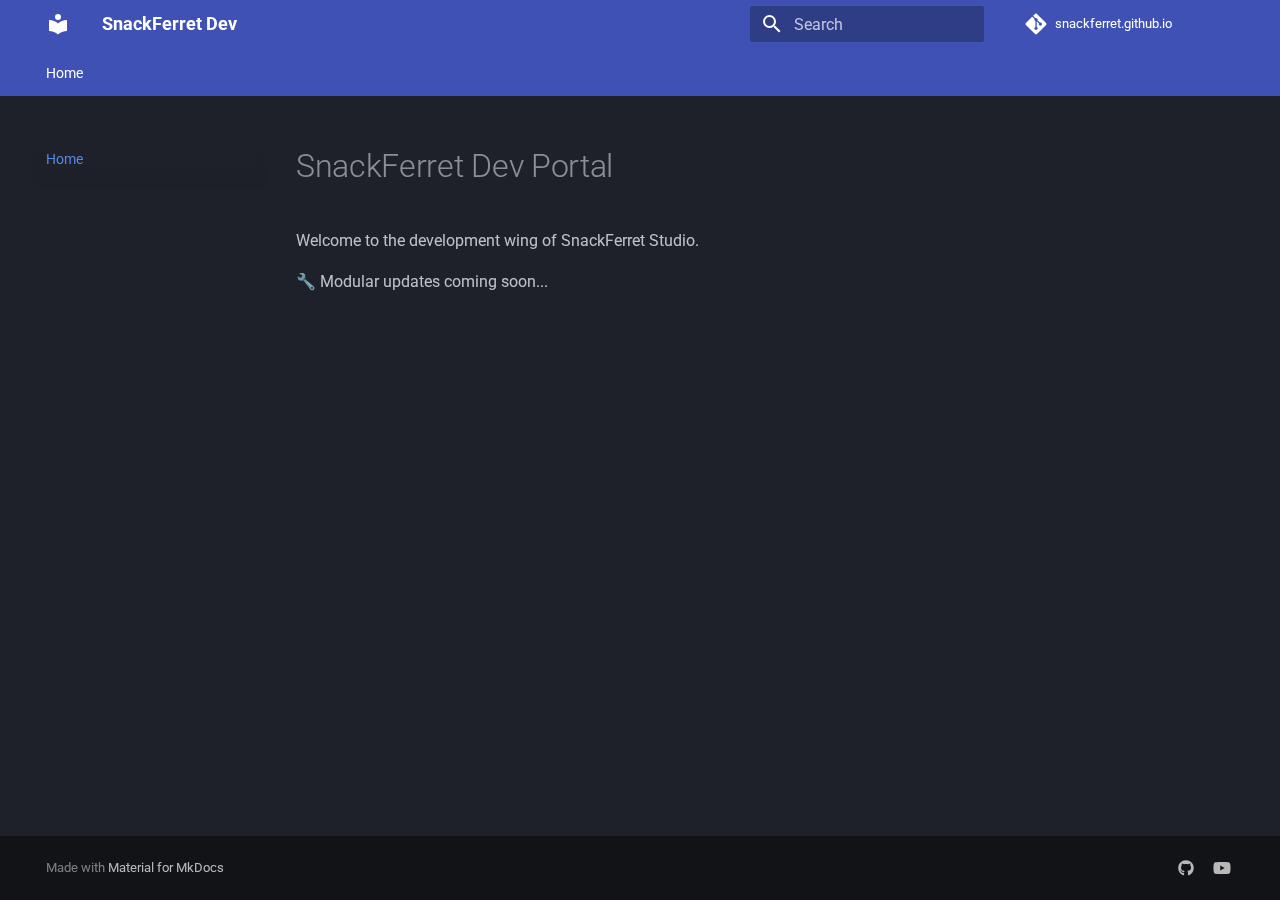
<file: docs/index.html>
<!doctype html>
<html lang="en" class="no-js">
  <head>
    
      <meta charset="utf-8">
      <meta name="viewport" content="width=device-width,initial-scale=1">
      
      
      
        <link rel="canonical" href="https://dev.snackferret.studio/docs/">
      
      
      
      
      <link rel="icon" href="assets/images/favicon.png">
      <meta name="generator" content="mkdocs-1.6.1, mkdocs-material-9.6.16">
    
    
      
        <title>SnackFerret Dev</title>
      
    
    
      <link rel="stylesheet" href="assets/stylesheets/main.7e37652d.min.css">
      
        
        <link rel="stylesheet" href="assets/stylesheets/palette.06af60db.min.css">
      
      


    
    
      
    
    
      
        
        
        <link rel="preconnect" href="https://fonts.gstatic.com" crossorigin>
        <link rel="stylesheet" href="https://fonts.googleapis.com/css?family=Roboto:300,300i,400,400i,700,700i%7CRoboto+Mono:400,400i,700,700i&display=fallback">
        <style>:root{--md-text-font:"Roboto";--md-code-font:"Roboto Mono"}</style>
      
    
    
    <script>__md_scope=new URL(".",location),__md_hash=e=>[...e].reduce(((e,_)=>(e<<5)-e+_.charCodeAt(0)),0),__md_get=(e,_=localStorage,t=__md_scope)=>JSON.parse(_.getItem(t.pathname+"."+e)),__md_set=(e,_,t=localStorage,a=__md_scope)=>{try{t.setItem(a.pathname+"."+e,JSON.stringify(_))}catch(e){}}</script>
    
      

    
    
    
  </head>
  
  
    
    
    
    
    
    <body dir="ltr" data-md-color-scheme="slate" data-md-color-primary="indigo" data-md-color-accent="indigo">
  
    
    <input class="md-toggle" data-md-toggle="drawer" type="checkbox" id="__drawer" autocomplete="off">
    <input class="md-toggle" data-md-toggle="search" type="checkbox" id="__search" autocomplete="off">
    <label class="md-overlay" for="__drawer"></label>
    <div data-md-component="skip">
      
        
        <a href="#snackferret-dev-portal" class="md-skip">
          Skip to content
        </a>
      
    </div>
    <div data-md-component="announce">
      
    </div>
    
    
      

<header class="md-header" data-md-component="header">
  <nav class="md-header__inner md-grid" aria-label="Header">
    <a href="." title="SnackFerret Dev" class="md-header__button md-logo" aria-label="SnackFerret Dev" data-md-component="logo">
      
  
  <svg xmlns="http://www.w3.org/2000/svg" viewBox="0 0 24 24"><path d="M12 8a3 3 0 0 0 3-3 3 3 0 0 0-3-3 3 3 0 0 0-3 3 3 3 0 0 0 3 3m0 3.54C9.64 9.35 6.5 8 3 8v11c3.5 0 6.64 1.35 9 3.54 2.36-2.19 5.5-3.54 9-3.54V8c-3.5 0-6.64 1.35-9 3.54"/></svg>

    </a>
    <label class="md-header__button md-icon" for="__drawer">
      
      <svg xmlns="http://www.w3.org/2000/svg" viewBox="0 0 24 24"><path d="M3 6h18v2H3zm0 5h18v2H3zm0 5h18v2H3z"/></svg>
    </label>
    <div class="md-header__title" data-md-component="header-title">
      <div class="md-header__ellipsis">
        <div class="md-header__topic">
          <span class="md-ellipsis">
            SnackFerret Dev
          </span>
        </div>
        <div class="md-header__topic" data-md-component="header-topic">
          <span class="md-ellipsis">
            
              Home
            
          </span>
        </div>
      </div>
    </div>
    
      
    
    
    
    
      
      
        <label class="md-header__button md-icon" for="__search">
          
          <svg xmlns="http://www.w3.org/2000/svg" viewBox="0 0 24 24"><path d="M9.5 3A6.5 6.5 0 0 1 16 9.5c0 1.61-.59 3.09-1.56 4.23l.27.27h.79l5 5-1.5 1.5-5-5v-.79l-.27-.27A6.52 6.52 0 0 1 9.5 16 6.5 6.5 0 0 1 3 9.5 6.5 6.5 0 0 1 9.5 3m0 2C7 5 5 7 5 9.5S7 14 9.5 14 14 12 14 9.5 12 5 9.5 5"/></svg>
        </label>
        <div class="md-search" data-md-component="search" role="dialog">
  <label class="md-search__overlay" for="__search"></label>
  <div class="md-search__inner" role="search">
    <form class="md-search__form" name="search">
      <input type="text" class="md-search__input" name="query" aria-label="Search" placeholder="Search" autocapitalize="off" autocorrect="off" autocomplete="off" spellcheck="false" data-md-component="search-query" required>
      <label class="md-search__icon md-icon" for="__search">
        
        <svg xmlns="http://www.w3.org/2000/svg" viewBox="0 0 24 24"><path d="M9.5 3A6.5 6.5 0 0 1 16 9.5c0 1.61-.59 3.09-1.56 4.23l.27.27h.79l5 5-1.5 1.5-5-5v-.79l-.27-.27A6.52 6.52 0 0 1 9.5 16 6.5 6.5 0 0 1 3 9.5 6.5 6.5 0 0 1 9.5 3m0 2C7 5 5 7 5 9.5S7 14 9.5 14 14 12 14 9.5 12 5 9.5 5"/></svg>
        
        <svg xmlns="http://www.w3.org/2000/svg" viewBox="0 0 24 24"><path d="M20 11v2H8l5.5 5.5-1.42 1.42L4.16 12l7.92-7.92L13.5 5.5 8 11z"/></svg>
      </label>
      <nav class="md-search__options" aria-label="Search">
        
        <button type="reset" class="md-search__icon md-icon" title="Clear" aria-label="Clear" tabindex="-1">
          
          <svg xmlns="http://www.w3.org/2000/svg" viewBox="0 0 24 24"><path d="M19 6.41 17.59 5 12 10.59 6.41 5 5 6.41 10.59 12 5 17.59 6.41 19 12 13.41 17.59 19 19 17.59 13.41 12z"/></svg>
        </button>
      </nav>
      
    </form>
    <div class="md-search__output">
      <div class="md-search__scrollwrap" tabindex="0" data-md-scrollfix>
        <div class="md-search-result" data-md-component="search-result">
          <div class="md-search-result__meta">
            Initializing search
          </div>
          <ol class="md-search-result__list" role="presentation"></ol>
        </div>
      </div>
    </div>
  </div>
</div>
      
    
    
      <div class="md-header__source">
        <a href="https://github.com/snackferret/snackferret.github.io" title="Go to repository" class="md-source" data-md-component="source">
  <div class="md-source__icon md-icon">
    
    <svg xmlns="http://www.w3.org/2000/svg" viewBox="0 0 448 512"><!--! Font Awesome Free 7.0.0 by @fontawesome - https://fontawesome.com License - https://fontawesome.com/license/free (Icons: CC BY 4.0, Fonts: SIL OFL 1.1, Code: MIT License) Copyright 2025 Fonticons, Inc.--><path fill="currentColor" d="M439.6 236.1 244 40.5c-5.4-5.5-12.8-8.5-20.4-8.5s-15 3-20.4 8.4L162.5 81l51.5 51.5c27.1-9.1 52.7 16.8 43.4 43.7l49.7 49.7c34.2-11.8 61.2 31 35.5 56.7-26.5 26.5-70.2-2.9-56-37.3L240.3 199v121.9c25.3 12.5 22.3 41.8 9.1 55-6.4 6.4-15.2 10.1-24.3 10.1s-17.8-3.6-24.3-10.1c-17.6-17.6-11.1-46.9 11.2-56v-123c-20.8-8.5-24.6-30.7-18.6-45L142.6 101 8.5 235.1C3 240.6 0 247.9 0 255.5s3 15 8.5 20.4l195.6 195.7c5.4 5.4 12.7 8.4 20.4 8.4s15-3 20.4-8.4l194.7-194.7c5.4-5.4 8.4-12.8 8.4-20.4s-3-15-8.4-20.4"/></svg>
  </div>
  <div class="md-source__repository">
    snackferret.github.io
  </div>
</a>
      </div>
    
  </nav>
  
</header>
    
    <div class="md-container" data-md-component="container">
      
      
        
          
            
<nav class="md-tabs" aria-label="Tabs" data-md-component="tabs">
  <div class="md-grid">
    <ul class="md-tabs__list">
      
        
  
  
  
    
  
  
    <li class="md-tabs__item md-tabs__item--active">
      <a href="." class="md-tabs__link">
        
  
  
    
  
  Home

      </a>
    </li>
  

      
    </ul>
  </div>
</nav>
          
        
      
      <main class="md-main" data-md-component="main">
        <div class="md-main__inner md-grid">
          
            
              
              <div class="md-sidebar md-sidebar--primary" data-md-component="sidebar" data-md-type="navigation" >
                <div class="md-sidebar__scrollwrap">
                  <div class="md-sidebar__inner">
                    


  


<nav class="md-nav md-nav--primary md-nav--lifted" aria-label="Navigation" data-md-level="0">
  <label class="md-nav__title" for="__drawer">
    <a href="." title="SnackFerret Dev" class="md-nav__button md-logo" aria-label="SnackFerret Dev" data-md-component="logo">
      
  
  <svg xmlns="http://www.w3.org/2000/svg" viewBox="0 0 24 24"><path d="M12 8a3 3 0 0 0 3-3 3 3 0 0 0-3-3 3 3 0 0 0-3 3 3 3 0 0 0 3 3m0 3.54C9.64 9.35 6.5 8 3 8v11c3.5 0 6.64 1.35 9 3.54 2.36-2.19 5.5-3.54 9-3.54V8c-3.5 0-6.64 1.35-9 3.54"/></svg>

    </a>
    SnackFerret Dev
  </label>
  
    <div class="md-nav__source">
      <a href="https://github.com/snackferret/snackferret.github.io" title="Go to repository" class="md-source" data-md-component="source">
  <div class="md-source__icon md-icon">
    
    <svg xmlns="http://www.w3.org/2000/svg" viewBox="0 0 448 512"><!--! Font Awesome Free 7.0.0 by @fontawesome - https://fontawesome.com License - https://fontawesome.com/license/free (Icons: CC BY 4.0, Fonts: SIL OFL 1.1, Code: MIT License) Copyright 2025 Fonticons, Inc.--><path fill="currentColor" d="M439.6 236.1 244 40.5c-5.4-5.5-12.8-8.5-20.4-8.5s-15 3-20.4 8.4L162.5 81l51.5 51.5c27.1-9.1 52.7 16.8 43.4 43.7l49.7 49.7c34.2-11.8 61.2 31 35.5 56.7-26.5 26.5-70.2-2.9-56-37.3L240.3 199v121.9c25.3 12.5 22.3 41.8 9.1 55-6.4 6.4-15.2 10.1-24.3 10.1s-17.8-3.6-24.3-10.1c-17.6-17.6-11.1-46.9 11.2-56v-123c-20.8-8.5-24.6-30.7-18.6-45L142.6 101 8.5 235.1C3 240.6 0 247.9 0 255.5s3 15 8.5 20.4l195.6 195.7c5.4 5.4 12.7 8.4 20.4 8.4s15-3 20.4-8.4l194.7-194.7c5.4-5.4 8.4-12.8 8.4-20.4s-3-15-8.4-20.4"/></svg>
  </div>
  <div class="md-source__repository">
    snackferret.github.io
  </div>
</a>
    </div>
  
  <ul class="md-nav__list" data-md-scrollfix>
    
      
      
  
  
    
  
  
  
    <li class="md-nav__item md-nav__item--active">
      
      <input class="md-nav__toggle md-toggle" type="checkbox" id="__toc">
      
      
        
      
      
      <a href="." class="md-nav__link md-nav__link--active">
        
  
  
  <span class="md-ellipsis">
    Home
    
  </span>
  

      </a>
      
    </li>
  

    
  </ul>
</nav>
                  </div>
                </div>
              </div>
            
            
              
              <div class="md-sidebar md-sidebar--secondary" data-md-component="sidebar" data-md-type="toc" >
                <div class="md-sidebar__scrollwrap">
                  <div class="md-sidebar__inner">
                    

<nav class="md-nav md-nav--secondary" aria-label="Table of contents">
  
  
  
    
  
  
</nav>
                  </div>
                </div>
              </div>
            
          
          
            <div class="md-content" data-md-component="content">
              <article class="md-content__inner md-typeset">
                
                  


  
  


<h1 id="snackferret-dev-portal">SnackFerret Dev Portal<a class="headerlink" href="#snackferret-dev-portal" title="Permanent link">&para;</a></h1>
<p>Welcome to the development wing of SnackFerret Studio.</p>
<p>🔧 Modular updates coming soon...</p>












                
              </article>
            </div>
          
          
  <script>var tabs=__md_get("__tabs");if(Array.isArray(tabs))e:for(var set of document.querySelectorAll(".tabbed-set")){var labels=set.querySelector(".tabbed-labels");for(var tab of tabs)for(var label of labels.getElementsByTagName("label"))if(label.innerText.trim()===tab){var input=document.getElementById(label.htmlFor);input.checked=!0;continue e}}</script>

<script>var target=document.getElementById(location.hash.slice(1));target&&target.name&&(target.checked=target.name.startsWith("__tabbed_"))</script>
        </div>
        
      </main>
      
        <footer class="md-footer">
  
  <div class="md-footer-meta md-typeset">
    <div class="md-footer-meta__inner md-grid">
      <div class="md-copyright">
  
  
    Made with
    <a href="https://squidfunk.github.io/mkdocs-material/" target="_blank" rel="noopener">
      Material for MkDocs
    </a>
  
</div>
      
        <div class="md-social">
  
    
    
    
    
      
      
    
    <a href="https://github.com/snackferret" target="_blank" rel="noopener" title="github.com" class="md-social__link">
      <svg xmlns="http://www.w3.org/2000/svg" viewBox="0 0 512 512"><!--! Font Awesome Free 7.0.0 by @fontawesome - https://fontawesome.com License - https://fontawesome.com/license/free (Icons: CC BY 4.0, Fonts: SIL OFL 1.1, Code: MIT License) Copyright 2025 Fonticons, Inc.--><path fill="currentColor" d="M173.9 397.4c0 2-2.3 3.6-5.2 3.6-3.3.3-5.6-1.3-5.6-3.6 0-2 2.3-3.6 5.2-3.6 3-.3 5.6 1.3 5.6 3.6m-31.1-4.5c-.7 2 1.3 4.3 4.3 4.9 2.6 1 5.6 0 6.2-2s-1.3-4.3-4.3-5.2c-2.6-.7-5.5.3-6.2 2.3m44.2-1.7c-2.9.7-4.9 2.6-4.6 4.9.3 2 2.9 3.3 5.9 2.6 2.9-.7 4.9-2.6 4.6-4.6-.3-1.9-3-3.2-5.9-2.9M252.8 8C114.1 8 8 113.3 8 252c0 110.9 69.8 205.8 169.5 239.2 12.8 2.3 17.3-5.6 17.3-12.1 0-6.2-.3-40.4-.3-61.4 0 0-70 15-84.7-29.8 0 0-11.4-29.1-27.8-36.6 0 0-22.9-15.7 1.6-15.4 0 0 24.9 2 38.6 25.8 21.9 38.6 58.6 27.5 72.9 20.9 2.3-16 8.8-27.1 16-33.7-55.9-6.2-112.3-14.3-112.3-110.5 0-27.5 7.6-41.3 23.6-58.9-2.6-6.5-11.1-33.3 2.6-67.9 20.9-6.5 69 27 69 27 20-5.6 41.5-8.5 62.8-8.5s42.8 2.9 62.8 8.5c0 0 48.1-33.6 69-27 13.7 34.7 5.2 61.4 2.6 67.9 16 17.7 25.8 31.5 25.8 58.9 0 96.5-58.9 104.2-114.8 110.5 9.2 7.9 17 22.9 17 46.4 0 33.7-.3 75.4-.3 83.6 0 6.5 4.6 14.4 17.3 12.1C436.2 457.8 504 362.9 504 252 504 113.3 391.5 8 252.8 8M105.2 352.9c-1.3 1-1 3.3.7 5.2 1.6 1.6 3.9 2.3 5.2 1 1.3-1 1-3.3-.7-5.2-1.6-1.6-3.9-2.3-5.2-1m-10.8-8.1c-.7 1.3.3 2.9 2.3 3.9 1.6 1 3.6.7 4.3-.7.7-1.3-.3-2.9-2.3-3.9-2-.6-3.6-.3-4.3.7m32.4 35.6c-1.6 1.3-1 4.3 1.3 6.2 2.3 2.3 5.2 2.6 6.5 1 1.3-1.3.7-4.3-1.3-6.2-2.2-2.3-5.2-2.6-6.5-1m-11.4-14.7c-1.6 1-1.6 3.6 0 5.9s4.3 3.3 5.6 2.3c1.6-1.3 1.6-3.9 0-6.2-1.4-2.3-4-3.3-5.6-2"/></svg>
    </a>
  
    
    
    
    
      
      
    
    <a href="https://www.youtube.com/@SnackFerret" target="_blank" rel="noopener" title="www.youtube.com" class="md-social__link">
      <svg xmlns="http://www.w3.org/2000/svg" viewBox="0 0 576 512"><!--! Font Awesome Free 7.0.0 by @fontawesome - https://fontawesome.com License - https://fontawesome.com/license/free (Icons: CC BY 4.0, Fonts: SIL OFL 1.1, Code: MIT License) Copyright 2025 Fonticons, Inc.--><path fill="currentColor" d="M549.7 124.1c-6.2-23.7-24.8-42.3-48.3-48.6C458.9 64 288.1 64 288.1 64S117.3 64 74.7 75.5c-23.5 6.3-42 24.9-48.3 48.6C15 167 15 256.4 15 256.4s0 89.4 11.4 132.3c6.3 23.6 24.8 41.5 48.3 47.8C117.3 448 288.1 448 288.1 448s170.8 0 213.4-11.5c23.5-6.3 42-24.2 48.3-47.8 11.4-42.9 11.4-132.3 11.4-132.3s0-89.4-11.4-132.3zM232.2 337.6V175.2l142.7 81.2z"/></svg>
    </a>
  
</div>
      
    </div>
  </div>
</footer>
      
    </div>
    <div class="md-dialog" data-md-component="dialog">
      <div class="md-dialog__inner md-typeset"></div>
    </div>
    
    
    
      
      <script id="__config" type="application/json">{"base": ".", "features": ["navigation.tabs", "navigation.sections", "content.code.annotate", "content.tabs.link", "search.highlight", "header.autohide"], "search": "assets/javascripts/workers/search.d50fe291.min.js", "tags": null, "translations": {"clipboard.copied": "Copied to clipboard", "clipboard.copy": "Copy to clipboard", "search.result.more.one": "1 more on this page", "search.result.more.other": "# more on this page", "search.result.none": "No matching documents", "search.result.one": "1 matching document", "search.result.other": "# matching documents", "search.result.placeholder": "Type to start searching", "search.result.term.missing": "Missing", "select.version": "Select version"}, "version": null}</script>
    
    
      <script src="assets/javascripts/bundle.50899def.min.js"></script>
      
    
  </body>
</html>
</file>
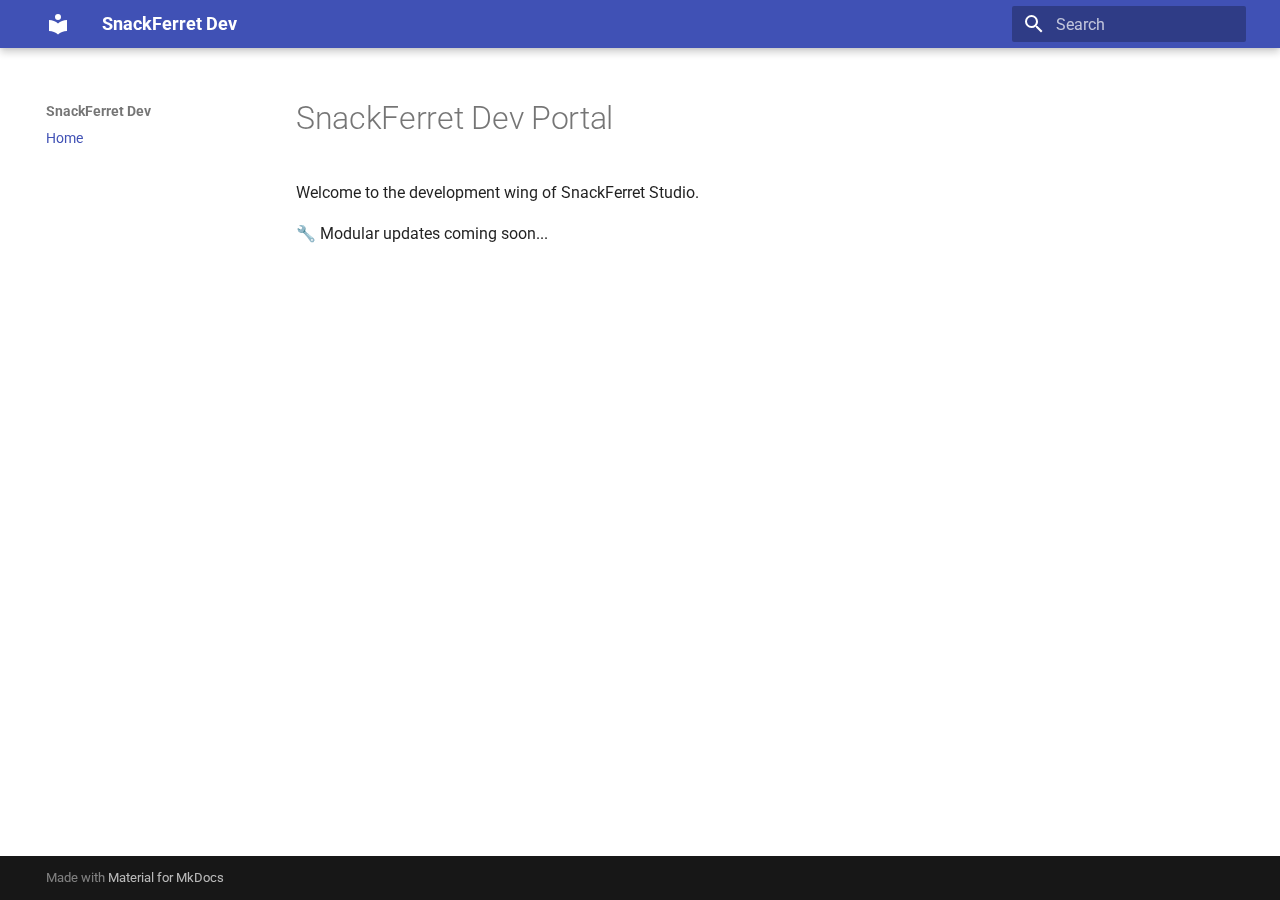
<file: site/index.html>
<!doctype html>
<html lang="en" class="no-js">
  <head>
    
      <meta charset="utf-8">
      <meta name="viewport" content="width=device-width,initial-scale=1">
      
      
      
      
      
      
      <link rel="icon" href="assets/images/favicon.png">
      <meta name="generator" content="mkdocs-1.6.1, mkdocs-material-9.6.16">
    
    
      
        <title>SnackFerret Dev</title>
      
    
    
      <link rel="stylesheet" href="assets/stylesheets/main.7e37652d.min.css">
      
      


    
    
      
    
    
      
        
        
        <link rel="preconnect" href="https://fonts.gstatic.com" crossorigin>
        <link rel="stylesheet" href="https://fonts.googleapis.com/css?family=Roboto:300,300i,400,400i,700,700i%7CRoboto+Mono:400,400i,700,700i&display=fallback">
        <style>:root{--md-text-font:"Roboto";--md-code-font:"Roboto Mono"}</style>
      
    
    
    <script>__md_scope=new URL(".",location),__md_hash=e=>[...e].reduce(((e,_)=>(e<<5)-e+_.charCodeAt(0)),0),__md_get=(e,_=localStorage,t=__md_scope)=>JSON.parse(_.getItem(t.pathname+"."+e)),__md_set=(e,_,t=localStorage,a=__md_scope)=>{try{t.setItem(a.pathname+"."+e,JSON.stringify(_))}catch(e){}}</script>
    
      

    
    
    
  </head>
  
  
    <body dir="ltr">
  
    
    <input class="md-toggle" data-md-toggle="drawer" type="checkbox" id="__drawer" autocomplete="off">
    <input class="md-toggle" data-md-toggle="search" type="checkbox" id="__search" autocomplete="off">
    <label class="md-overlay" for="__drawer"></label>
    <div data-md-component="skip">
      
        
        <a href="#snackferret-dev-portal" class="md-skip">
          Skip to content
        </a>
      
    </div>
    <div data-md-component="announce">
      
    </div>
    
    
      

  

<header class="md-header md-header--shadow" data-md-component="header">
  <nav class="md-header__inner md-grid" aria-label="Header">
    <a href="." title="SnackFerret Dev" class="md-header__button md-logo" aria-label="SnackFerret Dev" data-md-component="logo">
      
  
  <svg xmlns="http://www.w3.org/2000/svg" viewBox="0 0 24 24"><path d="M12 8a3 3 0 0 0 3-3 3 3 0 0 0-3-3 3 3 0 0 0-3 3 3 3 0 0 0 3 3m0 3.54C9.64 9.35 6.5 8 3 8v11c3.5 0 6.64 1.35 9 3.54 2.36-2.19 5.5-3.54 9-3.54V8c-3.5 0-6.64 1.35-9 3.54"/></svg>

    </a>
    <label class="md-header__button md-icon" for="__drawer">
      
      <svg xmlns="http://www.w3.org/2000/svg" viewBox="0 0 24 24"><path d="M3 6h18v2H3zm0 5h18v2H3zm0 5h18v2H3z"/></svg>
    </label>
    <div class="md-header__title" data-md-component="header-title">
      <div class="md-header__ellipsis">
        <div class="md-header__topic">
          <span class="md-ellipsis">
            SnackFerret Dev
          </span>
        </div>
        <div class="md-header__topic" data-md-component="header-topic">
          <span class="md-ellipsis">
            
              Home
            
          </span>
        </div>
      </div>
    </div>
    
    
      <script>var palette=__md_get("__palette");if(palette&&palette.color){if("(prefers-color-scheme)"===palette.color.media){var media=matchMedia("(prefers-color-scheme: light)"),input=document.querySelector(media.matches?"[data-md-color-media='(prefers-color-scheme: light)']":"[data-md-color-media='(prefers-color-scheme: dark)']");palette.color.media=input.getAttribute("data-md-color-media"),palette.color.scheme=input.getAttribute("data-md-color-scheme"),palette.color.primary=input.getAttribute("data-md-color-primary"),palette.color.accent=input.getAttribute("data-md-color-accent")}for(var[key,value]of Object.entries(palette.color))document.body.setAttribute("data-md-color-"+key,value)}</script>
    
    
    
      
      
        <label class="md-header__button md-icon" for="__search">
          
          <svg xmlns="http://www.w3.org/2000/svg" viewBox="0 0 24 24"><path d="M9.5 3A6.5 6.5 0 0 1 16 9.5c0 1.61-.59 3.09-1.56 4.23l.27.27h.79l5 5-1.5 1.5-5-5v-.79l-.27-.27A6.52 6.52 0 0 1 9.5 16 6.5 6.5 0 0 1 3 9.5 6.5 6.5 0 0 1 9.5 3m0 2C7 5 5 7 5 9.5S7 14 9.5 14 14 12 14 9.5 12 5 9.5 5"/></svg>
        </label>
        <div class="md-search" data-md-component="search" role="dialog">
  <label class="md-search__overlay" for="__search"></label>
  <div class="md-search__inner" role="search">
    <form class="md-search__form" name="search">
      <input type="text" class="md-search__input" name="query" aria-label="Search" placeholder="Search" autocapitalize="off" autocorrect="off" autocomplete="off" spellcheck="false" data-md-component="search-query" required>
      <label class="md-search__icon md-icon" for="__search">
        
        <svg xmlns="http://www.w3.org/2000/svg" viewBox="0 0 24 24"><path d="M9.5 3A6.5 6.5 0 0 1 16 9.5c0 1.61-.59 3.09-1.56 4.23l.27.27h.79l5 5-1.5 1.5-5-5v-.79l-.27-.27A6.52 6.52 0 0 1 9.5 16 6.5 6.5 0 0 1 3 9.5 6.5 6.5 0 0 1 9.5 3m0 2C7 5 5 7 5 9.5S7 14 9.5 14 14 12 14 9.5 12 5 9.5 5"/></svg>
        
        <svg xmlns="http://www.w3.org/2000/svg" viewBox="0 0 24 24"><path d="M20 11v2H8l5.5 5.5-1.42 1.42L4.16 12l7.92-7.92L13.5 5.5 8 11z"/></svg>
      </label>
      <nav class="md-search__options" aria-label="Search">
        
        <button type="reset" class="md-search__icon md-icon" title="Clear" aria-label="Clear" tabindex="-1">
          
          <svg xmlns="http://www.w3.org/2000/svg" viewBox="0 0 24 24"><path d="M19 6.41 17.59 5 12 10.59 6.41 5 5 6.41 10.59 12 5 17.59 6.41 19 12 13.41 17.59 19 19 17.59 13.41 12z"/></svg>
        </button>
      </nav>
      
    </form>
    <div class="md-search__output">
      <div class="md-search__scrollwrap" tabindex="0" data-md-scrollfix>
        <div class="md-search-result" data-md-component="search-result">
          <div class="md-search-result__meta">
            Initializing search
          </div>
          <ol class="md-search-result__list" role="presentation"></ol>
        </div>
      </div>
    </div>
  </div>
</div>
      
    
    
  </nav>
  
</header>
    
    <div class="md-container" data-md-component="container">
      
      
        
          
        
      
      <main class="md-main" data-md-component="main">
        <div class="md-main__inner md-grid">
          
            
              
              <div class="md-sidebar md-sidebar--primary" data-md-component="sidebar" data-md-type="navigation" >
                <div class="md-sidebar__scrollwrap">
                  <div class="md-sidebar__inner">
                    



<nav class="md-nav md-nav--primary" aria-label="Navigation" data-md-level="0">
  <label class="md-nav__title" for="__drawer">
    <a href="." title="SnackFerret Dev" class="md-nav__button md-logo" aria-label="SnackFerret Dev" data-md-component="logo">
      
  
  <svg xmlns="http://www.w3.org/2000/svg" viewBox="0 0 24 24"><path d="M12 8a3 3 0 0 0 3-3 3 3 0 0 0-3-3 3 3 0 0 0-3 3 3 3 0 0 0 3 3m0 3.54C9.64 9.35 6.5 8 3 8v11c3.5 0 6.64 1.35 9 3.54 2.36-2.19 5.5-3.54 9-3.54V8c-3.5 0-6.64 1.35-9 3.54"/></svg>

    </a>
    SnackFerret Dev
  </label>
  
  <ul class="md-nav__list" data-md-scrollfix>
    
      
      
  
  
    
  
  
  
    <li class="md-nav__item md-nav__item--active">
      
      <input class="md-nav__toggle md-toggle" type="checkbox" id="__toc">
      
      
        
      
      
      <a href="." class="md-nav__link md-nav__link--active">
        
  
  
  <span class="md-ellipsis">
    Home
    
  </span>
  

      </a>
      
    </li>
  

    
  </ul>
</nav>
                  </div>
                </div>
              </div>
            
            
              
              <div class="md-sidebar md-sidebar--secondary" data-md-component="sidebar" data-md-type="toc" >
                <div class="md-sidebar__scrollwrap">
                  <div class="md-sidebar__inner">
                    

<nav class="md-nav md-nav--secondary" aria-label="Table of contents">
  
  
  
    
  
  
</nav>
                  </div>
                </div>
              </div>
            
          
          
            <div class="md-content" data-md-component="content">
              <article class="md-content__inner md-typeset">
                
                  



<h1 id="snackferret-dev-portal">SnackFerret Dev Portal</h1>
<p>Welcome to the development wing of SnackFerret Studio.</p>
<p>🔧 Modular updates coming soon...</p>












                
              </article>
            </div>
          
          
<script>var target=document.getElementById(location.hash.slice(1));target&&target.name&&(target.checked=target.name.startsWith("__tabbed_"))</script>
        </div>
        
      </main>
      
        <footer class="md-footer">
  
  <div class="md-footer-meta md-typeset">
    <div class="md-footer-meta__inner md-grid">
      <div class="md-copyright">
  
  
    Made with
    <a href="https://squidfunk.github.io/mkdocs-material/" target="_blank" rel="noopener">
      Material for MkDocs
    </a>
  
</div>
      
    </div>
  </div>
</footer>
      
    </div>
    <div class="md-dialog" data-md-component="dialog">
      <div class="md-dialog__inner md-typeset"></div>
    </div>
    
    
    
      
      <script id="__config" type="application/json">{"base": ".", "features": [], "search": "assets/javascripts/workers/search.d50fe291.min.js", "tags": null, "translations": {"clipboard.copied": "Copied to clipboard", "clipboard.copy": "Copy to clipboard", "search.result.more.one": "1 more on this page", "search.result.more.other": "# more on this page", "search.result.none": "No matching documents", "search.result.one": "1 matching document", "search.result.other": "# matching documents", "search.result.placeholder": "Type to start searching", "search.result.term.missing": "Missing", "select.version": "Select version"}, "version": null}</script>
    
    
      <script src="assets/javascripts/bundle.50899def.min.js"></script>
      
    
  </body>
</html>
</file>
<file: docs/assets/stylesheets/main.7e37652d.min.css>
@charset "UTF-8";html{-webkit-text-size-adjust:none;-moz-text-size-adjust:none;text-size-adjust:none;box-sizing:border-box}*,:after,:before{box-sizing:inherit}@media (prefers-reduced-motion){*,:after,:before{transition:none!important}}body{margin:0}a,button,input,label{-webkit-tap-highlight-color:transparent}a{color:inherit;text-decoration:none}hr{border:0;box-sizing:initial;display:block;height:.05rem;overflow:visible;padding:0}small{font-size:80%}sub,sup{line-height:1em}img{border-style:none}table{border-collapse:initial;border-spacing:0}td,th{font-weight:400;vertical-align:top}button{background:#0000;border:0;font-family:inherit;font-size:inherit;margin:0;padding:0}input{border:0;outline:none}:root{--md-primary-fg-color:#4051b5;--md-primary-fg-color--light:#5d6cc0;--md-primary-fg-color--dark:#303fa1;--md-primary-bg-color:#fff;--md-primary-bg-color--light:#ffffffb3;--md-accent-fg-color:#526cfe;--md-accent-fg-color--transparent:#526cfe1a;--md-accent-bg-color:#fff;--md-accent-bg-color--light:#ffffffb3}[data-md-color-scheme=default]{color-scheme:light}[data-md-color-scheme=default] img[src$="#gh-dark-mode-only"],[data-md-color-scheme=default] img[src$="#only-dark"]{display:none}:root,[data-md-color-scheme=default]{--md-hue:225deg;--md-default-fg-color:#000000de;--md-default-fg-color--light:#0000008a;--md-default-fg-color--lighter:#00000052;--md-default-fg-color--lightest:#00000012;--md-default-bg-color:#fff;--md-default-bg-color--light:#ffffffb3;--md-default-bg-color--lighter:#ffffff4d;--md-default-bg-color--lightest:#ffffff1f;--md-code-fg-color:#36464e;--md-code-bg-color:#f5f5f5;--md-code-hl-color:#4287ff;--md-code-hl-color--light:#4287ff1a;--md-code-hl-number-color:#d52a2a;--md-code-hl-special-color:#db1457;--md-code-hl-function-color:#a846b9;--md-code-hl-constant-color:#6e59d9;--md-code-hl-keyword-color:#3f6ec6;--md-code-hl-string-color:#1c7d4d;--md-code-hl-name-color:var(--md-code-fg-color);--md-code-hl-operator-color:var(--md-default-fg-color--light);--md-code-hl-punctuation-color:var(--md-default-fg-color--light);--md-code-hl-comment-color:var(--md-default-fg-color--light);--md-code-hl-generic-color:var(--md-default-fg-color--light);--md-code-hl-variable-color:var(--md-default-fg-color--light);--md-typeset-color:var(--md-default-fg-color);--md-typeset-a-color:var(--md-primary-fg-color);--md-typeset-del-color:#f5503d26;--md-typeset-ins-color:#0bd57026;--md-typeset-kbd-color:#fafafa;--md-typeset-kbd-accent-color:#fff;--md-typeset-kbd-border-color:#b8b8b8;--md-typeset-mark-color:#ffff0080;--md-typeset-table-color:#0000001f;--md-typeset-table-color--light:rgba(0,0,0,.035);--md-admonition-fg-color:var(--md-default-fg-color);--md-admonition-bg-color:var(--md-default-bg-color);--md-warning-fg-color:#000000de;--md-warning-bg-color:#ff9;--md-footer-fg-color:#fff;--md-footer-fg-color--light:#ffffffb3;--md-footer-fg-color--lighter:#ffffff73;--md-footer-bg-color:#000000de;--md-footer-bg-color--dark:#00000052;--md-shadow-z1:0 0.2rem 0.5rem #0000000d,0 0 0.05rem #0000001a;--md-shadow-z2:0 0.2rem 0.5rem #0000001a,0 0 0.05rem #00000040;--md-shadow-z3:0 0.2rem 0.5rem #0003,0 0 0.05rem #00000059}.md-icon svg{fill:currentcolor;display:block;height:1.2rem;width:1.2rem}body{-webkit-font-smoothing:antialiased;-moz-osx-font-smoothing:grayscale;--md-text-font-family:var(--md-text-font,_),-apple-system,BlinkMacSystemFont,Helvetica,Arial,sans-serif;--md-code-font-family:var(--md-code-font,_),SFMono-Regular,Consolas,Menlo,monospace}aside,body,input{font-feature-settings:"kern","liga";color:var(--md-typeset-color);font-family:var(--md-text-font-family)}code,kbd,pre{font-feature-settings:"kern";font-family:var(--md-code-font-family)}:root{--md-typeset-table-sort-icon:url('data:image/svg+xml;charset=utf-8,<svg xmlns="http://www.w3.org/2000/svg" viewBox="0 0 24 24"><path d="m18 21-4-4h3V7h-3l4-4 4 4h-3v10h3M2 19v-2h10v2M2 13v-2h7v2M2 7V5h4v2z"/></svg>');--md-typeset-table-sort-icon--asc:url('data:image/svg+xml;charset=utf-8,<svg xmlns="http://www.w3.org/2000/svg" viewBox="0 0 24 24"><path d="M19 17h3l-4 4-4-4h3V3h2M2 17h10v2H2M6 5v2H2V5m0 6h7v2H2z"/></svg>');--md-typeset-table-sort-icon--desc:url('data:image/svg+xml;charset=utf-8,<svg xmlns="http://www.w3.org/2000/svg" viewBox="0 0 24 24"><path d="M19 7h3l-4-4-4 4h3v14h2M2 17h10v2H2M6 5v2H2V5m0 6h7v2H2z"/></svg>')}.md-typeset{-webkit-print-color-adjust:exact;color-adjust:exact;font-size:.8rem;line-height:1.6;overflow-wrap:break-word}@media print{.md-typeset{font-size:.68rem}}.md-typeset blockquote,.md-typeset dl,.md-typeset figure,.md-typeset ol,.md-typeset pre,.md-typeset ul{margin-bottom:1em;margin-top:1em}.md-typeset h1{color:var(--md-default-fg-color--light);font-size:2em;line-height:1.3;margin:0 0 1.25em}.md-typeset h1,.md-typeset h2{font-weight:300;letter-spacing:-.01em}.md-typeset h2{font-size:1.5625em;line-height:1.4;margin:1.6em 0 .64em}.md-typeset h3{font-size:1.25em;font-weight:400;letter-spacing:-.01em;line-height:1.5;margin:1.6em 0 .8em}.md-typeset h2+h3{margin-top:.8em}.md-typeset h4{font-weight:700;letter-spacing:-.01em;margin:1em 0}.md-typeset h5,.md-typeset h6{color:var(--md-default-fg-color--light);font-size:.8em;font-weight:700;letter-spacing:-.01em;margin:1.25em 0}.md-typeset h5{text-transform:uppercase}.md-typeset h5 code{text-transform:none}.md-typeset hr{border-bottom:.05rem solid var(--md-default-fg-color--lightest);display:flow-root;margin:1.5em 0}.md-typeset a{color:var(--md-typeset-a-color);word-break:break-word}.md-typeset a,.md-typeset a:before{transition:color 125ms}.md-typeset a:focus,.md-typeset a:hover{color:var(--md-accent-fg-color)}.md-typeset a:focus code,.md-typeset a:hover code{background-color:var(--md-accent-fg-color--transparent)}.md-typeset a code{color:currentcolor;transition:background-color 125ms}.md-typeset a.focus-visible{outline-color:var(--md-accent-fg-color);outline-offset:.2rem}.md-typeset code,.md-typeset kbd,.md-typeset pre{color:var(--md-code-fg-color);direction:ltr;font-variant-ligatures:none}@media print{.md-typeset code,.md-typeset kbd,.md-typeset pre{white-space:pre-wrap}}.md-typeset code{background-color:var(--md-code-bg-color);border-radius:.1rem;-webkit-box-decoration-break:clone;box-decoration-break:clone;font-size:.85em;padding:0 .2941176471em;word-break:break-word}.md-typeset code:not(.focus-visible){-webkit-tap-highlight-color:transparent;outline:none}.md-typeset pre{display:flow-root;line-height:1.4;position:relative}.md-typeset pre>code{-webkit-box-decoration-break:slice;box-decoration-break:slice;box-shadow:none;display:block;margin:0;outline-color:var(--md-accent-fg-color);overflow:auto;padding:.7720588235em 1.1764705882em;scrollbar-color:var(--md-default-fg-color--lighter) #0000;scrollbar-width:thin;touch-action:auto;word-break:normal}.md-typeset pre>code:hover{scrollbar-color:var(--md-accent-fg-color) #0000}.md-typeset pre>code::-webkit-scrollbar{height:.2rem;width:.2rem}.md-typeset pre>code::-webkit-scrollbar-thumb{background-color:var(--md-default-fg-color--lighter)}.md-typeset pre>code::-webkit-scrollbar-thumb:hover{background-color:var(--md-accent-fg-color)}.md-typeset kbd{background-color:var(--md-typeset-kbd-color);border-radius:.1rem;box-shadow:0 .1rem 0 .05rem var(--md-typeset-kbd-border-color),0 .1rem 0 var(--md-typeset-kbd-border-color),0 -.1rem .2rem var(--md-typeset-kbd-accent-color) inset;color:var(--md-default-fg-color);display:inline-block;font-size:.75em;padding:0 .6666666667em;vertical-align:text-top;word-break:break-word}.md-typeset mark{background-color:var(--md-typeset-mark-color);-webkit-box-decoration-break:clone;box-decoration-break:clone;color:inherit;word-break:break-word}.md-typeset abbr{border-bottom:.05rem dotted var(--md-default-fg-color--light);cursor:help;text-decoration:none}.md-typeset small{opacity:.75}[dir=ltr] .md-typeset sub,[dir=ltr] .md-typeset sup{margin-left:.078125em}[dir=rtl] .md-typeset sub,[dir=rtl] .md-typeset sup{margin-right:.078125em}[dir=ltr] .md-typeset blockquote{padding-left:.6rem}[dir=rtl] .md-typeset blockquote{padding-right:.6rem}[dir=ltr] .md-typeset blockquote{border-left:.2rem solid var(--md-default-fg-color--lighter)}[dir=rtl] .md-typeset blockquote{border-right:.2rem solid var(--md-default-fg-color--lighter)}.md-typeset blockquote{color:var(--md-default-fg-color--light);margin-left:0;margin-right:0}.md-typeset ul{list-style-type:disc}.md-typeset ul[type]{list-style-type:revert-layer}[dir=ltr] .md-typeset ol,[dir=ltr] .md-typeset ul{margin-left:.625em}[dir=rtl] .md-typeset ol,[dir=rtl] .md-typeset ul{margin-right:.625em}.md-typeset ol,.md-typeset ul{padding:0}.md-typeset ol:not([hidden]),.md-typeset ul:not([hidden]){display:flow-root}.md-typeset ol ol,.md-typeset ul ol{list-style-type:lower-alpha}.md-typeset ol ol ol,.md-typeset ul ol ol{list-style-type:lower-roman}.md-typeset ol ol ol ol,.md-typeset ul ol ol ol{list-style-type:upper-alpha}.md-typeset ol ol ol ol ol,.md-typeset ul ol ol ol ol{list-style-type:upper-roman}.md-typeset ol[type],.md-typeset ul[type]{list-style-type:revert-layer}[dir=ltr] .md-typeset ol li,[dir=ltr] .md-typeset ul li{margin-left:1.25em}[dir=rtl] .md-typeset ol li,[dir=rtl] .md-typeset ul li{margin-right:1.25em}.md-typeset ol li,.md-typeset ul li{margin-bottom:.5em}.md-typeset ol li blockquote,.md-typeset ol li p,.md-typeset ul li blockquote,.md-typeset ul li p{margin:.5em 0}.md-typeset ol li:last-child,.md-typeset ul li:last-child{margin-bottom:0}[dir=ltr] .md-typeset ol li ol,[dir=ltr] .md-typeset ol li ul,[dir=ltr] .md-typeset ul li ol,[dir=ltr] .md-typeset ul li ul{margin-left:.625em}[dir=rtl] .md-typeset ol li ol,[dir=rtl] .md-typeset ol li ul,[dir=rtl] .md-typeset ul li ol,[dir=rtl] .md-typeset ul li ul{margin-right:.625em}.md-typeset ol li ol,.md-typeset ol li ul,.md-typeset ul li ol,.md-typeset ul li ul{margin-bottom:.5em;margin-top:.5em}[dir=ltr] .md-typeset dd{margin-left:1.875em}[dir=rtl] .md-typeset dd{margin-right:1.875em}.md-typeset dd{margin-bottom:1.5em;margin-top:1em}.md-typeset img,.md-typeset svg,.md-typeset video{height:auto;max-width:100%}.md-typeset img[align=left]{margin:1em 1em 1em 0}.md-typeset img[align=right]{margin:1em 0 1em 1em}.md-typeset img[align]:only-child{margin-top:0}.md-typeset figure{display:flow-root;margin:1em auto;max-width:100%;text-align:center;width:-moz-fit-content;width:fit-content}.md-typeset figure img{display:block;margin:0 auto}.md-typeset figcaption{font-style:italic;margin:1em auto;max-width:24rem}.md-typeset iframe{max-width:100%}.md-typeset table:not([class]){background-color:var(--md-default-bg-color);border:.05rem solid var(--md-typeset-table-color);border-radius:.1rem;display:inline-block;font-size:.64rem;max-width:100%;overflow:auto;touch-action:auto}@media print{.md-typeset table:not([class]){display:table}}.md-typeset table:not([class])+*{margin-top:1.5em}.md-typeset table:not([class]) td>:first-child,.md-typeset table:not([class]) th>:first-child{margin-top:0}.md-typeset table:not([class]) td>:last-child,.md-typeset table:not([class]) th>:last-child{margin-bottom:0}.md-typeset table:not([class]) td:not([align]),.md-typeset table:not([class]) th:not([align]){text-align:left}[dir=rtl] .md-typeset table:not([class]) td:not([align]),[dir=rtl] .md-typeset table:not([class]) th:not([align]){text-align:right}.md-typeset table:not([class]) th{font-weight:700;min-width:5rem;padding:.9375em 1.25em;vertical-align:top}.md-typeset table:not([class]) td{border-top:.05rem solid var(--md-typeset-table-color);padding:.9375em 1.25em;vertical-align:top}.md-typeset table:not([class]) tbody tr{transition:background-color 125ms}.md-typeset table:not([class]) tbody tr:hover{background-color:var(--md-typeset-table-color--light);box-shadow:0 .05rem 0 var(--md-default-bg-color) inset}.md-typeset table:not([class]) a{word-break:normal}.md-typeset table th[role=columnheader]{cursor:pointer}[dir=ltr] .md-typeset table th[role=columnheader]:after{margin-left:.5em}[dir=rtl] .md-typeset table th[role=columnheader]:after{margin-right:.5em}.md-typeset table th[role=columnheader]:after{content:"";display:inline-block;height:1.2em;-webkit-mask-image:var(--md-typeset-table-sort-icon);mask-image:var(--md-typeset-table-sort-icon);-webkit-mask-repeat:no-repeat;mask-repeat:no-repeat;-webkit-mask-size:contain;mask-size:contain;transition:background-color 125ms;vertical-align:text-bottom;width:1.2em}.md-typeset table th[role=columnheader]:hover:after{background-color:var(--md-default-fg-color--lighter)}.md-typeset table th[role=columnheader][aria-sort=ascending]:after{background-color:var(--md-default-fg-color--light);-webkit-mask-image:var(--md-typeset-table-sort-icon--asc);mask-image:var(--md-typeset-table-sort-icon--asc)}.md-typeset table th[role=columnheader][aria-sort=descending]:after{background-color:var(--md-default-fg-color--light);-webkit-mask-image:var(--md-typeset-table-sort-icon--desc);mask-image:var(--md-typeset-table-sort-icon--desc)}.md-typeset__scrollwrap{margin:1em -.8rem;overflow-x:auto;touch-action:auto}.md-typeset__table{display:inline-block;margin-bottom:.5em;padding:0 .8rem}@media print{.md-typeset__table{display:block}}html .md-typeset__table table{display:table;margin:0;overflow:hidden;width:100%}@media screen and (max-width:44.984375em){.md-content__inner>pre{margin:1em -.8rem}.md-content__inner>pre code{border-radius:0}}.md-typeset .md-author{border-radius:100%;display:block;flex-shrink:0;height:1.6rem;overflow:hidden;position:relative;transition:color 125ms,transform 125ms;width:1.6rem}.md-typeset .md-author img{display:block}.md-typeset .md-author--more{background:var(--md-default-fg-color--lightest);color:var(--md-default-fg-color--lighter);font-size:.6rem;font-weight:700;line-height:1.6rem;text-align:center}.md-typeset .md-author--long{height:2.4rem;width:2.4rem}.md-typeset a.md-author{transform:scale(1)}.md-typeset a.md-author img{border-radius:100%;filter:grayscale(100%) opacity(75%);transition:filter 125ms}.md-typeset a.md-author:focus,.md-typeset a.md-author:hover{transform:scale(1.1);z-index:1}.md-typeset a.md-author:focus img,.md-typeset a.md-author:hover img{filter:grayscale(0)}.md-banner{background-color:var(--md-footer-bg-color);color:var(--md-footer-fg-color);overflow:auto}@media print{.md-banner{display:none}}.md-banner--warning{background-color:var(--md-warning-bg-color);color:var(--md-warning-fg-color)}.md-banner__inner{font-size:.7rem;margin:.6rem auto;padding:0 .8rem}[dir=ltr] .md-banner__button{float:right}[dir=rtl] .md-banner__button{float:left}.md-banner__button{color:inherit;cursor:pointer;transition:opacity .25s}.no-js .md-banner__button{display:none}.md-banner__button:hover{opacity:.7}html{font-size:125%;height:100%;overflow-x:hidden}@media screen and (min-width:100em){html{font-size:137.5%}}@media screen and (min-width:125em){html{font-size:150%}}body{background-color:var(--md-default-bg-color);display:flex;flex-direction:column;font-size:.5rem;min-height:100%;position:relative;width:100%}@media print{body{display:block}}@media screen and (max-width:59.984375em){body[data-md-scrolllock]{position:fixed}}.md-grid{margin-left:auto;margin-right:auto;max-width:61rem}.md-container{display:flex;flex-direction:column;flex-grow:1}@media print{.md-container{display:block}}.md-main{flex-grow:1}.md-main__inner{display:flex;height:100%;margin-top:1.5rem}.md-ellipsis{overflow:hidden;text-overflow:ellipsis}.md-toggle{display:none}.md-option{height:0;opacity:0;position:absolute;width:0}.md-option:checked+label:not([hidden]){display:block}.md-option.focus-visible+label{outline-color:var(--md-accent-fg-color);outline-style:auto}.md-skip{background-color:var(--md-default-fg-color);border-radius:.1rem;color:var(--md-default-bg-color);font-size:.64rem;margin:.5rem;opacity:0;outline-color:var(--md-accent-fg-color);padding:.3rem .5rem;position:fixed;transform:translateY(.4rem);z-index:-1}.md-skip:focus{opacity:1;transform:translateY(0);transition:transform .25s cubic-bezier(.4,0,.2,1),opacity 175ms 75ms;z-index:10}@page{margin:25mm}:root{--md-clipboard-icon:url('data:image/svg+xml;charset=utf-8,<svg xmlns="http://www.w3.org/2000/svg" viewBox="0 0 24 24"><path d="M19 21H8V7h11m0-2H8a2 2 0 0 0-2 2v14a2 2 0 0 0 2 2h11a2 2 0 0 0 2-2V7a2 2 0 0 0-2-2m-3-4H4a2 2 0 0 0-2 2v14h2V3h12z"/></svg>')}.md-clipboard{border-radius:.1rem;color:var(--md-default-fg-color--lightest);cursor:pointer;height:1.5em;outline-color:var(--md-accent-fg-color);outline-offset:.1rem;position:absolute;right:.5em;top:.5em;transition:color .25s;width:1.5em;z-index:1}@media print{.md-clipboard{display:none}}.md-clipboard:not(.focus-visible){-webkit-tap-highlight-color:transparent;outline:none}:hover>.md-clipboard{color:var(--md-default-fg-color--light)}.md-clipboard:focus,.md-clipboard:hover{color:var(--md-accent-fg-color)}.md-clipboard:after{background-color:currentcolor;content:"";display:block;height:1.125em;margin:0 auto;-webkit-mask-image:var(--md-clipboard-icon);mask-image:var(--md-clipboard-icon);-webkit-mask-position:center;mask-position:center;-webkit-mask-repeat:no-repeat;mask-repeat:no-repeat;-webkit-mask-size:contain;mask-size:contain;width:1.125em}.md-clipboard--inline{cursor:pointer}.md-clipboard--inline code{transition:color .25s,background-color .25s}.md-clipboard--inline:focus code,.md-clipboard--inline:hover code{background-color:var(--md-accent-fg-color--transparent);color:var(--md-accent-fg-color)}.md-typeset .md-code__content{display:grid}@keyframes consent{0%{opacity:0;transform:translateY(100%)}to{opacity:1;transform:translateY(0)}}@keyframes overlay{0%{opacity:0}to{opacity:1}}.md-consent__overlay{animation:overlay .25s both;-webkit-backdrop-filter:blur(.1rem);backdrop-filter:blur(.1rem);background-color:#0000008a;height:100%;opacity:1;position:fixed;top:0;width:100%;z-index:5}.md-consent__inner{animation:consent .5s cubic-bezier(.1,.7,.1,1) both;background-color:var(--md-default-bg-color);border:0;border-radius:.1rem;bottom:0;box-shadow:0 0 .2rem #0000001a,0 .2rem .4rem #0003;max-height:100%;overflow:auto;padding:0;position:fixed;width:100%;z-index:5}.md-consent__form{padding:.8rem}.md-consent__settings{display:none;margin:1em 0}input:checked+.md-consent__settings{display:block}.md-consent__controls{margin-bottom:.8rem}.md-typeset .md-consent__controls .md-button{display:inline}@media screen and (max-width:44.984375em){.md-typeset .md-consent__controls .md-button{display:block;margin-top:.4rem;text-align:center;width:100%}}.md-consent label{cursor:pointer}.md-content{flex-grow:1;min-width:0}.md-content__inner{margin:0 .8rem 1.2rem;padding-top:.6rem}@media screen and (min-width:76.25em){[dir=ltr] .md-sidebar--primary:not([hidden])~.md-content>.md-content__inner{margin-left:1.2rem}[dir=ltr] .md-sidebar--secondary:not([hidden])~.md-content>.md-content__inner,[dir=rtl] .md-sidebar--primary:not([hidden])~.md-content>.md-content__inner{margin-right:1.2rem}[dir=rtl] .md-sidebar--secondary:not([hidden])~.md-content>.md-content__inner{margin-left:1.2rem}}.md-content__inner:before{content:"";display:block;height:.4rem}.md-content__inner>:last-child{margin-bottom:0}[dir=ltr] .md-content__button{float:right}[dir=rtl] .md-content__button{float:left}[dir=ltr] .md-content__button{margin-left:.4rem}[dir=rtl] .md-content__button{margin-right:.4rem}.md-content__button{margin:.4rem 0;padding:0}@media print{.md-content__button{display:none}}.md-typeset .md-content__button{color:var(--md-default-fg-color--lighter)}.md-content__button svg{display:inline;vertical-align:top}[dir=rtl] .md-content__button svg{transform:scaleX(-1)}[dir=ltr] .md-dialog{right:.8rem}[dir=rtl] .md-dialog{left:.8rem}.md-dialog{background-color:var(--md-default-fg-color);border-radius:.1rem;bottom:.8rem;box-shadow:var(--md-shadow-z3);min-width:11.1rem;opacity:0;padding:.4rem .6rem;pointer-events:none;position:fixed;transform:translateY(100%);transition:transform 0ms .4s,opacity .4s;z-index:4}@media print{.md-dialog{display:none}}.md-dialog--active{opacity:1;pointer-events:auto;transform:translateY(0);transition:transform .4s cubic-bezier(.075,.85,.175,1),opacity .4s}.md-dialog__inner{color:var(--md-default-bg-color);font-size:.7rem}.md-feedback{margin:2em 0 1em;text-align:center}.md-feedback fieldset{border:none;margin:0;padding:0}.md-feedback__title{font-weight:700;margin:1em auto}.md-feedback__inner{position:relative}.md-feedback__list{display:flex;flex-wrap:wrap;place-content:baseline center;position:relative}.md-feedback__list:hover .md-icon:not(:disabled){color:var(--md-default-fg-color--lighter)}:disabled .md-feedback__list{min-height:1.8rem}.md-feedback__icon{color:var(--md-default-fg-color--light);cursor:pointer;flex-shrink:0;margin:0 .1rem;transition:color 125ms}.md-feedback__icon:not(:disabled).md-icon:hover{color:var(--md-accent-fg-color)}.md-feedback__icon:disabled{color:var(--md-default-fg-color--lightest);pointer-events:none}.md-feedback__note{opacity:0;position:relative;transform:translateY(.4rem);transition:transform .4s cubic-bezier(.1,.7,.1,1),opacity .15s}.md-feedback__note>*{margin:0 auto;max-width:16rem}:disabled .md-feedback__note{opacity:1;transform:translateY(0)}@media print{.md-feedback{display:none}}.md-footer{background-color:var(--md-footer-bg-color);color:var(--md-footer-fg-color)}@media print{.md-footer{display:none}}.md-footer__inner{justify-content:space-between;overflow:auto;padding:.2rem}.md-footer__inner:not([hidden]){display:flex}.md-footer__link{align-items:end;display:flex;flex-grow:0.01;margin-bottom:.4rem;margin-top:1rem;max-width:100%;outline-color:var(--md-accent-fg-color);overflow:hidden;transition:opacity .25s}.md-footer__link:focus,.md-footer__link:hover{opacity:.7}[dir=rtl] .md-footer__link svg{transform:scaleX(-1)}@media screen and (max-width:44.984375em){.md-footer__link--prev{flex-shrink:0}.md-footer__link--prev .md-footer__title{display:none}}[dir=ltr] .md-footer__link--next{margin-left:auto}[dir=rtl] .md-footer__link--next{margin-right:auto}.md-footer__link--next{text-align:right}[dir=rtl] .md-footer__link--next{text-align:left}.md-footer__title{flex-grow:1;font-size:.9rem;margin-bottom:.7rem;max-width:calc(100% - 2.4rem);padding:0 1rem;white-space:nowrap}.md-footer__button{margin:.2rem;padding:.4rem}.md-footer__direction{font-size:.64rem;opacity:.7}.md-footer-meta{background-color:var(--md-footer-bg-color--dark)}.md-footer-meta__inner{display:flex;flex-wrap:wrap;justify-content:space-between;padding:.2rem}html .md-footer-meta.md-typeset a{color:var(--md-footer-fg-color--light)}html .md-footer-meta.md-typeset a:focus,html .md-footer-meta.md-typeset a:hover{color:var(--md-footer-fg-color)}.md-copyright{color:var(--md-footer-fg-color--lighter);font-size:.64rem;margin:auto .6rem;padding:.4rem 0;width:100%}@media screen and (min-width:45em){.md-copyright{width:auto}}.md-copyright__highlight{color:var(--md-footer-fg-color--light)}.md-social{display:inline-flex;gap:.2rem;margin:0 .4rem;padding:.2rem 0 .6rem}@media screen and (min-width:45em){.md-social{padding:.6rem 0}}.md-social__link{display:inline-block;height:1.6rem;text-align:center;width:1.6rem}.md-social__link:before{line-height:1.9}.md-social__link svg{fill:currentcolor;max-height:.8rem;vertical-align:-25%}.md-typeset .md-button{border:.1rem solid;border-radius:.1rem;color:var(--md-primary-fg-color);cursor:pointer;display:inline-block;font-weight:700;padding:.625em 2em;transition:color 125ms,background-color 125ms,border-color 125ms}.md-typeset .md-button--primary{background-color:var(--md-primary-fg-color);border-color:var(--md-primary-fg-color);color:var(--md-primary-bg-color)}.md-typeset .md-button:focus,.md-typeset .md-button:hover{background-color:var(--md-accent-fg-color);border-color:var(--md-accent-fg-color);color:var(--md-accent-bg-color)}[dir=ltr] .md-typeset .md-input{border-top-left-radius:.1rem}[dir=ltr] .md-typeset .md-input,[dir=rtl] .md-typeset .md-input{border-top-right-radius:.1rem}[dir=rtl] .md-typeset .md-input{border-top-left-radius:.1rem}.md-typeset .md-input{border-bottom:.1rem solid var(--md-default-fg-color--lighter);box-shadow:var(--md-shadow-z1);font-size:.8rem;height:1.8rem;padding:0 .6rem;transition:border .25s,box-shadow .25s}.md-typeset .md-input:focus,.md-typeset .md-input:hover{border-bottom-color:var(--md-accent-fg-color);box-shadow:var(--md-shadow-z2)}.md-typeset .md-input--stretch{width:100%}.md-header{background-color:var(--md-primary-fg-color);box-shadow:0 0 .2rem #0000,0 .2rem .4rem #0000;color:var(--md-primary-bg-color);display:block;left:0;position:sticky;right:0;top:0;z-index:4}@media print{.md-header{display:none}}.md-header[hidden]{transform:translateY(-100%);transition:transform .25s cubic-bezier(.8,0,.6,1),box-shadow .25s}.md-header--shadow{box-shadow:0 0 .2rem #0000001a,0 .2rem .4rem #0003;transition:transform .25s cubic-bezier(.1,.7,.1,1),box-shadow .25s}.md-header__inner{align-items:center;display:flex;padding:0 .2rem}.md-header__button{color:currentcolor;cursor:pointer;margin:.2rem;outline-color:var(--md-accent-fg-color);padding:.4rem;position:relative;transition:opacity .25s;vertical-align:middle;z-index:1}.md-header__button:hover{opacity:.7}.md-header__button:not([hidden]){display:inline-block}.md-header__button:not(.focus-visible){-webkit-tap-highlight-color:transparent;outline:none}.md-header__button.md-logo{margin:.2rem;padding:.4rem}@media screen and (max-width:76.234375em){.md-header__button.md-logo{display:none}}.md-header__button.md-logo img,.md-header__button.md-logo svg{fill:currentcolor;display:block;height:1.2rem;width:auto}@media screen and (min-width:60em){.md-header__button[for=__search]{display:none}}.no-js .md-header__button[for=__search]{display:none}[dir=rtl] .md-header__button[for=__search] svg{transform:scaleX(-1)}@media screen and (min-width:76.25em){.md-header__button[for=__drawer]{display:none}}.md-header__topic{display:flex;max-width:100%;position:absolute;transition:transform .4s cubic-bezier(.1,.7,.1,1),opacity .15s;white-space:nowrap}.md-header__topic+.md-header__topic{opacity:0;pointer-events:none;transform:translateX(1.25rem);transition:transform .4s cubic-bezier(1,.7,.1,.1),opacity .15s;z-index:-1}[dir=rtl] .md-header__topic+.md-header__topic{transform:translateX(-1.25rem)}.md-header__topic:first-child{font-weight:700}[dir=ltr] .md-header__title{margin-left:1rem;margin-right:.4rem}[dir=rtl] .md-header__title{margin-left:.4rem;margin-right:1rem}.md-header__title{flex-grow:1;font-size:.9rem;height:2.4rem;line-height:2.4rem}.md-header__title--active .md-header__topic{opacity:0;pointer-events:none;transform:translateX(-1.25rem);transition:transform .4s cubic-bezier(1,.7,.1,.1),opacity .15s;z-index:-1}[dir=rtl] .md-header__title--active .md-header__topic{transform:translateX(1.25rem)}.md-header__title--active .md-header__topic+.md-header__topic{opacity:1;pointer-events:auto;transform:translateX(0);transition:transform .4s cubic-bezier(.1,.7,.1,1),opacity .15s;z-index:0}.md-header__title>.md-header__ellipsis{height:100%;position:relative;width:100%}.md-header__option{display:flex;flex-shrink:0;max-width:100%;transition:max-width 0ms .25s,opacity .25s .25s;white-space:nowrap}[data-md-toggle=search]:checked~.md-header .md-header__option{max-width:0;opacity:0;transition:max-width 0ms,opacity 0ms}.md-header__option>input{bottom:0}.md-header__source{display:none}@media screen and (min-width:60em){[dir=ltr] .md-header__source{margin-left:1rem}[dir=rtl] .md-header__source{margin-right:1rem}.md-header__source{display:block;max-width:11.7rem;width:11.7rem}}@media screen and (min-width:76.25em){[dir=ltr] .md-header__source{margin-left:1.4rem}[dir=rtl] .md-header__source{margin-right:1.4rem}}.md-meta{color:var(--md-default-fg-color--light);font-size:.7rem;line-height:1.3}.md-meta__list{display:inline-flex;flex-wrap:wrap;list-style:none;margin:0;padding:0}.md-meta__item:not(:last-child):after{content:"·";margin-left:.2rem;margin-right:.2rem}.md-meta__link{color:var(--md-typeset-a-color)}.md-meta__link:focus,.md-meta__link:hover{color:var(--md-accent-fg-color)}.md-draft{background-color:#ff1744;border-radius:.125em;color:#fff;display:inline-block;font-weight:700;padding-left:.5714285714em;padding-right:.5714285714em}:root{--md-nav-icon--prev:url('data:image/svg+xml;charset=utf-8,<svg xmlns="http://www.w3.org/2000/svg" viewBox="0 0 24 24"><path d="M20 11v2H8l5.5 5.5-1.42 1.42L4.16 12l7.92-7.92L13.5 5.5 8 11z"/></svg>');--md-nav-icon--next:url('data:image/svg+xml;charset=utf-8,<svg xmlns="http://www.w3.org/2000/svg" viewBox="0 0 24 24"><path d="M8.59 16.58 13.17 12 8.59 7.41 10 6l6 6-6 6z"/></svg>');--md-toc-icon:url('data:image/svg+xml;charset=utf-8,<svg xmlns="http://www.w3.org/2000/svg" viewBox="0 0 24 24"><path d="M3 9h14V7H3zm0 4h14v-2H3zm0 4h14v-2H3zm16 0h2v-2h-2zm0-10v2h2V7zm0 6h2v-2h-2z"/></svg>')}.md-nav{font-size:.7rem;line-height:1.3}.md-nav__title{color:var(--md-default-fg-color--light);display:block;font-weight:700;overflow:hidden;padding:0 .6rem;text-overflow:ellipsis}.md-nav__title .md-nav__button{display:none}.md-nav__title .md-nav__button img{height:100%;width:auto}.md-nav__title .md-nav__button.md-logo img,.md-nav__title .md-nav__button.md-logo svg{fill:currentcolor;display:block;height:2.4rem;max-width:100%;object-fit:contain;width:auto}.md-nav__list{list-style:none;margin:0;padding:0}.md-nav__link{align-items:flex-start;display:flex;gap:.4rem;margin-top:.625em;scroll-snap-align:start;transition:color 125ms}.md-nav__link--passed{color:var(--md-default-fg-color--light)}.md-nav__item .md-nav__link--active,.md-nav__item .md-nav__link--active code{color:var(--md-typeset-a-color)}.md-nav__link .md-ellipsis{position:relative}[dir=ltr] .md-nav__link .md-icon:last-child{margin-left:auto}[dir=rtl] .md-nav__link .md-icon:last-child{margin-right:auto}.md-nav__link svg{fill:currentcolor;flex-shrink:0;height:1.3em;position:relative}.md-nav__link[for]:focus,.md-nav__link[for]:hover,.md-nav__link[href]:focus,.md-nav__link[href]:hover{color:var(--md-accent-fg-color);cursor:pointer}.md-nav__link.focus-visible{outline-color:var(--md-accent-fg-color);outline-offset:.2rem}.md-nav--primary .md-nav__link[for=__toc]{display:none}.md-nav--primary .md-nav__link[for=__toc] .md-icon:after{background-color:currentcolor;display:block;height:100%;-webkit-mask-image:var(--md-toc-icon);mask-image:var(--md-toc-icon);width:100%}.md-nav--primary .md-nav__link[for=__toc]~.md-nav{display:none}.md-nav__container>.md-nav__link{margin-top:0}.md-nav__container>.md-nav__link:first-child{flex-grow:1;min-width:0}.md-nav__icon{flex-shrink:0}.md-nav__source{display:none}@media screen and (max-width:76.234375em){.md-nav--primary,.md-nav--primary .md-nav{background-color:var(--md-default-bg-color);display:flex;flex-direction:column;height:100%;left:0;position:absolute;right:0;top:0;z-index:1}.md-nav--primary .md-nav__item,.md-nav--primary .md-nav__title{font-size:.8rem;line-height:1.5}.md-nav--primary .md-nav__title{background-color:var(--md-default-fg-color--lightest);color:var(--md-default-fg-color--light);cursor:pointer;height:5.6rem;line-height:2.4rem;padding:3rem .8rem .2rem;position:relative;white-space:nowrap}[dir=ltr] .md-nav--primary .md-nav__title .md-nav__icon{left:.4rem}[dir=rtl] .md-nav--primary .md-nav__title .md-nav__icon{right:.4rem}.md-nav--primary .md-nav__title .md-nav__icon{display:block;height:1.2rem;margin:.2rem;position:absolute;top:.4rem;width:1.2rem}.md-nav--primary .md-nav__title .md-nav__icon:after{background-color:currentcolor;content:"";display:block;height:100%;-webkit-mask-image:var(--md-nav-icon--prev);mask-image:var(--md-nav-icon--prev);-webkit-mask-position:center;mask-position:center;-webkit-mask-repeat:no-repeat;mask-repeat:no-repeat;-webkit-mask-size:contain;mask-size:contain;width:100%}.md-nav--primary .md-nav__title~.md-nav__list{background-color:var(--md-default-bg-color);box-shadow:0 .05rem 0 var(--md-default-fg-color--lightest) inset;overflow-y:auto;scroll-snap-type:y mandatory;touch-action:pan-y}.md-nav--primary .md-nav__title~.md-nav__list>:first-child{border-top:0}.md-nav--primary .md-nav__title[for=__drawer]{background-color:var(--md-primary-fg-color);color:var(--md-primary-bg-color);font-weight:700}.md-nav--primary .md-nav__title .md-logo{display:block;left:.2rem;margin:.2rem;padding:.4rem;position:absolute;right:.2rem;top:.2rem}.md-nav--primary .md-nav__list{flex:1}.md-nav--primary .md-nav__item{border-top:.05rem solid var(--md-default-fg-color--lightest)}.md-nav--primary .md-nav__item--active>.md-nav__link{color:var(--md-typeset-a-color)}.md-nav--primary .md-nav__item--active>.md-nav__link:focus,.md-nav--primary .md-nav__item--active>.md-nav__link:hover{color:var(--md-accent-fg-color)}.md-nav--primary .md-nav__link{margin-top:0;padding:.6rem .8rem}.md-nav--primary .md-nav__link svg{margin-top:.1em}.md-nav--primary .md-nav__link>.md-nav__link{padding:0}[dir=ltr] .md-nav--primary .md-nav__link .md-nav__icon{margin-right:-.2rem}[dir=rtl] .md-nav--primary .md-nav__link .md-nav__icon{margin-left:-.2rem}.md-nav--primary .md-nav__link .md-nav__icon{font-size:1.2rem;height:1.2rem;width:1.2rem}.md-nav--primary .md-nav__link .md-nav__icon:after{background-color:currentcolor;content:"";display:block;height:100%;-webkit-mask-image:var(--md-nav-icon--next);mask-image:var(--md-nav-icon--next);-webkit-mask-position:center;mask-position:center;-webkit-mask-repeat:no-repeat;mask-repeat:no-repeat;-webkit-mask-size:contain;mask-size:contain;width:100%}[dir=rtl] .md-nav--primary .md-nav__icon:after{transform:scale(-1)}.md-nav--primary .md-nav--secondary .md-nav{background-color:initial;position:static}[dir=ltr] .md-nav--primary .md-nav--secondary .md-nav .md-nav__link{padding-left:1.4rem}[dir=rtl] .md-nav--primary .md-nav--secondary .md-nav .md-nav__link{padding-right:1.4rem}[dir=ltr] .md-nav--primary .md-nav--secondary .md-nav .md-nav .md-nav__link{padding-left:2rem}[dir=rtl] .md-nav--primary .md-nav--secondary .md-nav .md-nav .md-nav__link{padding-right:2rem}[dir=ltr] .md-nav--primary .md-nav--secondary .md-nav .md-nav .md-nav .md-nav__link{padding-left:2.6rem}[dir=rtl] .md-nav--primary .md-nav--secondary .md-nav .md-nav .md-nav .md-nav__link{padding-right:2.6rem}[dir=ltr] .md-nav--primary .md-nav--secondary .md-nav .md-nav .md-nav .md-nav .md-nav__link{padding-left:3.2rem}[dir=rtl] .md-nav--primary .md-nav--secondary .md-nav .md-nav .md-nav .md-nav .md-nav__link{padding-right:3.2rem}.md-nav--secondary{background-color:initial}.md-nav__toggle~.md-nav{display:flex;opacity:0;transform:translateX(100%);transition:transform .25s cubic-bezier(.8,0,.6,1),opacity 125ms 50ms}[dir=rtl] .md-nav__toggle~.md-nav{transform:translateX(-100%)}.md-nav__toggle:checked~.md-nav{opacity:1;transform:translateX(0);transition:transform .25s cubic-bezier(.4,0,.2,1),opacity 125ms 125ms}.md-nav__toggle:checked~.md-nav>.md-nav__list{-webkit-backface-visibility:hidden;backface-visibility:hidden}}@media screen and (max-width:59.984375em){.md-nav--primary .md-nav__link[for=__toc]{display:flex}.md-nav--primary .md-nav__link[for=__toc] .md-icon:after{content:""}.md-nav--primary .md-nav__link[for=__toc]+.md-nav__link{display:none}.md-nav--primary .md-nav__link[for=__toc]~.md-nav{display:flex}.md-nav__source{background-color:var(--md-primary-fg-color--dark);color:var(--md-primary-bg-color);display:block;padding:0 .2rem}}@media screen and (min-width:60em) and (max-width:76.234375em){.md-nav--integrated .md-nav__link[for=__toc]{display:flex}.md-nav--integrated .md-nav__link[for=__toc] .md-icon:after{content:""}.md-nav--integrated .md-nav__link[for=__toc]+.md-nav__link{display:none}.md-nav--integrated .md-nav__link[for=__toc]~.md-nav{display:flex}}@media screen and (min-width:60em){.md-nav{margin-bottom:-.4rem}.md-nav--secondary .md-nav__title{background:var(--md-default-bg-color);box-shadow:0 0 .4rem .4rem var(--md-default-bg-color);position:sticky;top:0;z-index:1}.md-nav--secondary .md-nav__title[for=__toc]{scroll-snap-align:start}.md-nav--secondary .md-nav__title .md-nav__icon{display:none}[dir=ltr] .md-nav--secondary .md-nav__list{padding-left:.6rem}[dir=rtl] .md-nav--secondary .md-nav__list{padding-right:.6rem}.md-nav--secondary .md-nav__list{padding-bottom:.4rem}[dir=ltr] .md-nav--secondary .md-nav__item>.md-nav__link{margin-right:.4rem}[dir=rtl] .md-nav--secondary .md-nav__item>.md-nav__link{margin-left:.4rem}}@media screen and (min-width:76.25em){.md-nav{margin-bottom:-.4rem;transition:max-height .25s cubic-bezier(.86,0,.07,1)}.md-nav--primary .md-nav__title{background:var(--md-default-bg-color);box-shadow:0 0 .4rem .4rem var(--md-default-bg-color);position:sticky;top:0;z-index:1}.md-nav--primary .md-nav__title[for=__drawer]{scroll-snap-align:start}.md-nav--primary .md-nav__title .md-nav__icon{display:none}[dir=ltr] .md-nav--primary .md-nav__list{padding-left:.6rem}[dir=rtl] .md-nav--primary .md-nav__list{padding-right:.6rem}.md-nav--primary .md-nav__list{padding-bottom:.4rem}[dir=ltr] .md-nav--primary .md-nav__item>.md-nav__link{margin-right:.4rem}[dir=rtl] .md-nav--primary .md-nav__item>.md-nav__link{margin-left:.4rem}.md-nav__toggle~.md-nav{display:grid;grid-template-rows:minmax(.4rem,0fr);opacity:0;transition:grid-template-rows .25s cubic-bezier(.86,0,.07,1),opacity .25s,visibility 0ms .25s;visibility:collapse}.md-nav__toggle~.md-nav>.md-nav__list{overflow:hidden}.md-nav__toggle.md-toggle--indeterminate~.md-nav,.md-nav__toggle:checked~.md-nav{grid-template-rows:minmax(.4rem,1fr);opacity:1;transition:grid-template-rows .25s cubic-bezier(.86,0,.07,1),opacity .15s .1s,visibility 0ms;visibility:visible}.md-nav__toggle.md-toggle--indeterminate~.md-nav{transition:none}.md-nav__item--nested>.md-nav>.md-nav__title{display:none}.md-nav__item--section{display:block;margin:1.25em 0}.md-nav__item--section:last-child{margin-bottom:0}.md-nav__item--section>.md-nav__link{font-weight:700}.md-nav__item--section>.md-nav__link[for]{color:var(--md-default-fg-color--light)}.md-nav__item--section>.md-nav__link:not(.md-nav__container){pointer-events:none}.md-nav__item--section>.md-nav__link .md-icon,.md-nav__item--section>.md-nav__link>[for]{display:none}[dir=ltr] .md-nav__item--section>.md-nav{margin-left:-.6rem}[dir=rtl] .md-nav__item--section>.md-nav{margin-right:-.6rem}.md-nav__item--section>.md-nav{display:block;opacity:1;visibility:visible}.md-nav__item--section>.md-nav>.md-nav__list>.md-nav__item{padding:0}.md-nav__icon{border-radius:100%;height:.9rem;transition:background-color .25s;width:.9rem}.md-nav__icon:hover{background-color:var(--md-accent-fg-color--transparent)}.md-nav__icon:after{background-color:currentcolor;border-radius:100%;content:"";display:inline-block;height:100%;-webkit-mask-image:var(--md-nav-icon--next);mask-image:var(--md-nav-icon--next);-webkit-mask-position:center;mask-position:center;-webkit-mask-repeat:no-repeat;mask-repeat:no-repeat;-webkit-mask-size:contain;mask-size:contain;transition:transform .25s;vertical-align:-.1rem;width:100%}[dir=rtl] .md-nav__icon:after{transform:rotate(180deg)}.md-nav__item--nested .md-nav__toggle:checked~.md-nav__link .md-nav__icon:after,.md-nav__item--nested .md-toggle--indeterminate~.md-nav__link .md-nav__icon:after{transform:rotate(90deg)}.md-nav--lifted>.md-nav__list>.md-nav__item,.md-nav--lifted>.md-nav__title{display:none}.md-nav--lifted>.md-nav__list>.md-nav__item--active{display:block}.md-nav--lifted>.md-nav__list>.md-nav__item--active>.md-nav__link{background:var(--md-default-bg-color);box-shadow:0 0 .4rem .4rem var(--md-default-bg-color);margin-top:0;position:sticky;top:0;z-index:1}.md-nav--lifted>.md-nav__list>.md-nav__item--active>.md-nav__link:not(.md-nav__container){pointer-events:none}.md-nav--lifted>.md-nav__list>.md-nav__item--active.md-nav__item--section{margin:0}[dir=ltr] .md-nav--lifted>.md-nav__list>.md-nav__item>.md-nav:not(.md-nav--secondary){margin-left:-.6rem}[dir=rtl] .md-nav--lifted>.md-nav__list>.md-nav__item>.md-nav:not(.md-nav--secondary){margin-right:-.6rem}.md-nav--lifted>.md-nav__list>.md-nav__item>[for]{color:var(--md-default-fg-color--light)}.md-nav--lifted .md-nav[data-md-level="1"]{grid-template-rows:minmax(.4rem,1fr);opacity:1;visibility:visible}[dir=ltr] .md-nav--integrated>.md-nav__list>.md-nav__item--active .md-nav--secondary{border-left:.05rem solid var(--md-primary-fg-color)}[dir=rtl] .md-nav--integrated>.md-nav__list>.md-nav__item--active .md-nav--secondary{border-right:.05rem solid var(--md-primary-fg-color)}.md-nav--integrated>.md-nav__list>.md-nav__item--active .md-nav--secondary{display:block;margin-bottom:1.25em;opacity:1;visibility:visible}.md-nav--integrated>.md-nav__list>.md-nav__item--active .md-nav--secondary>.md-nav__list{overflow:visible;padding-bottom:0}.md-nav--integrated>.md-nav__list>.md-nav__item--active .md-nav--secondary>.md-nav__title{display:none}}.md-pagination{font-size:.8rem;font-weight:700;gap:.4rem}.md-pagination,.md-pagination>*{align-items:center;display:flex;justify-content:center}.md-pagination>*{border-radius:.2rem;height:1.8rem;min-width:1.8rem;text-align:center}.md-pagination__current{background-color:var(--md-default-fg-color--lightest);color:var(--md-default-fg-color--light)}.md-pagination__link{transition:color 125ms,background-color 125ms}.md-pagination__link:focus,.md-pagination__link:hover{background-color:var(--md-accent-fg-color--transparent);color:var(--md-accent-fg-color)}.md-pagination__link:focus svg,.md-pagination__link:hover svg{color:var(--md-accent-fg-color)}.md-pagination__link.focus-visible{outline-color:var(--md-accent-fg-color);outline-offset:.2rem}.md-pagination__link svg{fill:currentcolor;color:var(--md-default-fg-color--lighter);display:block;max-height:100%;width:1.2rem}.md-post__back{border-bottom:.05rem solid var(--md-default-fg-color--lightest);margin-bottom:1.2rem;padding-bottom:1.2rem}@media screen and (max-width:76.234375em){.md-post__back{display:none}}[dir=rtl] .md-post__back svg{transform:scaleX(-1)}.md-post__authors{display:flex;flex-direction:column;gap:.6rem;margin:0 .6rem 1.2rem}.md-post .md-post__meta a{transition:color 125ms}.md-post .md-post__meta a:focus,.md-post .md-post__meta a:hover{color:var(--md-accent-fg-color)}.md-post__title{color:var(--md-default-fg-color--light);font-weight:700}.md-post--excerpt{margin-bottom:3.2rem}.md-post--excerpt .md-post__header{align-items:center;display:flex;gap:.6rem;min-height:1.6rem}.md-post--excerpt .md-post__authors{align-items:center;display:inline-flex;flex-direction:row;gap:.2rem;margin:0;min-height:2.4rem}[dir=ltr] .md-post--excerpt .md-post__meta .md-meta__list{margin-right:.4rem}[dir=rtl] .md-post--excerpt .md-post__meta .md-meta__list{margin-left:.4rem}.md-post--excerpt .md-post__content>:first-child{--md-scroll-margin:6rem;margin-top:0}.md-post>.md-nav--secondary{margin:1em 0}.md-profile{align-items:center;display:flex;font-size:.7rem;gap:.6rem;line-height:1.4;width:100%}.md-profile__description{flex-grow:1}.md-content--post{display:flex}@media screen and (max-width:76.234375em){.md-content--post{flex-flow:column-reverse}}.md-content--post>.md-content__inner{flex-grow:1;min-width:0}@media screen and (min-width:76.25em){[dir=ltr] .md-content--post>.md-content__inner{margin-left:1.2rem}[dir=rtl] .md-content--post>.md-content__inner{margin-right:1.2rem}}@media screen and (max-width:76.234375em){.md-sidebar.md-sidebar--post{padding:0;position:static;width:100%}.md-sidebar.md-sidebar--post .md-sidebar__scrollwrap{overflow:visible}.md-sidebar.md-sidebar--post .md-sidebar__inner{padding:0}.md-sidebar.md-sidebar--post .md-post__meta{margin-left:.6rem;margin-right:.6rem}.md-sidebar.md-sidebar--post .md-nav__item{border:none;display:inline}.md-sidebar.md-sidebar--post .md-nav__list{display:inline-flex;flex-wrap:wrap;gap:.6rem;padding-bottom:.6rem;padding-top:.6rem}.md-sidebar.md-sidebar--post .md-nav__link{padding:0}.md-sidebar.md-sidebar--post .md-nav{height:auto;margin-bottom:0;position:static}}:root{--md-progress-value:0;--md-progress-delay:400ms}.md-progress{background:var(--md-primary-bg-color);height:.075rem;opacity:min(clamp(0,var(--md-progress-value),1),clamp(0,100 - var(--md-progress-value),1));position:fixed;top:0;transform:scaleX(calc(var(--md-progress-value)*1%));transform-origin:left;transition:transform .5s cubic-bezier(.19,1,.22,1),opacity .25s var(--md-progress-delay);width:100%;z-index:4}:root{--md-search-result-icon:url('data:image/svg+xml;charset=utf-8,<svg xmlns="http://www.w3.org/2000/svg" viewBox="0 0 24 24"><path d="M14 2H6a2 2 0 0 0-2 2v16a2 2 0 0 0 2 2h7c-.41-.25-.8-.56-1.14-.9-.33-.33-.61-.7-.86-1.1H6V4h7v5h5v1.18c.71.16 1.39.43 2 .82V8zm6.31 16.9c1.33-2.11.69-4.9-1.4-6.22-2.11-1.33-4.91-.68-6.22 1.4-1.34 2.11-.69 4.89 1.4 6.22 1.46.93 3.32.93 4.79.02L22 23.39 23.39 22zm-3.81.1a2.5 2.5 0 0 1-2.5-2.5 2.5 2.5 0 0 1 2.5-2.5 2.5 2.5 0 0 1 2.5 2.5 2.5 2.5 0 0 1-2.5 2.5"/></svg>')}.md-search{position:relative}@media screen and (min-width:60em){.md-search{padding:.2rem 0}}.no-js .md-search{display:none}.md-search__overlay{opacity:0;z-index:1}@media screen and (max-width:59.984375em){[dir=ltr] .md-search__overlay{left:-2.2rem}[dir=rtl] .md-search__overlay{right:-2.2rem}.md-search__overlay{background-color:var(--md-default-bg-color);border-radius:1rem;height:2rem;overflow:hidden;pointer-events:none;position:absolute;top:-1rem;transform-origin:center;transition:transform .3s .1s,opacity .2s .2s;width:2rem}[data-md-toggle=search]:checked~.md-header .md-search__overlay{opacity:1;transition:transform .4s,opacity .1s}}@media screen and (min-width:60em){[dir=ltr] .md-search__overlay{left:0}[dir=rtl] .md-search__overlay{right:0}.md-search__overlay{background-color:#0000008a;cursor:pointer;height:0;position:fixed;top:0;transition:width 0ms .25s,height 0ms .25s,opacity .25s;width:0}[data-md-toggle=search]:checked~.md-header .md-search__overlay{height:200vh;opacity:1;transition:width 0ms,height 0ms,opacity .25s;width:100%}}@media screen and (max-width:29.984375em){[data-md-toggle=search]:checked~.md-header .md-search__overlay{transform:scale(45)}}@media screen and (min-width:30em) and (max-width:44.984375em){[data-md-toggle=search]:checked~.md-header .md-search__overlay{transform:scale(60)}}@media screen and (min-width:45em) and (max-width:59.984375em){[data-md-toggle=search]:checked~.md-header .md-search__overlay{transform:scale(75)}}.md-search__inner{-webkit-backface-visibility:hidden;backface-visibility:hidden}@media screen and (max-width:59.984375em){[dir=ltr] .md-search__inner{left:0}[dir=rtl] .md-search__inner{right:0}.md-search__inner{height:0;opacity:0;overflow:hidden;position:fixed;top:0;transform:translateX(5%);transition:width 0ms .3s,height 0ms .3s,transform .15s cubic-bezier(.4,0,.2,1) .15s,opacity .15s .15s;width:0;z-index:2}[dir=rtl] .md-search__inner{transform:translateX(-5%)}[data-md-toggle=search]:checked~.md-header .md-search__inner{height:100%;opacity:1;transform:translateX(0);transition:width 0ms 0ms,height 0ms 0ms,transform .15s cubic-bezier(.1,.7,.1,1) .15s,opacity .15s .15s;width:100%}}@media screen and (min-width:60em){[dir=ltr] .md-search__inner{float:right}[dir=rtl] .md-search__inner{float:left}.md-search__inner{padding:.1rem 0;position:relative;transition:width .25s cubic-bezier(.1,.7,.1,1);width:11.7rem}}@media screen and (min-width:60em) and (max-width:76.234375em){[data-md-toggle=search]:checked~.md-header .md-search__inner{width:23.4rem}}@media screen and (min-width:76.25em){[data-md-toggle=search]:checked~.md-header .md-search__inner{width:34.4rem}}.md-search__form{background-color:var(--md-default-bg-color);box-shadow:0 0 .6rem #0000;height:2.4rem;position:relative;transition:color .25s,background-color .25s;z-index:2}@media screen and (min-width:60em){.md-search__form{background-color:#00000042;border-radius:.1rem;height:1.8rem}.md-search__form:hover{background-color:#ffffff1f}}[data-md-toggle=search]:checked~.md-header .md-search__form{background-color:var(--md-default-bg-color);border-radius:.1rem .1rem 0 0;box-shadow:0 0 .6rem #00000012;color:var(--md-default-fg-color)}[dir=ltr] .md-search__input{padding-left:3.6rem;padding-right:2.2rem}[dir=rtl] .md-search__input{padding-left:2.2rem;padding-right:3.6rem}.md-search__input{background:#0000;font-size:.9rem;height:100%;position:relative;text-overflow:ellipsis;width:100%;z-index:2}.md-search__input::placeholder{transition:color .25s}.md-search__input::placeholder,.md-search__input~.md-search__icon{color:var(--md-default-fg-color--light)}.md-search__input::-ms-clear{display:none}@media screen and (max-width:59.984375em){.md-search__input{font-size:.9rem;height:2.4rem;width:100%}}@media screen and (min-width:60em){[dir=ltr] .md-search__input{padding-left:2.2rem}[dir=rtl] .md-search__input{padding-right:2.2rem}.md-search__input{color:inherit;font-size:.8rem}.md-search__input::placeholder{color:var(--md-primary-bg-color--light)}.md-search__input+.md-search__icon{color:var(--md-primary-bg-color)}[data-md-toggle=search]:checked~.md-header .md-search__input{text-overflow:clip}[data-md-toggle=search]:checked~.md-header .md-search__input+.md-search__icon{color:var(--md-default-fg-color--light)}[data-md-toggle=search]:checked~.md-header .md-search__input::placeholder{color:#0000}}.md-search__icon{cursor:pointer;display:inline-block;height:1.2rem;transition:color .25s,opacity .25s;width:1.2rem}.md-search__icon:hover{opacity:.7}[dir=ltr] .md-search__icon[for=__search]{left:.5rem}[dir=rtl] .md-search__icon[for=__search]{right:.5rem}.md-search__icon[for=__search]{position:absolute;top:.3rem;z-index:2}[dir=rtl] .md-search__icon[for=__search] svg{transform:scaleX(-1)}@media screen and (max-width:59.984375em){[dir=ltr] .md-search__icon[for=__search]{left:.8rem}[dir=rtl] .md-search__icon[for=__search]{right:.8rem}.md-search__icon[for=__search]{top:.6rem}.md-search__icon[for=__search] svg:first-child{display:none}}@media screen and (min-width:60em){.md-search__icon[for=__search]{pointer-events:none}.md-search__icon[for=__search] svg:last-child{display:none}}[dir=ltr] .md-search__options{right:.5rem}[dir=rtl] .md-search__options{left:.5rem}.md-search__options{pointer-events:none;position:absolute;top:.3rem;z-index:2}@media screen and (max-width:59.984375em){[dir=ltr] .md-search__options{right:.8rem}[dir=rtl] .md-search__options{left:.8rem}.md-search__options{top:.6rem}}[dir=ltr] .md-search__options>.md-icon{margin-left:.2rem}[dir=rtl] .md-search__options>.md-icon{margin-right:.2rem}.md-search__options>.md-icon{color:var(--md-default-fg-color--light);opacity:0;transform:scale(.75);transition:transform .15s cubic-bezier(.1,.7,.1,1),opacity .15s}.md-search__options>.md-icon:not(.focus-visible){-webkit-tap-highlight-color:transparent;outline:none}[data-md-toggle=search]:checked~.md-header .md-search__input:valid~.md-search__options>.md-icon{opacity:1;pointer-events:auto;transform:scale(1)}[data-md-toggle=search]:checked~.md-header .md-search__input:valid~.md-search__options>.md-icon:hover{opacity:.7}[dir=ltr] .md-search__suggest{padding-left:3.6rem;padding-right:2.2rem}[dir=rtl] .md-search__suggest{padding-left:2.2rem;padding-right:3.6rem}.md-search__suggest{align-items:center;color:var(--md-default-fg-color--lighter);display:flex;font-size:.9rem;height:100%;opacity:0;position:absolute;top:0;transition:opacity 50ms;white-space:nowrap;width:100%}@media screen and (min-width:60em){[dir=ltr] .md-search__suggest{padding-left:2.2rem}[dir=rtl] .md-search__suggest{padding-right:2.2rem}.md-search__suggest{font-size:.8rem}}[data-md-toggle=search]:checked~.md-header .md-search__suggest{opacity:1;transition:opacity .3s .1s}[dir=ltr] .md-search__output{border-bottom-left-radius:.1rem}[dir=ltr] .md-search__output,[dir=rtl] .md-search__output{border-bottom-right-radius:.1rem}[dir=rtl] .md-search__output{border-bottom-left-radius:.1rem}.md-search__output{overflow:hidden;position:absolute;width:100%;z-index:1}@media screen and (max-width:59.984375em){.md-search__output{bottom:0;top:2.4rem}}@media screen and (min-width:60em){.md-search__output{opacity:0;top:1.9rem;transition:opacity .4s}[data-md-toggle=search]:checked~.md-header .md-search__output{box-shadow:var(--md-shadow-z3);opacity:1}}.md-search__scrollwrap{-webkit-backface-visibility:hidden;backface-visibility:hidden;background-color:var(--md-default-bg-color);height:100%;overflow-y:auto;touch-action:pan-y}@media (-webkit-max-device-pixel-ratio:1),(max-resolution:1dppx){.md-search__scrollwrap{transform:translateZ(0)}}@media screen and (min-width:60em) and (max-width:76.234375em){.md-search__scrollwrap{width:23.4rem}}@media screen and (min-width:76.25em){.md-search__scrollwrap{width:34.4rem}}@media screen and (min-width:60em){.md-search__scrollwrap{max-height:0;scrollbar-color:var(--md-default-fg-color--lighter) #0000;scrollbar-width:thin}[data-md-toggle=search]:checked~.md-header .md-search__scrollwrap{max-height:75vh}.md-search__scrollwrap:hover{scrollbar-color:var(--md-accent-fg-color) #0000}.md-search__scrollwrap::-webkit-scrollbar{height:.2rem;width:.2rem}.md-search__scrollwrap::-webkit-scrollbar-thumb{background-color:var(--md-default-fg-color--lighter)}.md-search__scrollwrap::-webkit-scrollbar-thumb:hover{background-color:var(--md-accent-fg-color)}}.md-search-result{color:var(--md-default-fg-color);word-break:break-word}.md-search-result__meta{background-color:var(--md-default-fg-color--lightest);color:var(--md-default-fg-color--light);font-size:.64rem;line-height:1.8rem;padding:0 .8rem;scroll-snap-align:start}@media screen and (min-width:60em){[dir=ltr] .md-search-result__meta{padding-left:2.2rem}[dir=rtl] .md-search-result__meta{padding-right:2.2rem}}.md-search-result__list{list-style:none;margin:0;padding:0;-webkit-user-select:none;user-select:none}.md-search-result__item{box-shadow:0 -.05rem var(--md-default-fg-color--lightest)}.md-search-result__item:first-child{box-shadow:none}.md-search-result__link{display:block;outline:none;scroll-snap-align:start;transition:background-color .25s}.md-search-result__link:focus,.md-search-result__link:hover{background-color:var(--md-accent-fg-color--transparent)}.md-search-result__link:last-child p:last-child{margin-bottom:.6rem}.md-search-result__more>summary{cursor:pointer;display:block;outline:none;position:sticky;scroll-snap-align:start;top:0;z-index:1}.md-search-result__more>summary::marker{display:none}.md-search-result__more>summary::-webkit-details-marker{display:none}.md-search-result__more>summary>div{color:var(--md-typeset-a-color);font-size:.64rem;padding:.75em .8rem;transition:color .25s,background-color .25s}@media screen and (min-width:60em){[dir=ltr] .md-search-result__more>summary>div{padding-left:2.2rem}[dir=rtl] .md-search-result__more>summary>div{padding-right:2.2rem}}.md-search-result__more>summary:focus>div,.md-search-result__more>summary:hover>div{background-color:var(--md-accent-fg-color--transparent);color:var(--md-accent-fg-color)}.md-search-result__more[open]>summary{background-color:var(--md-default-bg-color)}.md-search-result__article{overflow:hidden;padding:0 .8rem;position:relative}@media screen and (min-width:60em){[dir=ltr] .md-search-result__article{padding-left:2.2rem}[dir=rtl] .md-search-result__article{padding-right:2.2rem}}[dir=ltr] .md-search-result__icon{left:0}[dir=rtl] .md-search-result__icon{right:0}.md-search-result__icon{color:var(--md-default-fg-color--light);height:1.2rem;margin:.5rem;position:absolute;width:1.2rem}@media screen and (max-width:59.984375em){.md-search-result__icon{display:none}}.md-search-result__icon:after{background-color:currentcolor;content:"";display:inline-block;height:100%;-webkit-mask-image:var(--md-search-result-icon);mask-image:var(--md-search-result-icon);-webkit-mask-position:center;mask-position:center;-webkit-mask-repeat:no-repeat;mask-repeat:no-repeat;-webkit-mask-size:contain;mask-size:contain;width:100%}[dir=rtl] .md-search-result__icon:after{transform:scaleX(-1)}.md-search-result .md-typeset{color:var(--md-default-fg-color--light);font-size:.64rem;line-height:1.6}.md-search-result .md-typeset h1{color:var(--md-default-fg-color);font-size:.8rem;font-weight:400;line-height:1.4;margin:.55rem 0}.md-search-result .md-typeset h1 mark{text-decoration:none}.md-search-result .md-typeset h2{color:var(--md-default-fg-color);font-size:.64rem;font-weight:700;line-height:1.6;margin:.5em 0}.md-search-result .md-typeset h2 mark{text-decoration:none}.md-search-result__terms{color:var(--md-default-fg-color);display:block;font-size:.64rem;font-style:italic;margin:.5em 0}.md-search-result mark{background-color:initial;color:var(--md-accent-fg-color);text-decoration:underline}.md-select{position:relative;z-index:1}.md-select__inner{background-color:var(--md-default-bg-color);border-radius:.1rem;box-shadow:var(--md-shadow-z2);color:var(--md-default-fg-color);left:50%;margin-top:.2rem;max-height:0;opacity:0;position:absolute;top:calc(100% - .2rem);transform:translate3d(-50%,.3rem,0);transition:transform .25s 375ms,opacity .25s .25s,max-height 0ms .5s}.md-select:focus-within .md-select__inner,.md-select:hover .md-select__inner{max-height:10rem;opacity:1;transform:translate3d(-50%,0,0);transition:transform .25s cubic-bezier(.1,.7,.1,1),opacity .25s,max-height 0ms}.md-select__inner:after{border-bottom:.2rem solid #0000;border-bottom-color:var(--md-default-bg-color);border-left:.2rem solid #0000;border-right:.2rem solid #0000;border-top:0;content:"";height:0;left:50%;margin-left:-.2rem;margin-top:-.2rem;position:absolute;top:0;width:0}.md-select__list{border-radius:.1rem;font-size:.8rem;list-style-type:none;margin:0;max-height:inherit;overflow:auto;padding:0}.md-select__item{line-height:1.8rem}[dir=ltr] .md-select__link{padding-left:.6rem;padding-right:1.2rem}[dir=rtl] .md-select__link{padding-left:1.2rem;padding-right:.6rem}.md-select__link{cursor:pointer;display:block;outline:none;scroll-snap-align:start;transition:background-color .25s,color .25s;width:100%}.md-select__link:focus,.md-select__link:hover{color:var(--md-accent-fg-color)}.md-select__link:focus{background-color:var(--md-default-fg-color--lightest)}.md-sidebar{align-self:flex-start;flex-shrink:0;padding:1.2rem 0;position:sticky;top:2.4rem;width:12.1rem}@media print{.md-sidebar{display:none}}@media screen and (max-width:76.234375em){[dir=ltr] .md-sidebar--primary{left:-12.1rem}[dir=rtl] .md-sidebar--primary{right:-12.1rem}.md-sidebar--primary{background-color:var(--md-default-bg-color);display:block;height:100%;position:fixed;top:0;transform:translateX(0);transition:transform .25s cubic-bezier(.4,0,.2,1),box-shadow .25s;width:12.1rem;z-index:5}[data-md-toggle=drawer]:checked~.md-container .md-sidebar--primary{box-shadow:var(--md-shadow-z3);transform:translateX(12.1rem)}[dir=rtl] [data-md-toggle=drawer]:checked~.md-container .md-sidebar--primary{transform:translateX(-12.1rem)}.md-sidebar--primary .md-sidebar__scrollwrap{bottom:0;left:0;margin:0;overflow:hidden;position:absolute;right:0;scroll-snap-type:none;top:0}}@media screen and (min-width:76.25em){.md-sidebar{height:0}.no-js .md-sidebar{height:auto}.md-header--lifted~.md-container .md-sidebar{top:4.8rem}}.md-sidebar--secondary{display:none;order:2}@media screen and (min-width:60em){.md-sidebar--secondary{height:0}.no-js .md-sidebar--secondary{height:auto}.md-sidebar--secondary:not([hidden]){display:block}.md-sidebar--secondary .md-sidebar__scrollwrap{touch-action:pan-y}}.md-sidebar__scrollwrap{-webkit-backface-visibility:hidden;backface-visibility:hidden;margin:0 .2rem;overflow-y:auto;scrollbar-color:var(--md-default-fg-color--lighter) #0000}@media screen and (min-width:60em){.md-sidebar__scrollwrap{scrollbar-gutter:stable;scrollbar-width:thin}}.md-sidebar__scrollwrap::-webkit-scrollbar{height:.2rem;width:.2rem}.md-sidebar__scrollwrap:focus-within,.md-sidebar__scrollwrap:hover{scrollbar-color:var(--md-accent-fg-color) #0000}.md-sidebar__scrollwrap:focus-within::-webkit-scrollbar-thumb,.md-sidebar__scrollwrap:hover::-webkit-scrollbar-thumb{background-color:var(--md-default-fg-color--lighter)}.md-sidebar__scrollwrap:focus-within::-webkit-scrollbar-thumb:hover,.md-sidebar__scrollwrap:hover::-webkit-scrollbar-thumb:hover{background-color:var(--md-accent-fg-color)}@supports selector(::-webkit-scrollbar){.md-sidebar__scrollwrap{scrollbar-gutter:auto}[dir=ltr] .md-sidebar__inner{padding-right:calc(100% - 11.5rem)}[dir=rtl] .md-sidebar__inner{padding-left:calc(100% - 11.5rem)}}@media screen and (max-width:76.234375em){.md-overlay{background-color:#0000008a;height:0;opacity:0;position:fixed;top:0;transition:width 0ms .25s,height 0ms .25s,opacity .25s;width:0;z-index:5}[data-md-toggle=drawer]:checked~.md-overlay{height:100%;opacity:1;transition:width 0ms,height 0ms,opacity .25s;width:100%}}@keyframes facts{0%{height:0}to{height:.65rem}}@keyframes fact{0%{opacity:0;transform:translateY(100%)}50%{opacity:0}to{opacity:1;transform:translateY(0)}}:root{--md-source-forks-icon:url('data:image/svg+xml;charset=utf-8,<svg xmlns="http://www.w3.org/2000/svg" viewBox="0 0 16 16"><path d="M5 5.372v.878c0 .414.336.75.75.75h4.5a.75.75 0 0 0 .75-.75v-.878a2.25 2.25 0 1 1 1.5 0v.878a2.25 2.25 0 0 1-2.25 2.25h-1.5v2.128a2.251 2.251 0 1 1-1.5 0V8.5h-1.5A2.25 2.25 0 0 1 3.5 6.25v-.878a2.25 2.25 0 1 1 1.5 0M5 3.25a.75.75 0 1 0-1.5 0 .75.75 0 0 0 1.5 0m6.75.75a.75.75 0 1 0 0-1.5.75.75 0 0 0 0 1.5m-3 8.75a.75.75 0 1 0-1.5 0 .75.75 0 0 0 1.5 0"/></svg>');--md-source-repositories-icon:url('data:image/svg+xml;charset=utf-8,<svg xmlns="http://www.w3.org/2000/svg" viewBox="0 0 16 16"><path d="M2 2.5A2.5 2.5 0 0 1 4.5 0h8.75a.75.75 0 0 1 .75.75v12.5a.75.75 0 0 1-.75.75h-2.5a.75.75 0 0 1 0-1.5h1.75v-2h-8a1 1 0 0 0-.714 1.7.75.75 0 1 1-1.072 1.05A2.5 2.5 0 0 1 2 11.5Zm10.5-1h-8a1 1 0 0 0-1 1v6.708A2.5 2.5 0 0 1 4.5 9h8ZM5 12.25a.25.25 0 0 1 .25-.25h3.5a.25.25 0 0 1 .25.25v3.25a.25.25 0 0 1-.4.2l-1.45-1.087a.25.25 0 0 0-.3 0L5.4 15.7a.25.25 0 0 1-.4-.2Z"/></svg>');--md-source-stars-icon:url('data:image/svg+xml;charset=utf-8,<svg xmlns="http://www.w3.org/2000/svg" viewBox="0 0 16 16"><path d="M8 .25a.75.75 0 0 1 .673.418l1.882 3.815 4.21.612a.75.75 0 0 1 .416 1.279l-3.046 2.97.719 4.192a.751.751 0 0 1-1.088.791L8 12.347l-3.766 1.98a.75.75 0 0 1-1.088-.79l.72-4.194L.818 6.374a.75.75 0 0 1 .416-1.28l4.21-.611L7.327.668A.75.75 0 0 1 8 .25m0 2.445L6.615 5.5a.75.75 0 0 1-.564.41l-3.097.45 2.24 2.184a.75.75 0 0 1 .216.664l-.528 3.084 2.769-1.456a.75.75 0 0 1 .698 0l2.77 1.456-.53-3.084a.75.75 0 0 1 .216-.664l2.24-2.183-3.096-.45a.75.75 0 0 1-.564-.41z"/></svg>');--md-source-version-icon:url('data:image/svg+xml;charset=utf-8,<svg xmlns="http://www.w3.org/2000/svg" viewBox="0 0 16 16"><path d="M1 7.775V2.75C1 1.784 1.784 1 2.75 1h5.025c.464 0 .91.184 1.238.513l6.25 6.25a1.75 1.75 0 0 1 0 2.474l-5.026 5.026a1.75 1.75 0 0 1-2.474 0l-6.25-6.25A1.75 1.75 0 0 1 1 7.775m1.5 0c0 .066.026.13.073.177l6.25 6.25a.25.25 0 0 0 .354 0l5.025-5.025a.25.25 0 0 0 0-.354l-6.25-6.25a.25.25 0 0 0-.177-.073H2.75a.25.25 0 0 0-.25.25ZM6 5a1 1 0 1 1 0 2 1 1 0 0 1 0-2"/></svg>')}.md-source{-webkit-backface-visibility:hidden;backface-visibility:hidden;display:block;font-size:.65rem;line-height:1.2;outline-color:var(--md-accent-fg-color);transition:opacity .25s;white-space:nowrap}.md-source:hover{opacity:.7}.md-source__icon{display:inline-block;height:2.4rem;vertical-align:middle;width:2rem}[dir=ltr] .md-source__icon svg{margin-left:.6rem}[dir=rtl] .md-source__icon svg{margin-right:.6rem}.md-source__icon svg{margin-top:.6rem}[dir=ltr] .md-source__icon+.md-source__repository{padding-left:2rem}[dir=rtl] .md-source__icon+.md-source__repository{padding-right:2rem}[dir=ltr] .md-source__icon+.md-source__repository{margin-left:-2rem}[dir=rtl] .md-source__icon+.md-source__repository{margin-right:-2rem}[dir=ltr] .md-source__repository{margin-left:.6rem}[dir=rtl] .md-source__repository{margin-right:.6rem}.md-source__repository{display:inline-block;max-width:calc(100% - 1.2rem);overflow:hidden;text-overflow:ellipsis;vertical-align:middle}.md-source__facts{display:flex;font-size:.55rem;gap:.4rem;list-style-type:none;margin:.1rem 0 0;opacity:.75;overflow:hidden;padding:0;width:100%}.md-source__repository--active .md-source__facts{animation:facts .25s ease-in}.md-source__fact{overflow:hidden;text-overflow:ellipsis}.md-source__repository--active .md-source__fact{animation:fact .4s ease-out}[dir=ltr] .md-source__fact:before{margin-right:.1rem}[dir=rtl] .md-source__fact:before{margin-left:.1rem}.md-source__fact:before{background-color:currentcolor;content:"";display:inline-block;height:.6rem;-webkit-mask-position:center;mask-position:center;-webkit-mask-repeat:no-repeat;mask-repeat:no-repeat;-webkit-mask-size:contain;mask-size:contain;vertical-align:text-top;width:.6rem}.md-source__fact:nth-child(1n+2){flex-shrink:0}.md-source__fact--version:before{-webkit-mask-image:var(--md-source-version-icon);mask-image:var(--md-source-version-icon)}.md-source__fact--stars:before{-webkit-mask-image:var(--md-source-stars-icon);mask-image:var(--md-source-stars-icon)}.md-source__fact--forks:before{-webkit-mask-image:var(--md-source-forks-icon);mask-image:var(--md-source-forks-icon)}.md-source__fact--repositories:before{-webkit-mask-image:var(--md-source-repositories-icon);mask-image:var(--md-source-repositories-icon)}.md-source-file{margin:1em 0}[dir=ltr] .md-source-file__fact{margin-right:.6rem}[dir=rtl] .md-source-file__fact{margin-left:.6rem}.md-source-file__fact{align-items:center;color:var(--md-default-fg-color--light);display:inline-flex;font-size:.68rem;gap:.3rem}.md-source-file__fact .md-icon{flex-shrink:0;margin-bottom:.05rem}[dir=ltr] .md-source-file__fact .md-author{float:left}[dir=rtl] .md-source-file__fact .md-author{float:right}.md-source-file__fact .md-author{margin-right:.2rem}.md-source-file__fact svg{width:.9rem}:root{--md-status:url('data:image/svg+xml;charset=utf-8,<svg xmlns="http://www.w3.org/2000/svg" viewBox="0 0 24 24"><path d="M11 9h2V7h-2m1 13c-4.41 0-8-3.59-8-8s3.59-8 8-8 8 3.59 8 8-3.59 8-8 8m0-18A10 10 0 0 0 2 12a10 10 0 0 0 10 10 10 10 0 0 0 10-10A10 10 0 0 0 12 2m-1 15h2v-6h-2z"/></svg>');--md-status--new:url('data:image/svg+xml;charset=utf-8,<svg xmlns="http://www.w3.org/2000/svg" viewBox="0 0 24 24"><path d="m23 12-2.44-2.78.34-3.68-3.61-.82-1.89-3.18L12 3 8.6 1.54 6.71 4.72l-3.61.81.34 3.68L1 12l2.44 2.78-.34 3.69 3.61.82 1.89 3.18L12 21l3.4 1.46 1.89-3.18 3.61-.82-.34-3.68zm-10 5h-2v-2h2zm0-4h-2V7h2z"/></svg>');--md-status--deprecated:url('data:image/svg+xml;charset=utf-8,<svg xmlns="http://www.w3.org/2000/svg" viewBox="0 0 24 24"><path d="M9 3v1H4v2h1v13a2 2 0 0 0 2 2h10a2 2 0 0 0 2-2V6h1V4h-5V3zm0 5h2v9H9zm4 0h2v9h-2z"/></svg>');--md-status--encrypted:url('data:image/svg+xml;charset=utf-8,<svg xmlns="http://www.w3.org/2000/svg" viewBox="0 0 24 24"><path d="M12 1 3 5v6c0 5.55 3.84 10.74 9 12 5.16-1.26 9-6.45 9-12V5zm0 6c1.4 0 2.8 1.1 2.8 2.5V11c.6 0 1.2.6 1.2 1.3v3.5c0 .6-.6 1.2-1.3 1.2H9.2c-.6 0-1.2-.6-1.2-1.3v-3.5c0-.6.6-1.2 1.2-1.2V9.5C9.2 8.1 10.6 7 12 7m0 1.2c-.8 0-1.5.5-1.5 1.3V11h3V9.5c0-.8-.7-1.3-1.5-1.3"/></svg>')}.md-status:after{background-color:var(--md-default-fg-color--light);content:"";display:inline-block;height:1.125em;-webkit-mask-image:var(--md-status);mask-image:var(--md-status);-webkit-mask-position:center;mask-position:center;-webkit-mask-repeat:no-repeat;mask-repeat:no-repeat;-webkit-mask-size:contain;mask-size:contain;vertical-align:text-bottom;width:1.125em}.md-status:hover:after{background-color:currentcolor}.md-status--new:after{-webkit-mask-image:var(--md-status--new);mask-image:var(--md-status--new)}.md-status--deprecated:after{-webkit-mask-image:var(--md-status--deprecated);mask-image:var(--md-status--deprecated)}.md-status--encrypted:after{-webkit-mask-image:var(--md-status--encrypted);mask-image:var(--md-status--encrypted)}.md-tabs{background-color:var(--md-primary-fg-color);color:var(--md-primary-bg-color);display:block;line-height:1.3;overflow:auto;width:100%;z-index:3}@media print{.md-tabs{display:none}}@media screen and (max-width:76.234375em){.md-tabs{display:none}}.md-tabs[hidden]{pointer-events:none}[dir=ltr] .md-tabs__list{margin-left:.2rem}[dir=rtl] .md-tabs__list{margin-right:.2rem}.md-tabs__list{contain:content;display:flex;list-style:none;margin:0;overflow:auto;padding:0;scrollbar-width:none;white-space:nowrap}.md-tabs__list::-webkit-scrollbar{display:none}.md-tabs__item{height:2.4rem;padding-left:.6rem;padding-right:.6rem}.md-tabs__item--active .md-tabs__link{color:inherit;opacity:1}.md-tabs__link{-webkit-backface-visibility:hidden;backface-visibility:hidden;display:flex;font-size:.7rem;margin-top:.8rem;opacity:.7;outline-color:var(--md-accent-fg-color);outline-offset:.2rem;transition:transform .4s cubic-bezier(.1,.7,.1,1),opacity .25s}.md-tabs__link:focus,.md-tabs__link:hover{color:inherit;opacity:1}[dir=ltr] .md-tabs__link svg{margin-right:.4rem}[dir=rtl] .md-tabs__link svg{margin-left:.4rem}.md-tabs__link svg{fill:currentcolor;height:1.3em}.md-tabs__item:nth-child(2) .md-tabs__link{transition-delay:20ms}.md-tabs__item:nth-child(3) .md-tabs__link{transition-delay:40ms}.md-tabs__item:nth-child(4) .md-tabs__link{transition-delay:60ms}.md-tabs__item:nth-child(5) .md-tabs__link{transition-delay:80ms}.md-tabs__item:nth-child(6) .md-tabs__link{transition-delay:.1s}.md-tabs__item:nth-child(7) .md-tabs__link{transition-delay:.12s}.md-tabs__item:nth-child(8) .md-tabs__link{transition-delay:.14s}.md-tabs__item:nth-child(9) .md-tabs__link{transition-delay:.16s}.md-tabs__item:nth-child(10) .md-tabs__link{transition-delay:.18s}.md-tabs__item:nth-child(11) .md-tabs__link{transition-delay:.2s}.md-tabs__item:nth-child(12) .md-tabs__link{transition-delay:.22s}.md-tabs__item:nth-child(13) .md-tabs__link{transition-delay:.24s}.md-tabs__item:nth-child(14) .md-tabs__link{transition-delay:.26s}.md-tabs__item:nth-child(15) .md-tabs__link{transition-delay:.28s}.md-tabs__item:nth-child(16) .md-tabs__link{transition-delay:.3s}.md-tabs[hidden] .md-tabs__link{opacity:0;transform:translateY(50%);transition:transform 0ms .1s,opacity .1s}:root{--md-tag-icon:url('data:image/svg+xml;charset=utf-8,<svg xmlns="http://www.w3.org/2000/svg" viewBox="0 0 24 24"><path d="m5.41 21 .71-4h-4l.35-2h4l1.06-6h-4l.35-2h4l.71-4h2l-.71 4h6l.71-4h2l-.71 4h4l-.35 2h-4l-1.06 6h4l-.35 2h-4l-.71 4h-2l.71-4h-6l-.71 4zM9.53 9l-1.06 6h6l1.06-6z"/></svg>')}.md-typeset .md-tags:not([hidden]){display:inline-flex;flex-wrap:wrap;gap:.5em;margin-bottom:.75em;margin-top:-.125em}.md-typeset .md-tag{align-items:center;background:var(--md-default-fg-color--lightest);border-radius:2.4rem;display:inline-flex;font-size:.64rem;font-size:min(.8em,.64rem);font-weight:700;gap:.5em;letter-spacing:normal;line-height:1.6;padding:.3125em .78125em}.md-typeset .md-tag[href]{-webkit-tap-highlight-color:transparent;color:inherit;outline:none;transition:color 125ms,background-color 125ms}.md-typeset .md-tag[href]:focus,.md-typeset .md-tag[href]:hover{background-color:var(--md-accent-fg-color);color:var(--md-accent-bg-color)}[id]>.md-typeset .md-tag{vertical-align:text-top}.md-typeset .md-tag-icon:before{background-color:var(--md-default-fg-color--lighter);content:"";display:inline-block;height:1.2em;-webkit-mask-image:var(--md-tag-icon);mask-image:var(--md-tag-icon);-webkit-mask-position:center;mask-position:center;-webkit-mask-repeat:no-repeat;mask-repeat:no-repeat;-webkit-mask-size:contain;mask-size:contain;transition:background-color 125ms;vertical-align:text-bottom;width:1.2em}.md-typeset .md-tag-icon[href]:focus:before,.md-typeset .md-tag-icon[href]:hover:before{background-color:var(--md-accent-bg-color)}@keyframes pulse{0%{transform:scale(.95)}75%{transform:scale(1)}to{transform:scale(.95)}}:root{--md-annotation-bg-icon:url('data:image/svg+xml;charset=utf-8,<svg xmlns="http://www.w3.org/2000/svg" viewBox="0 0 24 24"><path d="M12 2A10 10 0 0 0 2 12a10 10 0 0 0 10 10 10 10 0 0 0 10-10A10 10 0 0 0 12 2"/></svg>');--md-annotation-icon:url('data:image/svg+xml;charset=utf-8,<svg xmlns="http://www.w3.org/2000/svg" viewBox="0 0 24 24"><path d="M17 13h-4v4h-2v-4H7v-2h4V7h2v4h4m-5-9A10 10 0 0 0 2 12a10 10 0 0 0 10 10 10 10 0 0 0 10-10A10 10 0 0 0 12 2"/></svg>')}.md-tooltip{-webkit-backface-visibility:hidden;backface-visibility:hidden;background-color:var(--md-default-bg-color);border-radius:.1rem;box-shadow:var(--md-shadow-z2);color:var(--md-default-fg-color);font-family:var(--md-text-font-family);left:clamp(var(--md-tooltip-0,0rem) + .8rem,var(--md-tooltip-x),100vw + var(--md-tooltip-0,0rem) + .8rem - var(--md-tooltip-width) - 2 * .8rem);max-width:calc(100vw - 1.6rem);opacity:0;position:absolute;top:var(--md-tooltip-y);transform:translateY(-.4rem);transition:transform 0ms .25s,opacity .25s,z-index .25s;width:var(--md-tooltip-width);z-index:0}.md-tooltip--active{opacity:1;transform:translateY(0);transition:transform .25s cubic-bezier(.1,.7,.1,1),opacity .25s,z-index 0ms;z-index:2}.md-tooltip--inline{font-weight:700;-webkit-user-select:none;user-select:none;width:auto}.md-tooltip--inline:not(.md-tooltip--active){transform:translateY(.2rem) scale(.9)}.md-tooltip--inline .md-tooltip__inner{font-size:.5rem;padding:.2rem .4rem}[hidden]+.md-tooltip--inline{display:none}.focus-visible>.md-tooltip,.md-tooltip:target{outline:var(--md-accent-fg-color) auto}.md-tooltip__inner{font-size:.64rem;padding:.8rem}.md-tooltip__inner.md-typeset>:first-child{margin-top:0}.md-tooltip__inner.md-typeset>:last-child{margin-bottom:0}.md-annotation{font-style:normal;font-weight:400;outline:none;text-align:initial;vertical-align:text-bottom;white-space:normal}[dir=rtl] .md-annotation{direction:rtl}code .md-annotation{font-family:var(--md-code-font-family);font-size:inherit}.md-annotation:not([hidden]){display:inline-block;line-height:1.25}.md-annotation__index{border-radius:.01px;cursor:pointer;display:inline-block;margin-left:.4ch;margin-right:.4ch;outline:none;overflow:hidden;position:relative;-webkit-user-select:none;user-select:none;vertical-align:text-top;z-index:0}.md-annotation .md-annotation__index{transition:z-index .25s}@media screen{.md-annotation__index{width:2.2ch}[data-md-visible]>.md-annotation__index{animation:pulse 2s infinite}.md-annotation__index:before{background:var(--md-default-bg-color);-webkit-mask-image:var(--md-annotation-bg-icon);mask-image:var(--md-annotation-bg-icon)}.md-annotation__index:after,.md-annotation__index:before{content:"";height:2.2ch;-webkit-mask-position:center;mask-position:center;-webkit-mask-repeat:no-repeat;mask-repeat:no-repeat;-webkit-mask-size:contain;mask-size:contain;position:absolute;top:-.1ch;width:2.2ch;z-index:-1}.md-annotation__index:after{background-color:var(--md-default-fg-color--lighter);-webkit-mask-image:var(--md-annotation-icon);mask-image:var(--md-annotation-icon);transform:scale(1.0001);transition:background-color .25s,transform .25s}.md-tooltip--active+.md-annotation__index:after{transform:rotate(45deg)}.md-tooltip--active+.md-annotation__index:after,:hover>.md-annotation__index:after{background-color:var(--md-accent-fg-color)}}.md-tooltip--active+.md-annotation__index{animation-play-state:paused;transition-duration:0ms;z-index:2}.md-annotation__index [data-md-annotation-id]{display:inline-block}@media print{.md-annotation__index [data-md-annotation-id]{background:var(--md-default-fg-color--lighter);border-radius:2ch;color:var(--md-default-bg-color);font-weight:700;padding:0 .6ch;white-space:nowrap}.md-annotation__index [data-md-annotation-id]:after{content:attr(data-md-annotation-id)}}.md-typeset .md-annotation-list{counter-reset:annotation;list-style:none!important}.md-typeset .md-annotation-list li{position:relative}[dir=ltr] .md-typeset .md-annotation-list li:before{left:-2.125em}[dir=rtl] .md-typeset .md-annotation-list li:before{right:-2.125em}.md-typeset .md-annotation-list li:before{background:var(--md-default-fg-color--lighter);border-radius:2ch;color:var(--md-default-bg-color);content:counter(annotation);counter-increment:annotation;font-size:.8875em;font-weight:700;height:2ch;line-height:1.25;min-width:2ch;padding:0 .6ch;position:absolute;text-align:center;top:.25em}:root{--md-tooltip-width:20rem;--md-tooltip-tail:0.3rem}.md-tooltip2{-webkit-backface-visibility:hidden;backface-visibility:hidden;color:var(--md-default-fg-color);font-family:var(--md-text-font-family);opacity:0;pointer-events:none;position:absolute;top:calc(var(--md-tooltip-host-y) + var(--md-tooltip-y));transform:translateY(-.4rem);transform-origin:calc(var(--md-tooltip-host-x) + var(--md-tooltip-x)) 0;transition:transform 0ms .25s,opacity .25s,z-index .25s;width:100%;z-index:0}.md-tooltip2:before{border-left:var(--md-tooltip-tail) solid #0000;border-right:var(--md-tooltip-tail) solid #0000;content:"";display:block;left:clamp(1.5 * .8rem,var(--md-tooltip-host-x) + var(--md-tooltip-x) - var(--md-tooltip-tail),100vw - 2 * var(--md-tooltip-tail) - 1.5 * .8rem);position:absolute;z-index:1}.md-tooltip2--top:before{border-top:var(--md-tooltip-tail) solid var(--md-default-bg-color);bottom:calc(var(--md-tooltip-tail)*-1 + .025rem);filter:drop-shadow(0 1px 0 hsla(0,0%,0%,.05))}.md-tooltip2--bottom:before{border-bottom:var(--md-tooltip-tail) solid var(--md-default-bg-color);filter:drop-shadow(0 -1px 0 hsla(0,0%,0%,.05));top:calc(var(--md-tooltip-tail)*-1 + .025rem)}.md-tooltip2--active{opacity:1;transform:translateY(0);transition:transform .4s cubic-bezier(0,1,.5,1),opacity .25s,z-index 0ms;z-index:2}.md-tooltip2__inner{scrollbar-gutter:stable;background-color:var(--md-default-bg-color);border-radius:.1rem;box-shadow:var(--md-shadow-z2);left:clamp(.8rem,var(--md-tooltip-host-x) - .8rem,100vw - var(--md-tooltip-width) - .8rem);max-height:40vh;max-width:calc(100vw - 1.6rem);position:relative;scrollbar-width:thin}.md-tooltip2__inner::-webkit-scrollbar{height:.2rem;width:.2rem}.md-tooltip2__inner::-webkit-scrollbar-thumb{background-color:var(--md-default-fg-color--lighter)}.md-tooltip2__inner::-webkit-scrollbar-thumb:hover{background-color:var(--md-accent-fg-color)}[role=tooltip]>.md-tooltip2__inner{font-size:.5rem;font-weight:700;left:clamp(.8rem,var(--md-tooltip-host-x) + var(--md-tooltip-x) - var(--md-tooltip-width)/2,100vw - var(--md-tooltip-width) - .8rem);max-width:min(100vw - 2 * .8rem,400px);padding:.2rem .4rem;-webkit-user-select:none;user-select:none;width:-moz-fit-content;width:fit-content}.md-tooltip2__inner.md-typeset>:first-child{margin-top:0}.md-tooltip2__inner.md-typeset>:last-child{margin-bottom:0}[dir=ltr] .md-top{margin-left:50%}[dir=rtl] .md-top{margin-right:50%}.md-top{background-color:var(--md-default-bg-color);border-radius:1.6rem;box-shadow:var(--md-shadow-z2);color:var(--md-default-fg-color--light);cursor:pointer;display:block;font-size:.7rem;outline:none;padding:.4rem .8rem;position:fixed;top:3.2rem;transform:translate(-50%);transition:color 125ms,background-color 125ms,transform 125ms cubic-bezier(.4,0,.2,1),opacity 125ms;z-index:2}@media print{.md-top{display:none}}[dir=rtl] .md-top{transform:translate(50%)}.md-top[hidden]{opacity:0;pointer-events:none;transform:translate(-50%,.2rem);transition-duration:0ms}[dir=rtl] .md-top[hidden]{transform:translate(50%,.2rem)}.md-top:focus,.md-top:hover{background-color:var(--md-accent-fg-color);color:var(--md-accent-bg-color)}.md-top svg{display:inline-block;vertical-align:-.5em}@keyframes hoverfix{0%{pointer-events:none}}:root{--md-version-icon:url('data:image/svg+xml;charset=utf-8,<svg xmlns="http://www.w3.org/2000/svg" viewBox="0 0 384 512"><!--! Font Awesome Free 7.0.0 by @fontawesome - https://fontawesome.com License - https://fontawesome.com/license/free (Icons: CC BY 4.0, Fonts: SIL OFL 1.1, Code: MIT License) Copyright 2025 Fonticons, Inc.--><path fill="currentColor" d="M352 160c12.9 0 24.6 7.8 29.6 19.8s2.2 25.7-6.9 34.9l-160 160c-12.5 12.5-32.8 12.5-45.3 0l-160-160c-9.2-9.2-11.9-22.9-6.9-34.9S19.1 160 32 160z"/></svg>')}.md-version{flex-shrink:0;font-size:.8rem;height:2.4rem}[dir=ltr] .md-version__current{margin-left:1.4rem;margin-right:.4rem}[dir=rtl] .md-version__current{margin-left:.4rem;margin-right:1.4rem}.md-version__current{color:inherit;cursor:pointer;outline:none;position:relative;top:.05rem}[dir=ltr] .md-version__current:after{margin-left:.4rem}[dir=rtl] .md-version__current:after{margin-right:.4rem}.md-version__current:after{background-color:currentcolor;content:"";display:inline-block;height:.6rem;-webkit-mask-image:var(--md-version-icon);mask-image:var(--md-version-icon);-webkit-mask-position:center;mask-position:center;-webkit-mask-repeat:no-repeat;mask-repeat:no-repeat;-webkit-mask-size:contain;mask-size:contain;width:.4rem}.md-version__alias{margin-left:.3rem;opacity:.7}.md-version__list{background-color:var(--md-default-bg-color);border-radius:.1rem;box-shadow:var(--md-shadow-z2);color:var(--md-default-fg-color);list-style-type:none;margin:.2rem .8rem;max-height:0;opacity:0;overflow:auto;padding:0;position:absolute;scroll-snap-type:y mandatory;top:.15rem;transition:max-height 0ms .5s,opacity .25s .25s;z-index:3}.md-version:focus-within .md-version__list,.md-version:hover .md-version__list{max-height:10rem;opacity:1;transition:max-height 0ms,opacity .25s}@media (hover:none),(pointer:coarse){.md-version:hover .md-version__list{animation:hoverfix .25s forwards}.md-version:focus-within .md-version__list{animation:none}}.md-version__item{line-height:1.8rem}[dir=ltr] .md-version__link{padding-left:.6rem;padding-right:1.2rem}[dir=rtl] .md-version__link{padding-left:1.2rem;padding-right:.6rem}.md-version__link{cursor:pointer;display:block;outline:none;scroll-snap-align:start;transition:color .25s,background-color .25s;white-space:nowrap;width:100%}.md-version__link:focus,.md-version__link:hover{color:var(--md-accent-fg-color)}.md-version__link:focus{background-color:var(--md-default-fg-color--lightest)}:root{--md-admonition-icon--note:url('data:image/svg+xml;charset=utf-8,<svg xmlns="http://www.w3.org/2000/svg" viewBox="0 0 24 24"><path d="M12 2C6.47 2 2 6.47 2 12s4.47 10 10 10 10-4.47 10-10S17.53 2 12 2m3.1 5.07c.14 0 .28.05.4.16l1.27 1.27c.23.22.23.57 0 .78l-1 1-2.05-2.05 1-1c.1-.11.24-.16.38-.16m-1.97 1.74 2.06 2.06-6.06 6.06H7.07v-2.06z"/></svg>');--md-admonition-icon--abstract:url('data:image/svg+xml;charset=utf-8,<svg xmlns="http://www.w3.org/2000/svg" viewBox="0 0 24 24"><path d="M17 9H7V7h10m0 6H7v-2h10m-3 6H7v-2h7M12 3a1 1 0 0 1 1 1 1 1 0 0 1-1 1 1 1 0 0 1-1-1 1 1 0 0 1 1-1m7 0h-4.18C14.4 1.84 13.3 1 12 1s-2.4.84-2.82 2H5a2 2 0 0 0-2 2v14a2 2 0 0 0 2 2h14a2 2 0 0 0 2-2V5a2 2 0 0 0-2-2"/></svg>');--md-admonition-icon--info:url('data:image/svg+xml;charset=utf-8,<svg xmlns="http://www.w3.org/2000/svg" viewBox="0 0 24 24"><path d="M13 9h-2V7h2m0 10h-2v-6h2m-1-9A10 10 0 0 0 2 12a10 10 0 0 0 10 10 10 10 0 0 0 10-10A10 10 0 0 0 12 2"/></svg>');--md-admonition-icon--tip:url('data:image/svg+xml;charset=utf-8,<svg xmlns="http://www.w3.org/2000/svg" viewBox="0 0 24 24"><path d="M17.66 11.2c-.23-.3-.51-.56-.77-.82-.67-.6-1.43-1.03-2.07-1.66C13.33 7.26 13 4.85 13.95 3c-.95.23-1.78.75-2.49 1.32-2.59 2.08-3.61 5.75-2.39 8.9.04.1.08.2.08.33 0 .22-.15.42-.35.5-.23.1-.47.04-.66-.12a.6.6 0 0 1-.14-.17c-1.13-1.43-1.31-3.48-.55-5.12C5.78 10 4.87 12.3 5 14.47c.06.5.12 1 .29 1.5.14.6.41 1.2.71 1.73 1.08 1.73 2.95 2.97 4.96 3.22 2.14.27 4.43-.12 6.07-1.6 1.83-1.66 2.47-4.32 1.53-6.6l-.13-.26c-.21-.46-.77-1.26-.77-1.26m-3.16 6.3c-.28.24-.74.5-1.1.6-1.12.4-2.24-.16-2.9-.82 1.19-.28 1.9-1.16 2.11-2.05.17-.8-.15-1.46-.28-2.23-.12-.74-.1-1.37.17-2.06.19.38.39.76.63 1.06.77 1 1.98 1.44 2.24 2.8.04.14.06.28.06.43.03.82-.33 1.72-.93 2.27"/></svg>');--md-admonition-icon--success:url('data:image/svg+xml;charset=utf-8,<svg xmlns="http://www.w3.org/2000/svg" viewBox="0 0 24 24"><path d="M21 7 9 19l-5.5-5.5 1.41-1.41L9 16.17 19.59 5.59z"/></svg>');--md-admonition-icon--question:url('data:image/svg+xml;charset=utf-8,<svg xmlns="http://www.w3.org/2000/svg" viewBox="0 0 24 24"><path d="m15.07 11.25-.9.92C13.45 12.89 13 13.5 13 15h-2v-.5c0-1.11.45-2.11 1.17-2.83l1.24-1.26c.37-.36.59-.86.59-1.41a2 2 0 0 0-2-2 2 2 0 0 0-2 2H8a4 4 0 0 1 4-4 4 4 0 0 1 4 4 3.2 3.2 0 0 1-.93 2.25M13 19h-2v-2h2M12 2A10 10 0 0 0 2 12a10 10 0 0 0 10 10 10 10 0 0 0 10-10c0-5.53-4.5-10-10-10"/></svg>');--md-admonition-icon--warning:url('data:image/svg+xml;charset=utf-8,<svg xmlns="http://www.w3.org/2000/svg" viewBox="0 0 24 24"><path d="M13 14h-2V9h2m0 9h-2v-2h2M1 21h22L12 2z"/></svg>');--md-admonition-icon--failure:url('data:image/svg+xml;charset=utf-8,<svg xmlns="http://www.w3.org/2000/svg" viewBox="0 0 24 24"><path d="M19 6.41 17.59 5 12 10.59 6.41 5 5 6.41 10.59 12 5 17.59 6.41 19 12 13.41 17.59 19 19 17.59 13.41 12z"/></svg>');--md-admonition-icon--danger:url('data:image/svg+xml;charset=utf-8,<svg xmlns="http://www.w3.org/2000/svg" viewBox="0 0 24 24"><path d="m11.5 20 4.86-9.73H13V4l-5 9.73h3.5zM12 2c2.75 0 5.1 1 7.05 2.95S22 9.25 22 12s-1 5.1-2.95 7.05S14.75 22 12 22s-5.1-1-7.05-2.95S2 14.75 2 12s1-5.1 2.95-7.05S9.25 2 12 2"/></svg>');--md-admonition-icon--bug:url('data:image/svg+xml;charset=utf-8,<svg xmlns="http://www.w3.org/2000/svg" viewBox="0 0 24 24"><path d="M11 13h2v1h-2zm10-8v6c0 5.5-3.8 10.7-9 12-5.2-1.3-9-6.5-9-12V5l9-4zm-4 5h-2.2c-.2-.6-.6-1.1-1.1-1.5l1.2-1.2-.7-.7L12.8 8H12c-.2 0-.5 0-.7.1L9.9 6.6l-.8.8 1.2 1.2c-.5.3-.9.8-1.1 1.4H7v1h2v1H7v1h2v1H7v1h2.2c.4 1.2 1.5 2 2.8 2s2.4-.8 2.8-2H17v-1h-2v-1h2v-1h-2v-1h2zm-6 2h2v-1h-2z"/></svg>');--md-admonition-icon--example:url('data:image/svg+xml;charset=utf-8,<svg xmlns="http://www.w3.org/2000/svg" viewBox="0 0 24 24"><path d="M7 2v2h1v14a4 4 0 0 0 4 4 4 4 0 0 0 4-4V4h1V2zm4 14c-.6 0-1-.4-1-1s.4-1 1-1 1 .4 1 1-.4 1-1 1m2-4c-.6 0-1-.4-1-1s.4-1 1-1 1 .4 1 1-.4 1-1 1m1-5h-4V4h4z"/></svg>');--md-admonition-icon--quote:url('data:image/svg+xml;charset=utf-8,<svg xmlns="http://www.w3.org/2000/svg" viewBox="0 0 24 24"><path d="M14 17h3l2-4V7h-6v6h3M6 17h3l2-4V7H5v6h3z"/></svg>')}.md-typeset .admonition,.md-typeset details{background-color:var(--md-admonition-bg-color);border:.075rem solid #448aff;border-radius:.2rem;box-shadow:var(--md-shadow-z1);color:var(--md-admonition-fg-color);display:flow-root;font-size:.64rem;margin:1.5625em 0;padding:0 .6rem;page-break-inside:avoid;transition:box-shadow 125ms}@media print{.md-typeset .admonition,.md-typeset details{box-shadow:none}}.md-typeset .admonition:focus-within,.md-typeset details:focus-within{box-shadow:0 0 0 .2rem #448aff1a}.md-typeset .admonition>*,.md-typeset details>*{box-sizing:border-box}.md-typeset .admonition .admonition,.md-typeset .admonition details,.md-typeset details .admonition,.md-typeset details details{margin-bottom:1em;margin-top:1em}.md-typeset .admonition .md-typeset__scrollwrap,.md-typeset details .md-typeset__scrollwrap{margin:1em -.6rem}.md-typeset .admonition .md-typeset__table,.md-typeset details .md-typeset__table{padding:0 .6rem}.md-typeset .admonition>.tabbed-set:only-child,.md-typeset details>.tabbed-set:only-child{margin-top:0}html .md-typeset .admonition>:last-child,html .md-typeset details>:last-child{margin-bottom:.6rem}[dir=ltr] .md-typeset .admonition-title,[dir=ltr] .md-typeset summary{padding-left:2rem;padding-right:.6rem}[dir=rtl] .md-typeset .admonition-title,[dir=rtl] .md-typeset summary{padding-left:.6rem;padding-right:2rem}[dir=ltr] .md-typeset .admonition-title,[dir=ltr] .md-typeset summary{border-left-width:.2rem}[dir=rtl] .md-typeset .admonition-title,[dir=rtl] .md-typeset summary{border-right-width:.2rem}[dir=ltr] .md-typeset .admonition-title,[dir=ltr] .md-typeset summary{border-top-left-radius:.1rem}[dir=ltr] .md-typeset .admonition-title,[dir=ltr] .md-typeset summary,[dir=rtl] .md-typeset .admonition-title,[dir=rtl] .md-typeset summary{border-top-right-radius:.1rem}[dir=rtl] .md-typeset .admonition-title,[dir=rtl] .md-typeset summary{border-top-left-radius:.1rem}.md-typeset .admonition-title,.md-typeset summary{background-color:#448aff1a;border:none;font-weight:700;margin:0 -.6rem;padding-bottom:.4rem;padding-top:.4rem;position:relative}html .md-typeset .admonition-title:last-child,html .md-typeset summary:last-child{margin-bottom:0}[dir=ltr] .md-typeset .admonition-title:before,[dir=ltr] .md-typeset summary:before{left:.6rem}[dir=rtl] .md-typeset .admonition-title:before,[dir=rtl] .md-typeset summary:before{right:.6rem}.md-typeset .admonition-title:before,.md-typeset summary:before{background-color:#448aff;content:"";height:1rem;-webkit-mask-image:var(--md-admonition-icon--note);mask-image:var(--md-admonition-icon--note);-webkit-mask-position:center;mask-position:center;-webkit-mask-repeat:no-repeat;mask-repeat:no-repeat;-webkit-mask-size:contain;mask-size:contain;position:absolute;top:.625em;width:1rem}.md-typeset .admonition-title code,.md-typeset summary code{box-shadow:0 0 0 .05rem var(--md-default-fg-color--lightest)}.md-typeset .admonition.note,.md-typeset details.note{border-color:#448aff}.md-typeset .admonition.note:focus-within,.md-typeset details.note:focus-within{box-shadow:0 0 0 .2rem #448aff1a}.md-typeset .note>.admonition-title,.md-typeset .note>summary{background-color:#448aff1a}.md-typeset .note>.admonition-title:before,.md-typeset .note>summary:before{background-color:#448aff;-webkit-mask-image:var(--md-admonition-icon--note);mask-image:var(--md-admonition-icon--note)}.md-typeset .note>.admonition-title:after,.md-typeset .note>summary:after{color:#448aff}.md-typeset .admonition.abstract,.md-typeset details.abstract{border-color:#00b0ff}.md-typeset .admonition.abstract:focus-within,.md-typeset details.abstract:focus-within{box-shadow:0 0 0 .2rem #00b0ff1a}.md-typeset .abstract>.admonition-title,.md-typeset .abstract>summary{background-color:#00b0ff1a}.md-typeset .abstract>.admonition-title:before,.md-typeset .abstract>summary:before{background-color:#00b0ff;-webkit-mask-image:var(--md-admonition-icon--abstract);mask-image:var(--md-admonition-icon--abstract)}.md-typeset .abstract>.admonition-title:after,.md-typeset .abstract>summary:after{color:#00b0ff}.md-typeset .admonition.info,.md-typeset details.info{border-color:#00b8d4}.md-typeset .admonition.info:focus-within,.md-typeset details.info:focus-within{box-shadow:0 0 0 .2rem #00b8d41a}.md-typeset .info>.admonition-title,.md-typeset .info>summary{background-color:#00b8d41a}.md-typeset .info>.admonition-title:before,.md-typeset .info>summary:before{background-color:#00b8d4;-webkit-mask-image:var(--md-admonition-icon--info);mask-image:var(--md-admonition-icon--info)}.md-typeset .info>.admonition-title:after,.md-typeset .info>summary:after{color:#00b8d4}.md-typeset .admonition.tip,.md-typeset details.tip{border-color:#00bfa5}.md-typeset .admonition.tip:focus-within,.md-typeset details.tip:focus-within{box-shadow:0 0 0 .2rem #00bfa51a}.md-typeset .tip>.admonition-title,.md-typeset .tip>summary{background-color:#00bfa51a}.md-typeset .tip>.admonition-title:before,.md-typeset .tip>summary:before{background-color:#00bfa5;-webkit-mask-image:var(--md-admonition-icon--tip);mask-image:var(--md-admonition-icon--tip)}.md-typeset .tip>.admonition-title:after,.md-typeset .tip>summary:after{color:#00bfa5}.md-typeset .admonition.success,.md-typeset details.success{border-color:#00c853}.md-typeset .admonition.success:focus-within,.md-typeset details.success:focus-within{box-shadow:0 0 0 .2rem #00c8531a}.md-typeset .success>.admonition-title,.md-typeset .success>summary{background-color:#00c8531a}.md-typeset .success>.admonition-title:before,.md-typeset .success>summary:before{background-color:#00c853;-webkit-mask-image:var(--md-admonition-icon--success);mask-image:var(--md-admonition-icon--success)}.md-typeset .success>.admonition-title:after,.md-typeset .success>summary:after{color:#00c853}.md-typeset .admonition.question,.md-typeset details.question{border-color:#64dd17}.md-typeset .admonition.question:focus-within,.md-typeset details.question:focus-within{box-shadow:0 0 0 .2rem #64dd171a}.md-typeset .question>.admonition-title,.md-typeset .question>summary{background-color:#64dd171a}.md-typeset .question>.admonition-title:before,.md-typeset .question>summary:before{background-color:#64dd17;-webkit-mask-image:var(--md-admonition-icon--question);mask-image:var(--md-admonition-icon--question)}.md-typeset .question>.admonition-title:after,.md-typeset .question>summary:after{color:#64dd17}.md-typeset .admonition.warning,.md-typeset details.warning{border-color:#ff9100}.md-typeset .admonition.warning:focus-within,.md-typeset details.warning:focus-within{box-shadow:0 0 0 .2rem #ff91001a}.md-typeset .warning>.admonition-title,.md-typeset .warning>summary{background-color:#ff91001a}.md-typeset .warning>.admonition-title:before,.md-typeset .warning>summary:before{background-color:#ff9100;-webkit-mask-image:var(--md-admonition-icon--warning);mask-image:var(--md-admonition-icon--warning)}.md-typeset .warning>.admonition-title:after,.md-typeset .warning>summary:after{color:#ff9100}.md-typeset .admonition.failure,.md-typeset details.failure{border-color:#ff5252}.md-typeset .admonition.failure:focus-within,.md-typeset details.failure:focus-within{box-shadow:0 0 0 .2rem #ff52521a}.md-typeset .failure>.admonition-title,.md-typeset .failure>summary{background-color:#ff52521a}.md-typeset .failure>.admonition-title:before,.md-typeset .failure>summary:before{background-color:#ff5252;-webkit-mask-image:var(--md-admonition-icon--failure);mask-image:var(--md-admonition-icon--failure)}.md-typeset .failure>.admonition-title:after,.md-typeset .failure>summary:after{color:#ff5252}.md-typeset .admonition.danger,.md-typeset details.danger{border-color:#ff1744}.md-typeset .admonition.danger:focus-within,.md-typeset details.danger:focus-within{box-shadow:0 0 0 .2rem #ff17441a}.md-typeset .danger>.admonition-title,.md-typeset .danger>summary{background-color:#ff17441a}.md-typeset .danger>.admonition-title:before,.md-typeset .danger>summary:before{background-color:#ff1744;-webkit-mask-image:var(--md-admonition-icon--danger);mask-image:var(--md-admonition-icon--danger)}.md-typeset .danger>.admonition-title:after,.md-typeset .danger>summary:after{color:#ff1744}.md-typeset .admonition.bug,.md-typeset details.bug{border-color:#f50057}.md-typeset .admonition.bug:focus-within,.md-typeset details.bug:focus-within{box-shadow:0 0 0 .2rem #f500571a}.md-typeset .bug>.admonition-title,.md-typeset .bug>summary{background-color:#f500571a}.md-typeset .bug>.admonition-title:before,.md-typeset .bug>summary:before{background-color:#f50057;-webkit-mask-image:var(--md-admonition-icon--bug);mask-image:var(--md-admonition-icon--bug)}.md-typeset .bug>.admonition-title:after,.md-typeset .bug>summary:after{color:#f50057}.md-typeset .admonition.example,.md-typeset details.example{border-color:#7c4dff}.md-typeset .admonition.example:focus-within,.md-typeset details.example:focus-within{box-shadow:0 0 0 .2rem #7c4dff1a}.md-typeset .example>.admonition-title,.md-typeset .example>summary{background-color:#7c4dff1a}.md-typeset .example>.admonition-title:before,.md-typeset .example>summary:before{background-color:#7c4dff;-webkit-mask-image:var(--md-admonition-icon--example);mask-image:var(--md-admonition-icon--example)}.md-typeset .example>.admonition-title:after,.md-typeset .example>summary:after{color:#7c4dff}.md-typeset .admonition.quote,.md-typeset details.quote{border-color:#9e9e9e}.md-typeset .admonition.quote:focus-within,.md-typeset details.quote:focus-within{box-shadow:0 0 0 .2rem #9e9e9e1a}.md-typeset .quote>.admonition-title,.md-typeset .quote>summary{background-color:#9e9e9e1a}.md-typeset .quote>.admonition-title:before,.md-typeset .quote>summary:before{background-color:#9e9e9e;-webkit-mask-image:var(--md-admonition-icon--quote);mask-image:var(--md-admonition-icon--quote)}.md-typeset .quote>.admonition-title:after,.md-typeset .quote>summary:after{color:#9e9e9e}:root{--md-footnotes-icon:url('data:image/svg+xml;charset=utf-8,<svg xmlns="http://www.w3.org/2000/svg" viewBox="0 0 24 24"><path d="M19 7v4H5.83l3.58-3.59L8 6l-6 6 6 6 1.41-1.42L5.83 13H21V7z"/></svg>')}.md-typeset .footnote{color:var(--md-default-fg-color--light);font-size:.64rem}[dir=ltr] .md-typeset .footnote>ol{margin-left:0}[dir=rtl] .md-typeset .footnote>ol{margin-right:0}.md-typeset .footnote>ol>li{transition:color 125ms}.md-typeset .footnote>ol>li:target{color:var(--md-default-fg-color)}.md-typeset .footnote>ol>li:focus-within .footnote-backref{opacity:1;transform:translateX(0);transition:none}.md-typeset .footnote>ol>li:hover .footnote-backref,.md-typeset .footnote>ol>li:target .footnote-backref{opacity:1;transform:translateX(0)}.md-typeset .footnote>ol>li>:first-child{margin-top:0}.md-typeset .footnote-ref{font-size:.75em;font-weight:700}html .md-typeset .footnote-ref{outline-offset:.1rem}.md-typeset [id^="fnref:"]:target>.footnote-ref{outline:auto}.md-typeset .footnote-backref{color:var(--md-typeset-a-color);display:inline-block;font-size:0;opacity:0;transform:translateX(.25rem);transition:color .25s,transform .25s .25s,opacity 125ms .25s;vertical-align:text-bottom}@media print{.md-typeset .footnote-backref{color:var(--md-typeset-a-color);opacity:1;transform:translateX(0)}}[dir=rtl] .md-typeset .footnote-backref{transform:translateX(-.25rem)}.md-typeset .footnote-backref:hover{color:var(--md-accent-fg-color)}.md-typeset .footnote-backref:before{background-color:currentcolor;content:"";display:inline-block;height:.8rem;-webkit-mask-image:var(--md-footnotes-icon);mask-image:var(--md-footnotes-icon);-webkit-mask-position:center;mask-position:center;-webkit-mask-repeat:no-repeat;mask-repeat:no-repeat;-webkit-mask-size:contain;mask-size:contain;width:.8rem}[dir=rtl] .md-typeset .footnote-backref:before{transform:scaleX(-1)}[dir=ltr] .md-typeset .headerlink{margin-left:.5rem}[dir=rtl] .md-typeset .headerlink{margin-right:.5rem}.md-typeset .headerlink{color:var(--md-default-fg-color--lighter);display:inline-block;opacity:0;transition:color .25s,opacity 125ms}@media print{.md-typeset .headerlink{display:none}}.md-typeset .headerlink:focus,.md-typeset :hover>.headerlink,.md-typeset :target>.headerlink{opacity:1;transition:color .25s,opacity 125ms}.md-typeset .headerlink:focus,.md-typeset .headerlink:hover,.md-typeset :target>.headerlink{color:var(--md-accent-fg-color)}.md-typeset :target{--md-scroll-margin:3.6rem;--md-scroll-offset:0rem;scroll-margin-top:calc(var(--md-scroll-margin) - var(--md-scroll-offset))}@media screen and (min-width:76.25em){.md-header--lifted~.md-container .md-typeset :target{--md-scroll-margin:6rem}}.md-typeset h1:target,.md-typeset h2:target,.md-typeset h3:target{--md-scroll-offset:0.2rem}.md-typeset h4:target{--md-scroll-offset:0.15rem}.md-typeset div.arithmatex{overflow:auto}@media screen and (max-width:44.984375em){.md-typeset div.arithmatex{margin:0 -.8rem}.md-typeset div.arithmatex>*{width:min-content}}.md-typeset div.arithmatex>*{margin-left:auto!important;margin-right:auto!important;padding:0 .8rem;touch-action:auto}.md-typeset div.arithmatex>* mjx-container{margin:0!important}.md-typeset div.arithmatex mjx-assistive-mml{height:0}.md-typeset del.critic{background-color:var(--md-typeset-del-color)}.md-typeset del.critic,.md-typeset ins.critic{-webkit-box-decoration-break:clone;box-decoration-break:clone}.md-typeset ins.critic{background-color:var(--md-typeset-ins-color)}.md-typeset .critic.comment{-webkit-box-decoration-break:clone;box-decoration-break:clone;color:var(--md-code-hl-comment-color)}.md-typeset .critic.comment:before{content:"/* "}.md-typeset .critic.comment:after{content:" */"}.md-typeset .critic.block{box-shadow:none;display:block;margin:1em 0;overflow:auto;padding-left:.8rem;padding-right:.8rem}.md-typeset .critic.block>:first-child{margin-top:.5em}.md-typeset .critic.block>:last-child{margin-bottom:.5em}:root{--md-details-icon:url('data:image/svg+xml;charset=utf-8,<svg xmlns="http://www.w3.org/2000/svg" viewBox="0 0 24 24"><path d="M8.59 16.58 13.17 12 8.59 7.41 10 6l6 6-6 6z"/></svg>')}.md-typeset details{display:flow-root;overflow:visible;padding-top:0}.md-typeset details[open]>summary:after{transform:rotate(90deg)}.md-typeset details:not([open]){box-shadow:none;padding-bottom:0}.md-typeset details:not([open])>summary{border-radius:.1rem}[dir=ltr] .md-typeset summary{padding-right:1.8rem}[dir=rtl] .md-typeset summary{padding-left:1.8rem}[dir=ltr] .md-typeset summary{border-top-left-radius:.1rem}[dir=ltr] .md-typeset summary,[dir=rtl] .md-typeset summary{border-top-right-radius:.1rem}[dir=rtl] .md-typeset summary{border-top-left-radius:.1rem}.md-typeset summary{cursor:pointer;display:block;min-height:1rem;overflow:hidden}.md-typeset summary.focus-visible{outline-color:var(--md-accent-fg-color);outline-offset:.2rem}.md-typeset summary:not(.focus-visible){-webkit-tap-highlight-color:transparent;outline:none}[dir=ltr] .md-typeset summary:after{right:.4rem}[dir=rtl] .md-typeset summary:after{left:.4rem}.md-typeset summary:after{background-color:currentcolor;content:"";height:1rem;-webkit-mask-image:var(--md-details-icon);mask-image:var(--md-details-icon);-webkit-mask-position:center;mask-position:center;-webkit-mask-repeat:no-repeat;mask-repeat:no-repeat;-webkit-mask-size:contain;mask-size:contain;position:absolute;top:.625em;transform:rotate(0deg);transition:transform .25s;width:1rem}[dir=rtl] .md-typeset summary:after{transform:rotate(180deg)}.md-typeset summary::marker{display:none}.md-typeset summary::-webkit-details-marker{display:none}.md-typeset .emojione,.md-typeset .gemoji,.md-typeset .twemoji{--md-icon-size:1.125em;display:inline-flex;height:var(--md-icon-size);vertical-align:text-top}.md-typeset .emojione svg,.md-typeset .gemoji svg,.md-typeset .twemoji svg{fill:currentcolor;max-height:100%;width:var(--md-icon-size)}.md-typeset .lg,.md-typeset .xl,.md-typeset .xxl,.md-typeset .xxxl{vertical-align:text-bottom}.md-typeset .middle{vertical-align:middle}.md-typeset .lg{--md-icon-size:1.5em}.md-typeset .xl{--md-icon-size:2.25em}.md-typeset .xxl{--md-icon-size:3em}.md-typeset .xxxl{--md-icon-size:4em}.highlight .o,.highlight .ow{color:var(--md-code-hl-operator-color)}.highlight .p{color:var(--md-code-hl-punctuation-color)}.highlight .cpf,.highlight .l,.highlight .s,.highlight .s1,.highlight .s2,.highlight .sb,.highlight .sc,.highlight .si,.highlight .ss{color:var(--md-code-hl-string-color)}.highlight .cp,.highlight .se,.highlight .sh,.highlight .sr,.highlight .sx{color:var(--md-code-hl-special-color)}.highlight .il,.highlight .m,.highlight .mb,.highlight .mf,.highlight .mh,.highlight .mi,.highlight .mo{color:var(--md-code-hl-number-color)}.highlight .k,.highlight .kd,.highlight .kn,.highlight .kp,.highlight .kr,.highlight .kt{color:var(--md-code-hl-keyword-color)}.highlight .kc,.highlight .n{color:var(--md-code-hl-name-color)}.highlight .bp,.highlight .nb,.highlight .no{color:var(--md-code-hl-constant-color)}.highlight .nc,.highlight .ne,.highlight .nf,.highlight .nn{color:var(--md-code-hl-function-color)}.highlight .nd,.highlight .ni,.highlight .nl,.highlight .nt{color:var(--md-code-hl-keyword-color)}.highlight .c,.highlight .c1,.highlight .ch,.highlight .cm,.highlight .cs,.highlight .sd{color:var(--md-code-hl-comment-color)}.highlight .na,.highlight .nv,.highlight .vc,.highlight .vg,.highlight .vi{color:var(--md-code-hl-variable-color)}.highlight .ge,.highlight .gh,.highlight .go,.highlight .gp,.highlight .gr,.highlight .gs,.highlight .gt,.highlight .gu{color:var(--md-code-hl-generic-color)}.highlight .gd,.highlight .gi{border-radius:.1rem;margin:0 -.125em;padding:0 .125em}.highlight .gd{background-color:var(--md-typeset-del-color)}.highlight .gi{background-color:var(--md-typeset-ins-color)}.highlight .hll{background-color:var(--md-code-hl-color--light);box-shadow:2px 0 0 0 var(--md-code-hl-color) inset;display:block;margin:0 -1.1764705882em;padding:0 1.1764705882em}.highlight span.filename{background-color:var(--md-code-bg-color);border-bottom:.05rem solid var(--md-default-fg-color--lightest);border-top-left-radius:.1rem;border-top-right-radius:.1rem;display:flow-root;font-size:.85em;font-weight:700;margin-top:1em;padding:.6617647059em 1.1764705882em;position:relative}.highlight span.filename+pre{margin-top:0}.highlight span.filename+pre>code{border-top-left-radius:0;border-top-right-radius:0}.highlight [data-linenos]:before{background-color:var(--md-code-bg-color);box-shadow:-.05rem 0 var(--md-default-fg-color--lightest) inset;color:var(--md-default-fg-color--light);content:attr(data-linenos);float:left;left:-1.1764705882em;margin-left:-1.1764705882em;margin-right:1.1764705882em;padding-left:1.1764705882em;position:sticky;-webkit-user-select:none;user-select:none;z-index:3}.highlight code a[id]{position:absolute;visibility:hidden}.highlight code[data-md-copying]{display:initial}.highlight code[data-md-copying] .hll{display:contents}.highlight code[data-md-copying] .md-annotation{display:none}.highlighttable{display:flow-root}.highlighttable tbody,.highlighttable td{display:block;padding:0}.highlighttable tr{display:flex}.highlighttable pre{margin:0}.highlighttable th.filename{flex-grow:1;padding:0;text-align:left}.highlighttable th.filename span.filename{margin-top:0}.highlighttable .linenos{background-color:var(--md-code-bg-color);border-bottom-left-radius:.1rem;border-top-left-radius:.1rem;font-size:.85em;padding:.7720588235em 0 .7720588235em 1.1764705882em;-webkit-user-select:none;user-select:none}.highlighttable .linenodiv{box-shadow:-.05rem 0 var(--md-default-fg-color--lightest) inset;padding-right:.5882352941em}.highlighttable .linenodiv pre{color:var(--md-default-fg-color--light);text-align:right}.highlighttable .code{flex:1;min-width:0}.linenodiv a{color:inherit}.md-typeset .highlighttable{direction:ltr;margin:1em 0}.md-typeset .highlighttable>tbody>tr>.code>div>pre>code{border-bottom-left-radius:0;border-top-left-radius:0}.md-typeset .highlight+.result{border:.05rem solid var(--md-code-bg-color);border-bottom-left-radius:.1rem;border-bottom-right-radius:.1rem;border-top-width:.1rem;margin-top:-1.125em;overflow:visible;padding:0 1em}.md-typeset .highlight+.result:after{clear:both;content:"";display:block}@media screen and (max-width:44.984375em){.md-content__inner>.highlight{margin:1em -.8rem}.md-content__inner>.highlight>.filename,.md-content__inner>.highlight>.highlighttable>tbody>tr>.code>div>pre>code,.md-content__inner>.highlight>.highlighttable>tbody>tr>.filename span.filename,.md-content__inner>.highlight>.highlighttable>tbody>tr>.linenos,.md-content__inner>.highlight>pre>code{border-radius:0}.md-content__inner>.highlight+.result{border-left-width:0;border-radius:0;border-right-width:0;margin-left:-.8rem;margin-right:-.8rem}}.md-typeset .keys kbd:after,.md-typeset .keys kbd:before{-moz-osx-font-smoothing:initial;-webkit-font-smoothing:initial;color:inherit;margin:0;position:relative}.md-typeset .keys span{color:var(--md-default-fg-color--light);padding:0 .2em}.md-typeset .keys .key-alt:before,.md-typeset .keys .key-left-alt:before,.md-typeset .keys .key-right-alt:before{content:"⎇";padding-right:.4em}.md-typeset .keys .key-command:before,.md-typeset .keys .key-left-command:before,.md-typeset .keys .key-right-command:before{content:"⌘";padding-right:.4em}.md-typeset .keys .key-control:before,.md-typeset .keys .key-left-control:before,.md-typeset .keys .key-right-control:before{content:"⌃";padding-right:.4em}.md-typeset .keys .key-left-meta:before,.md-typeset .keys .key-meta:before,.md-typeset .keys .key-right-meta:before{content:"◆";padding-right:.4em}.md-typeset .keys .key-left-option:before,.md-typeset .keys .key-option:before,.md-typeset .keys .key-right-option:before{content:"⌥";padding-right:.4em}.md-typeset .keys .key-left-shift:before,.md-typeset .keys .key-right-shift:before,.md-typeset .keys .key-shift:before{content:"⇧";padding-right:.4em}.md-typeset .keys .key-left-super:before,.md-typeset .keys .key-right-super:before,.md-typeset .keys .key-super:before{content:"❖";padding-right:.4em}.md-typeset .keys .key-left-windows:before,.md-typeset .keys .key-right-windows:before,.md-typeset .keys .key-windows:before{content:"⊞";padding-right:.4em}.md-typeset .keys .key-arrow-down:before{content:"↓";padding-right:.4em}.md-typeset .keys .key-arrow-left:before{content:"←";padding-right:.4em}.md-typeset .keys .key-arrow-right:before{content:"→";padding-right:.4em}.md-typeset .keys .key-arrow-up:before{content:"↑";padding-right:.4em}.md-typeset .keys .key-backspace:before{content:"⌫";padding-right:.4em}.md-typeset .keys .key-backtab:before{content:"⇤";padding-right:.4em}.md-typeset .keys .key-caps-lock:before{content:"⇪";padding-right:.4em}.md-typeset .keys .key-clear:before{content:"⌧";padding-right:.4em}.md-typeset .keys .key-context-menu:before{content:"☰";padding-right:.4em}.md-typeset .keys .key-delete:before{content:"⌦";padding-right:.4em}.md-typeset .keys .key-eject:before{content:"⏏";padding-right:.4em}.md-typeset .keys .key-end:before{content:"⤓";padding-right:.4em}.md-typeset .keys .key-escape:before{content:"⎋";padding-right:.4em}.md-typeset .keys .key-home:before{content:"⤒";padding-right:.4em}.md-typeset .keys .key-insert:before{content:"⎀";padding-right:.4em}.md-typeset .keys .key-page-down:before{content:"⇟";padding-right:.4em}.md-typeset .keys .key-page-up:before{content:"⇞";padding-right:.4em}.md-typeset .keys .key-print-screen:before{content:"⎙";padding-right:.4em}.md-typeset .keys .key-tab:after{content:"⇥";padding-left:.4em}.md-typeset .keys .key-num-enter:after{content:"⌤";padding-left:.4em}.md-typeset .keys .key-enter:after{content:"⏎";padding-left:.4em}:root{--md-tabbed-icon--prev:url('data:image/svg+xml;charset=utf-8,<svg xmlns="http://www.w3.org/2000/svg" viewBox="0 0 24 24"><path d="M15.41 16.58 10.83 12l4.58-4.59L14 6l-6 6 6 6z"/></svg>');--md-tabbed-icon--next:url('data:image/svg+xml;charset=utf-8,<svg xmlns="http://www.w3.org/2000/svg" viewBox="0 0 24 24"><path d="M8.59 16.58 13.17 12 8.59 7.41 10 6l6 6-6 6z"/></svg>')}.md-typeset .tabbed-set{border-radius:.1rem;display:flex;flex-flow:column wrap;margin:1em 0;position:relative}.md-typeset .tabbed-set>input{height:0;opacity:0;position:absolute;width:0}.md-typeset .tabbed-set>input:target{--md-scroll-offset:0.625em}.md-typeset .tabbed-set>input.focus-visible~.tabbed-labels:before{background-color:var(--md-accent-fg-color)}.md-typeset .tabbed-labels{-ms-overflow-style:none;box-shadow:0 -.05rem var(--md-default-fg-color--lightest) inset;display:flex;max-width:100%;overflow:auto;scrollbar-width:none}@media print{.md-typeset .tabbed-labels{display:contents}}@media screen{.js .md-typeset .tabbed-labels{position:relative}.js .md-typeset .tabbed-labels:before{background:var(--md-default-fg-color);bottom:0;content:"";display:block;height:2px;left:0;position:absolute;transform:translateX(var(--md-indicator-x));transition:width 225ms,background-color .25s,transform .25s;transition-timing-function:cubic-bezier(.4,0,.2,1);width:var(--md-indicator-width)}}.md-typeset .tabbed-labels::-webkit-scrollbar{display:none}.md-typeset .tabbed-labels>label{border-bottom:.1rem solid #0000;border-radius:.1rem .1rem 0 0;color:var(--md-default-fg-color--light);cursor:pointer;flex-shrink:0;font-size:.64rem;font-weight:700;padding:.78125em 1.25em .625em;scroll-margin-inline-start:1rem;transition:background-color .25s,color .25s;white-space:nowrap;width:auto}@media print{.md-typeset .tabbed-labels>label:first-child{order:1}.md-typeset .tabbed-labels>label:nth-child(2){order:2}.md-typeset .tabbed-labels>label:nth-child(3){order:3}.md-typeset .tabbed-labels>label:nth-child(4){order:4}.md-typeset .tabbed-labels>label:nth-child(5){order:5}.md-typeset .tabbed-labels>label:nth-child(6){order:6}.md-typeset .tabbed-labels>label:nth-child(7){order:7}.md-typeset .tabbed-labels>label:nth-child(8){order:8}.md-typeset .tabbed-labels>label:nth-child(9){order:9}.md-typeset .tabbed-labels>label:nth-child(10){order:10}.md-typeset .tabbed-labels>label:nth-child(11){order:11}.md-typeset .tabbed-labels>label:nth-child(12){order:12}.md-typeset .tabbed-labels>label:nth-child(13){order:13}.md-typeset .tabbed-labels>label:nth-child(14){order:14}.md-typeset .tabbed-labels>label:nth-child(15){order:15}.md-typeset .tabbed-labels>label:nth-child(16){order:16}.md-typeset .tabbed-labels>label:nth-child(17){order:17}.md-typeset .tabbed-labels>label:nth-child(18){order:18}.md-typeset .tabbed-labels>label:nth-child(19){order:19}.md-typeset .tabbed-labels>label:nth-child(20){order:20}}.md-typeset .tabbed-labels>label:hover{color:var(--md-default-fg-color)}.md-typeset .tabbed-labels>label>[href]:first-child{color:inherit}.md-typeset .tabbed-labels--linked>label{padding:0}.md-typeset .tabbed-labels--linked>label>a{display:block;padding:.78125em 1.25em .625em}.md-typeset .tabbed-content{width:100%}@media print{.md-typeset .tabbed-content{display:contents}}.md-typeset .tabbed-block{display:none}@media print{.md-typeset .tabbed-block{display:block}.md-typeset .tabbed-block:first-child{order:1}.md-typeset .tabbed-block:nth-child(2){order:2}.md-typeset .tabbed-block:nth-child(3){order:3}.md-typeset .tabbed-block:nth-child(4){order:4}.md-typeset .tabbed-block:nth-child(5){order:5}.md-typeset .tabbed-block:nth-child(6){order:6}.md-typeset .tabbed-block:nth-child(7){order:7}.md-typeset .tabbed-block:nth-child(8){order:8}.md-typeset .tabbed-block:nth-child(9){order:9}.md-typeset .tabbed-block:nth-child(10){order:10}.md-typeset .tabbed-block:nth-child(11){order:11}.md-typeset .tabbed-block:nth-child(12){order:12}.md-typeset .tabbed-block:nth-child(13){order:13}.md-typeset .tabbed-block:nth-child(14){order:14}.md-typeset .tabbed-block:nth-child(15){order:15}.md-typeset .tabbed-block:nth-child(16){order:16}.md-typeset .tabbed-block:nth-child(17){order:17}.md-typeset .tabbed-block:nth-child(18){order:18}.md-typeset .tabbed-block:nth-child(19){order:19}.md-typeset .tabbed-block:nth-child(20){order:20}}.md-typeset .tabbed-block>.highlight:first-child>pre,.md-typeset .tabbed-block>pre:first-child{margin:0}.md-typeset .tabbed-block>.highlight:first-child>pre>code,.md-typeset .tabbed-block>pre:first-child>code{border-top-left-radius:0;border-top-right-radius:0}.md-typeset .tabbed-block>.highlight:first-child>.filename{border-top-left-radius:0;border-top-right-radius:0;margin:0}.md-typeset .tabbed-block>.highlight:first-child>.highlighttable{margin:0}.md-typeset .tabbed-block>.highlight:first-child>.highlighttable>tbody>tr>.filename span.filename,.md-typeset .tabbed-block>.highlight:first-child>.highlighttable>tbody>tr>.linenos{border-top-left-radius:0;border-top-right-radius:0;margin:0}.md-typeset .tabbed-block>.highlight:first-child>.highlighttable>tbody>tr>.code>div>pre>code{border-top-left-radius:0;border-top-right-radius:0}.md-typeset .tabbed-block>.highlight:first-child+.result{margin-top:-.125em}.md-typeset .tabbed-block>.tabbed-set{margin:0}.md-typeset .tabbed-button{align-self:center;border-radius:100%;color:var(--md-default-fg-color--light);cursor:pointer;display:block;height:.9rem;margin-top:.1rem;pointer-events:auto;transition:background-color .25s;width:.9rem}.md-typeset .tabbed-button:hover{background-color:var(--md-accent-fg-color--transparent);color:var(--md-accent-fg-color)}.md-typeset .tabbed-button:after{background-color:currentcolor;content:"";display:block;height:100%;-webkit-mask-image:var(--md-tabbed-icon--prev);mask-image:var(--md-tabbed-icon--prev);-webkit-mask-position:center;mask-position:center;-webkit-mask-repeat:no-repeat;mask-repeat:no-repeat;-webkit-mask-size:contain;mask-size:contain;transition:background-color .25s,transform .25s;width:100%}.md-typeset .tabbed-control{background:linear-gradient(to right,var(--md-default-bg-color) 60%,#0000);display:flex;height:1.9rem;justify-content:start;pointer-events:none;position:absolute;transition:opacity 125ms;width:1.2rem}[dir=rtl] .md-typeset .tabbed-control{transform:rotate(180deg)}.md-typeset .tabbed-control[hidden]{opacity:0}.md-typeset .tabbed-control--next{background:linear-gradient(to left,var(--md-default-bg-color) 60%,#0000);justify-content:end;right:0}.md-typeset .tabbed-control--next .tabbed-button:after{-webkit-mask-image:var(--md-tabbed-icon--next);mask-image:var(--md-tabbed-icon--next)}@media screen and (max-width:44.984375em){[dir=ltr] .md-content__inner>.tabbed-set .tabbed-labels{padding-left:.8rem}[dir=rtl] .md-content__inner>.tabbed-set .tabbed-labels{padding-right:.8rem}.md-content__inner>.tabbed-set .tabbed-labels{margin:0 -.8rem;max-width:100vw;scroll-padding-inline-start:.8rem}[dir=ltr] .md-content__inner>.tabbed-set .tabbed-labels:after{padding-right:.8rem}[dir=rtl] .md-content__inner>.tabbed-set .tabbed-labels:after{padding-left:.8rem}.md-content__inner>.tabbed-set .tabbed-labels:after{content:""}[dir=ltr] .md-content__inner>.tabbed-set .tabbed-labels~.tabbed-control--prev{padding-left:.8rem}[dir=rtl] .md-content__inner>.tabbed-set .tabbed-labels~.tabbed-control--prev{padding-right:.8rem}[dir=ltr] .md-content__inner>.tabbed-set .tabbed-labels~.tabbed-control--prev{margin-left:-.8rem}[dir=rtl] .md-content__inner>.tabbed-set .tabbed-labels~.tabbed-control--prev{margin-right:-.8rem}.md-content__inner>.tabbed-set .tabbed-labels~.tabbed-control--prev{width:2rem}[dir=ltr] .md-content__inner>.tabbed-set .tabbed-labels~.tabbed-control--next{padding-right:.8rem}[dir=rtl] .md-content__inner>.tabbed-set .tabbed-labels~.tabbed-control--next{padding-left:.8rem}[dir=ltr] .md-content__inner>.tabbed-set .tabbed-labels~.tabbed-control--next{margin-right:-.8rem}[dir=rtl] .md-content__inner>.tabbed-set .tabbed-labels~.tabbed-control--next{margin-left:-.8rem}.md-content__inner>.tabbed-set .tabbed-labels~.tabbed-control--next{width:2rem}}@media screen{.md-typeset .tabbed-set>input:first-child:checked~.tabbed-labels>:first-child,.md-typeset .tabbed-set>input:nth-child(10):checked~.tabbed-labels>:nth-child(10),.md-typeset .tabbed-set>input:nth-child(11):checked~.tabbed-labels>:nth-child(11),.md-typeset .tabbed-set>input:nth-child(12):checked~.tabbed-labels>:nth-child(12),.md-typeset .tabbed-set>input:nth-child(13):checked~.tabbed-labels>:nth-child(13),.md-typeset .tabbed-set>input:nth-child(14):checked~.tabbed-labels>:nth-child(14),.md-typeset .tabbed-set>input:nth-child(15):checked~.tabbed-labels>:nth-child(15),.md-typeset .tabbed-set>input:nth-child(16):checked~.tabbed-labels>:nth-child(16),.md-typeset .tabbed-set>input:nth-child(17):checked~.tabbed-labels>:nth-child(17),.md-typeset .tabbed-set>input:nth-child(18):checked~.tabbed-labels>:nth-child(18),.md-typeset .tabbed-set>input:nth-child(19):checked~.tabbed-labels>:nth-child(19),.md-typeset .tabbed-set>input:nth-child(2):checked~.tabbed-labels>:nth-child(2),.md-typeset .tabbed-set>input:nth-child(20):checked~.tabbed-labels>:nth-child(20),.md-typeset .tabbed-set>input:nth-child(3):checked~.tabbed-labels>:nth-child(3),.md-typeset .tabbed-set>input:nth-child(4):checked~.tabbed-labels>:nth-child(4),.md-typeset .tabbed-set>input:nth-child(5):checked~.tabbed-labels>:nth-child(5),.md-typeset .tabbed-set>input:nth-child(6):checked~.tabbed-labels>:nth-child(6),.md-typeset .tabbed-set>input:nth-child(7):checked~.tabbed-labels>:nth-child(7),.md-typeset .tabbed-set>input:nth-child(8):checked~.tabbed-labels>:nth-child(8),.md-typeset .tabbed-set>input:nth-child(9):checked~.tabbed-labels>:nth-child(9){color:var(--md-default-fg-color)}.md-typeset .no-js .tabbed-set>input:first-child:checked~.tabbed-labels>:first-child,.md-typeset .no-js .tabbed-set>input:nth-child(10):checked~.tabbed-labels>:nth-child(10),.md-typeset .no-js .tabbed-set>input:nth-child(11):checked~.tabbed-labels>:nth-child(11),.md-typeset .no-js .tabbed-set>input:nth-child(12):checked~.tabbed-labels>:nth-child(12),.md-typeset .no-js .tabbed-set>input:nth-child(13):checked~.tabbed-labels>:nth-child(13),.md-typeset .no-js .tabbed-set>input:nth-child(14):checked~.tabbed-labels>:nth-child(14),.md-typeset .no-js .tabbed-set>input:nth-child(15):checked~.tabbed-labels>:nth-child(15),.md-typeset .no-js .tabbed-set>input:nth-child(16):checked~.tabbed-labels>:nth-child(16),.md-typeset .no-js .tabbed-set>input:nth-child(17):checked~.tabbed-labels>:nth-child(17),.md-typeset .no-js .tabbed-set>input:nth-child(18):checked~.tabbed-labels>:nth-child(18),.md-typeset .no-js .tabbed-set>input:nth-child(19):checked~.tabbed-labels>:nth-child(19),.md-typeset .no-js .tabbed-set>input:nth-child(2):checked~.tabbed-labels>:nth-child(2),.md-typeset .no-js .tabbed-set>input:nth-child(20):checked~.tabbed-labels>:nth-child(20),.md-typeset .no-js .tabbed-set>input:nth-child(3):checked~.tabbed-labels>:nth-child(3),.md-typeset .no-js .tabbed-set>input:nth-child(4):checked~.tabbed-labels>:nth-child(4),.md-typeset .no-js .tabbed-set>input:nth-child(5):checked~.tabbed-labels>:nth-child(5),.md-typeset .no-js .tabbed-set>input:nth-child(6):checked~.tabbed-labels>:nth-child(6),.md-typeset .no-js .tabbed-set>input:nth-child(7):checked~.tabbed-labels>:nth-child(7),.md-typeset .no-js .tabbed-set>input:nth-child(8):checked~.tabbed-labels>:nth-child(8),.md-typeset .no-js .tabbed-set>input:nth-child(9):checked~.tabbed-labels>:nth-child(9),.no-js .md-typeset .tabbed-set>input:first-child:checked~.tabbed-labels>:first-child,.no-js .md-typeset .tabbed-set>input:nth-child(10):checked~.tabbed-labels>:nth-child(10),.no-js .md-typeset .tabbed-set>input:nth-child(11):checked~.tabbed-labels>:nth-child(11),.no-js .md-typeset .tabbed-set>input:nth-child(12):checked~.tabbed-labels>:nth-child(12),.no-js .md-typeset .tabbed-set>input:nth-child(13):checked~.tabbed-labels>:nth-child(13),.no-js .md-typeset .tabbed-set>input:nth-child(14):checked~.tabbed-labels>:nth-child(14),.no-js .md-typeset .tabbed-set>input:nth-child(15):checked~.tabbed-labels>:nth-child(15),.no-js .md-typeset .tabbed-set>input:nth-child(16):checked~.tabbed-labels>:nth-child(16),.no-js .md-typeset .tabbed-set>input:nth-child(17):checked~.tabbed-labels>:nth-child(17),.no-js .md-typeset .tabbed-set>input:nth-child(18):checked~.tabbed-labels>:nth-child(18),.no-js .md-typeset .tabbed-set>input:nth-child(19):checked~.tabbed-labels>:nth-child(19),.no-js .md-typeset .tabbed-set>input:nth-child(2):checked~.tabbed-labels>:nth-child(2),.no-js .md-typeset .tabbed-set>input:nth-child(20):checked~.tabbed-labels>:nth-child(20),.no-js .md-typeset .tabbed-set>input:nth-child(3):checked~.tabbed-labels>:nth-child(3),.no-js .md-typeset .tabbed-set>input:nth-child(4):checked~.tabbed-labels>:nth-child(4),.no-js .md-typeset .tabbed-set>input:nth-child(5):checked~.tabbed-labels>:nth-child(5),.no-js .md-typeset .tabbed-set>input:nth-child(6):checked~.tabbed-labels>:nth-child(6),.no-js .md-typeset .tabbed-set>input:nth-child(7):checked~.tabbed-labels>:nth-child(7),.no-js .md-typeset .tabbed-set>input:nth-child(8):checked~.tabbed-labels>:nth-child(8),.no-js .md-typeset .tabbed-set>input:nth-child(9):checked~.tabbed-labels>:nth-child(9){border-color:var(--md-default-fg-color)}}.md-typeset .tabbed-set>input:first-child.focus-visible~.tabbed-labels>:first-child,.md-typeset .tabbed-set>input:nth-child(10).focus-visible~.tabbed-labels>:nth-child(10),.md-typeset .tabbed-set>input:nth-child(11).focus-visible~.tabbed-labels>:nth-child(11),.md-typeset .tabbed-set>input:nth-child(12).focus-visible~.tabbed-labels>:nth-child(12),.md-typeset .tabbed-set>input:nth-child(13).focus-visible~.tabbed-labels>:nth-child(13),.md-typeset .tabbed-set>input:nth-child(14).focus-visible~.tabbed-labels>:nth-child(14),.md-typeset .tabbed-set>input:nth-child(15).focus-visible~.tabbed-labels>:nth-child(15),.md-typeset .tabbed-set>input:nth-child(16).focus-visible~.tabbed-labels>:nth-child(16),.md-typeset .tabbed-set>input:nth-child(17).focus-visible~.tabbed-labels>:nth-child(17),.md-typeset .tabbed-set>input:nth-child(18).focus-visible~.tabbed-labels>:nth-child(18),.md-typeset .tabbed-set>input:nth-child(19).focus-visible~.tabbed-labels>:nth-child(19),.md-typeset .tabbed-set>input:nth-child(2).focus-visible~.tabbed-labels>:nth-child(2),.md-typeset .tabbed-set>input:nth-child(20).focus-visible~.tabbed-labels>:nth-child(20),.md-typeset .tabbed-set>input:nth-child(3).focus-visible~.tabbed-labels>:nth-child(3),.md-typeset .tabbed-set>input:nth-child(4).focus-visible~.tabbed-labels>:nth-child(4),.md-typeset .tabbed-set>input:nth-child(5).focus-visible~.tabbed-labels>:nth-child(5),.md-typeset .tabbed-set>input:nth-child(6).focus-visible~.tabbed-labels>:nth-child(6),.md-typeset .tabbed-set>input:nth-child(7).focus-visible~.tabbed-labels>:nth-child(7),.md-typeset .tabbed-set>input:nth-child(8).focus-visible~.tabbed-labels>:nth-child(8),.md-typeset .tabbed-set>input:nth-child(9).focus-visible~.tabbed-labels>:nth-child(9){color:var(--md-accent-fg-color)}.md-typeset .tabbed-set>input:first-child:checked~.tabbed-content>:first-child,.md-typeset .tabbed-set>input:nth-child(10):checked~.tabbed-content>:nth-child(10),.md-typeset .tabbed-set>input:nth-child(11):checked~.tabbed-content>:nth-child(11),.md-typeset .tabbed-set>input:nth-child(12):checked~.tabbed-content>:nth-child(12),.md-typeset .tabbed-set>input:nth-child(13):checked~.tabbed-content>:nth-child(13),.md-typeset .tabbed-set>input:nth-child(14):checked~.tabbed-content>:nth-child(14),.md-typeset .tabbed-set>input:nth-child(15):checked~.tabbed-content>:nth-child(15),.md-typeset .tabbed-set>input:nth-child(16):checked~.tabbed-content>:nth-child(16),.md-typeset .tabbed-set>input:nth-child(17):checked~.tabbed-content>:nth-child(17),.md-typeset .tabbed-set>input:nth-child(18):checked~.tabbed-content>:nth-child(18),.md-typeset .tabbed-set>input:nth-child(19):checked~.tabbed-content>:nth-child(19),.md-typeset .tabbed-set>input:nth-child(2):checked~.tabbed-content>:nth-child(2),.md-typeset .tabbed-set>input:nth-child(20):checked~.tabbed-content>:nth-child(20),.md-typeset .tabbed-set>input:nth-child(3):checked~.tabbed-content>:nth-child(3),.md-typeset .tabbed-set>input:nth-child(4):checked~.tabbed-content>:nth-child(4),.md-typeset .tabbed-set>input:nth-child(5):checked~.tabbed-content>:nth-child(5),.md-typeset .tabbed-set>input:nth-child(6):checked~.tabbed-content>:nth-child(6),.md-typeset .tabbed-set>input:nth-child(7):checked~.tabbed-content>:nth-child(7),.md-typeset .tabbed-set>input:nth-child(8):checked~.tabbed-content>:nth-child(8),.md-typeset .tabbed-set>input:nth-child(9):checked~.tabbed-content>:nth-child(9){display:block}:root{--md-tasklist-icon:url('data:image/svg+xml;charset=utf-8,<svg xmlns="http://www.w3.org/2000/svg" viewBox="0 0 24 24"><path d="M1 12C1 5.925 5.925 1 12 1s11 4.925 11 11-4.925 11-11 11S1 18.075 1 12m16.28-2.72a.75.75 0 0 0-.018-1.042.75.75 0 0 0-1.042-.018l-5.97 5.97-2.47-2.47a.75.75 0 0 0-1.042.018.75.75 0 0 0-.018 1.042l3 3a.75.75 0 0 0 1.06 0Z"/></svg>');--md-tasklist-icon--checked:url('data:image/svg+xml;charset=utf-8,<svg xmlns="http://www.w3.org/2000/svg" viewBox="0 0 24 24"><path d="M1 12C1 5.925 5.925 1 12 1s11 4.925 11 11-4.925 11-11 11S1 18.075 1 12m16.28-2.72a.75.75 0 0 0-.018-1.042.75.75 0 0 0-1.042-.018l-5.97 5.97-2.47-2.47a.75.75 0 0 0-1.042.018.75.75 0 0 0-.018 1.042l3 3a.75.75 0 0 0 1.06 0Z"/></svg>')}.md-typeset .task-list-item{list-style-type:none;position:relative}[dir=ltr] .md-typeset .task-list-item [type=checkbox]{left:-2em}[dir=rtl] .md-typeset .task-list-item [type=checkbox]{right:-2em}.md-typeset .task-list-item [type=checkbox]{position:absolute;top:.45em}.md-typeset .task-list-control [type=checkbox]{opacity:0;z-index:-1}[dir=ltr] .md-typeset .task-list-indicator:before{left:-1.5em}[dir=rtl] .md-typeset .task-list-indicator:before{right:-1.5em}.md-typeset .task-list-indicator:before{background-color:var(--md-default-fg-color--lightest);content:"";height:1.25em;-webkit-mask-image:var(--md-tasklist-icon);mask-image:var(--md-tasklist-icon);-webkit-mask-position:center;mask-position:center;-webkit-mask-repeat:no-repeat;mask-repeat:no-repeat;-webkit-mask-size:contain;mask-size:contain;position:absolute;top:.15em;width:1.25em}.md-typeset [type=checkbox]:checked+.task-list-indicator:before{background-color:#00e676;-webkit-mask-image:var(--md-tasklist-icon--checked);mask-image:var(--md-tasklist-icon--checked)}@media print{.giscus,[id=__comments]{display:none}}:root>*{--md-mermaid-font-family:var(--md-text-font-family),sans-serif;--md-mermaid-edge-color:var(--md-code-fg-color);--md-mermaid-node-bg-color:var(--md-accent-fg-color--transparent);--md-mermaid-node-fg-color:var(--md-accent-fg-color);--md-mermaid-label-bg-color:var(--md-default-bg-color);--md-mermaid-label-fg-color:var(--md-code-fg-color);--md-mermaid-sequence-actor-bg-color:var(--md-mermaid-label-bg-color);--md-mermaid-sequence-actor-fg-color:var(--md-mermaid-label-fg-color);--md-mermaid-sequence-actor-border-color:var(--md-mermaid-node-fg-color);--md-mermaid-sequence-actor-line-color:var(--md-default-fg-color--lighter);--md-mermaid-sequence-actorman-bg-color:var(--md-mermaid-label-bg-color);--md-mermaid-sequence-actorman-line-color:var(--md-mermaid-node-fg-color);--md-mermaid-sequence-box-bg-color:var(--md-mermaid-node-bg-color);--md-mermaid-sequence-box-fg-color:var(--md-mermaid-edge-color);--md-mermaid-sequence-label-bg-color:var(--md-mermaid-node-bg-color);--md-mermaid-sequence-label-fg-color:var(--md-mermaid-node-fg-color);--md-mermaid-sequence-loop-bg-color:var(--md-mermaid-node-bg-color);--md-mermaid-sequence-loop-fg-color:var(--md-mermaid-edge-color);--md-mermaid-sequence-loop-border-color:var(--md-mermaid-node-fg-color);--md-mermaid-sequence-message-fg-color:var(--md-mermaid-edge-color);--md-mermaid-sequence-message-line-color:var(--md-mermaid-edge-color);--md-mermaid-sequence-note-bg-color:var(--md-mermaid-label-bg-color);--md-mermaid-sequence-note-fg-color:var(--md-mermaid-edge-color);--md-mermaid-sequence-note-border-color:var(--md-mermaid-label-fg-color);--md-mermaid-sequence-number-bg-color:var(--md-mermaid-node-fg-color);--md-mermaid-sequence-number-fg-color:var(--md-accent-bg-color)}.mermaid{line-height:normal;margin:1em 0}.md-typeset .grid{grid-gap:.4rem;display:grid;grid-template-columns:repeat(auto-fit,minmax(min(100%,16rem),1fr));margin:1em 0}.md-typeset .grid.cards>ol,.md-typeset .grid.cards>ul{display:contents}.md-typeset .grid.cards>ol>li,.md-typeset .grid.cards>ul>li,.md-typeset .grid>.card{border:.05rem solid var(--md-default-fg-color--lightest);border-radius:.1rem;display:block;margin:0;padding:.8rem;transition:border .25s,box-shadow .25s}.md-typeset .grid.cards>ol>li:focus-within,.md-typeset .grid.cards>ol>li:hover,.md-typeset .grid.cards>ul>li:focus-within,.md-typeset .grid.cards>ul>li:hover,.md-typeset .grid>.card:focus-within,.md-typeset .grid>.card:hover{border-color:#0000;box-shadow:var(--md-shadow-z2)}.md-typeset .grid.cards>ol>li>hr,.md-typeset .grid.cards>ul>li>hr,.md-typeset .grid>.card>hr{margin-bottom:1em;margin-top:1em}.md-typeset .grid.cards>ol>li>:first-child,.md-typeset .grid.cards>ul>li>:first-child,.md-typeset .grid>.card>:first-child{margin-top:0}.md-typeset .grid.cards>ol>li>:last-child,.md-typeset .grid.cards>ul>li>:last-child,.md-typeset .grid>.card>:last-child{margin-bottom:0}.md-typeset .grid>*,.md-typeset .grid>.admonition,.md-typeset .grid>.highlight>*,.md-typeset .grid>.highlighttable,.md-typeset .grid>.md-typeset details,.md-typeset .grid>details,.md-typeset .grid>pre{margin-bottom:0;margin-top:0}.md-typeset .grid>.highlight>pre:only-child,.md-typeset .grid>.highlight>pre>code,.md-typeset .grid>.highlighttable,.md-typeset .grid>.highlighttable>tbody,.md-typeset .grid>.highlighttable>tbody>tr,.md-typeset .grid>.highlighttable>tbody>tr>.code,.md-typeset .grid>.highlighttable>tbody>tr>.code>.highlight,.md-typeset .grid>.highlighttable>tbody>tr>.code>.highlight>pre,.md-typeset .grid>.highlighttable>tbody>tr>.code>.highlight>pre>code{height:100%}.md-typeset .grid>.tabbed-set{margin-bottom:0;margin-top:0}@media screen and (min-width:45em){[dir=ltr] .md-typeset .inline{float:left}[dir=rtl] .md-typeset .inline{float:right}[dir=ltr] .md-typeset .inline{margin-right:.8rem}[dir=rtl] .md-typeset .inline{margin-left:.8rem}.md-typeset .inline{margin-bottom:.8rem;margin-top:0;width:11.7rem}[dir=ltr] .md-typeset .inline.end{float:right}[dir=rtl] .md-typeset .inline.end{float:left}[dir=ltr] .md-typeset .inline.end{margin-left:.8rem;margin-right:0}[dir=rtl] .md-typeset .inline.end{margin-left:0;margin-right:.8rem}}
</file>
<file: docs/assets/stylesheets/palette.06af60db.min.css>
@media screen{[data-md-color-scheme=slate]{--md-default-fg-color:hsla(var(--md-hue),15%,90%,0.82);--md-default-fg-color--light:hsla(var(--md-hue),15%,90%,0.56);--md-default-fg-color--lighter:hsla(var(--md-hue),15%,90%,0.32);--md-default-fg-color--lightest:hsla(var(--md-hue),15%,90%,0.12);--md-default-bg-color:hsla(var(--md-hue),15%,14%,1);--md-default-bg-color--light:hsla(var(--md-hue),15%,14%,0.54);--md-default-bg-color--lighter:hsla(var(--md-hue),15%,14%,0.26);--md-default-bg-color--lightest:hsla(var(--md-hue),15%,14%,0.07);--md-code-fg-color:hsla(var(--md-hue),18%,86%,0.82);--md-code-bg-color:hsla(var(--md-hue),15%,18%,1);--md-code-hl-color:#2977ff;--md-code-hl-color--light:#2977ff1a;--md-code-hl-number-color:#e6695b;--md-code-hl-special-color:#f06090;--md-code-hl-function-color:#c973d9;--md-code-hl-constant-color:#9383e2;--md-code-hl-keyword-color:#6791e0;--md-code-hl-string-color:#2fb170;--md-code-hl-name-color:var(--md-code-fg-color);--md-code-hl-operator-color:var(--md-default-fg-color--light);--md-code-hl-punctuation-color:var(--md-default-fg-color--light);--md-code-hl-comment-color:var(--md-default-fg-color--light);--md-code-hl-generic-color:var(--md-default-fg-color--light);--md-code-hl-variable-color:var(--md-default-fg-color--light);--md-typeset-color:var(--md-default-fg-color);--md-typeset-a-color:var(--md-primary-fg-color);--md-typeset-kbd-color:hsla(var(--md-hue),15%,90%,0.12);--md-typeset-kbd-accent-color:hsla(var(--md-hue),15%,90%,0.2);--md-typeset-kbd-border-color:hsla(var(--md-hue),15%,14%,1);--md-typeset-mark-color:#4287ff4d;--md-typeset-table-color:hsla(var(--md-hue),15%,95%,0.12);--md-typeset-table-color--light:hsla(var(--md-hue),15%,95%,0.035);--md-admonition-fg-color:var(--md-default-fg-color);--md-admonition-bg-color:var(--md-default-bg-color);--md-footer-bg-color:hsla(var(--md-hue),15%,10%,0.87);--md-footer-bg-color--dark:hsla(var(--md-hue),15%,8%,1);--md-shadow-z1:0 0.2rem 0.5rem #0000000d,0 0 0.05rem #0000001a;--md-shadow-z2:0 0.2rem 0.5rem #00000040,0 0 0.05rem #00000040;--md-shadow-z3:0 0.2rem 0.5rem #0006,0 0 0.05rem #00000059;color-scheme:dark}[data-md-color-scheme=slate] img[src$="#gh-light-mode-only"],[data-md-color-scheme=slate] img[src$="#only-light"]{display:none}[data-md-color-scheme=slate][data-md-color-primary=pink]{--md-typeset-a-color:#ed5487}[data-md-color-scheme=slate][data-md-color-primary=purple]{--md-typeset-a-color:#c46fd3}[data-md-color-scheme=slate][data-md-color-primary=deep-purple]{--md-typeset-a-color:#a47bea}[data-md-color-scheme=slate][data-md-color-primary=indigo]{--md-typeset-a-color:#5488e8}[data-md-color-scheme=slate][data-md-color-primary=teal]{--md-typeset-a-color:#00ccb8}[data-md-color-scheme=slate][data-md-color-primary=green]{--md-typeset-a-color:#71c174}[data-md-color-scheme=slate][data-md-color-primary=deep-orange]{--md-typeset-a-color:#ff764d}[data-md-color-scheme=slate][data-md-color-primary=brown]{--md-typeset-a-color:#c1775c}[data-md-color-scheme=slate][data-md-color-primary=black],[data-md-color-scheme=slate][data-md-color-primary=blue-grey],[data-md-color-scheme=slate][data-md-color-primary=grey],[data-md-color-scheme=slate][data-md-color-primary=white]{--md-typeset-a-color:#5e8bde}[data-md-color-switching] *,[data-md-color-switching] :after,[data-md-color-switching] :before{transition-duration:0ms!important}}[data-md-color-accent=red]{--md-accent-fg-color:#ff1947;--md-accent-fg-color--transparent:#ff19471a;--md-accent-bg-color:#fff;--md-accent-bg-color--light:#ffffffb3}[data-md-color-accent=pink]{--md-accent-fg-color:#f50056;--md-accent-fg-color--transparent:#f500561a;--md-accent-bg-color:#fff;--md-accent-bg-color--light:#ffffffb3}[data-md-color-accent=purple]{--md-accent-fg-color:#df41fb;--md-accent-fg-color--transparent:#df41fb1a;--md-accent-bg-color:#fff;--md-accent-bg-color--light:#ffffffb3}[data-md-color-accent=deep-purple]{--md-accent-fg-color:#7c4dff;--md-accent-fg-color--transparent:#7c4dff1a;--md-accent-bg-color:#fff;--md-accent-bg-color--light:#ffffffb3}[data-md-color-accent=indigo]{--md-accent-fg-color:#526cfe;--md-accent-fg-color--transparent:#526cfe1a;--md-accent-bg-color:#fff;--md-accent-bg-color--light:#ffffffb3}[data-md-color-accent=blue]{--md-accent-fg-color:#4287ff;--md-accent-fg-color--transparent:#4287ff1a;--md-accent-bg-color:#fff;--md-accent-bg-color--light:#ffffffb3}[data-md-color-accent=light-blue]{--md-accent-fg-color:#0091eb;--md-accent-fg-color--transparent:#0091eb1a;--md-accent-bg-color:#fff;--md-accent-bg-color--light:#ffffffb3}[data-md-color-accent=cyan]{--md-accent-fg-color:#00bad6;--md-accent-fg-color--transparent:#00bad61a;--md-accent-bg-color:#fff;--md-accent-bg-color--light:#ffffffb3}[data-md-color-accent=teal]{--md-accent-fg-color:#00bda4;--md-accent-fg-color--transparent:#00bda41a;--md-accent-bg-color:#fff;--md-accent-bg-color--light:#ffffffb3}[data-md-color-accent=green]{--md-accent-fg-color:#00c753;--md-accent-fg-color--transparent:#00c7531a;--md-accent-bg-color:#fff;--md-accent-bg-color--light:#ffffffb3}[data-md-color-accent=light-green]{--md-accent-fg-color:#63de17;--md-accent-fg-color--transparent:#63de171a;--md-accent-bg-color:#fff;--md-accent-bg-color--light:#ffffffb3}[data-md-color-accent=lime]{--md-accent-fg-color:#b0eb00;--md-accent-fg-color--transparent:#b0eb001a;--md-accent-bg-color:#000000de;--md-accent-bg-color--light:#0000008a}[data-md-color-accent=yellow]{--md-accent-fg-color:#ffd500;--md-accent-fg-color--transparent:#ffd5001a;--md-accent-bg-color:#000000de;--md-accent-bg-color--light:#0000008a}[data-md-color-accent=amber]{--md-accent-fg-color:#fa0;--md-accent-fg-color--transparent:#ffaa001a;--md-accent-bg-color:#000000de;--md-accent-bg-color--light:#0000008a}[data-md-color-accent=orange]{--md-accent-fg-color:#ff9100;--md-accent-fg-color--transparent:#ff91001a;--md-accent-bg-color:#000000de;--md-accent-bg-color--light:#0000008a}[data-md-color-accent=deep-orange]{--md-accent-fg-color:#ff6e42;--md-accent-fg-color--transparent:#ff6e421a;--md-accent-bg-color:#fff;--md-accent-bg-color--light:#ffffffb3}[data-md-color-primary=red]{--md-primary-fg-color:#ef5552;--md-primary-fg-color--light:#e57171;--md-primary-fg-color--dark:#e53734;--md-primary-bg-color:#fff;--md-primary-bg-color--light:#ffffffb3}[data-md-color-primary=pink]{--md-primary-fg-color:#e92063;--md-primary-fg-color--light:#ec417a;--md-primary-fg-color--dark:#c3185d;--md-primary-bg-color:#fff;--md-primary-bg-color--light:#ffffffb3}[data-md-color-primary=purple]{--md-primary-fg-color:#ab47bd;--md-primary-fg-color--light:#bb69c9;--md-primary-fg-color--dark:#8c24a8;--md-primary-bg-color:#fff;--md-primary-bg-color--light:#ffffffb3}[data-md-color-primary=deep-purple]{--md-primary-fg-color:#7e56c2;--md-primary-fg-color--light:#9574cd;--md-primary-fg-color--dark:#673ab6;--md-primary-bg-color:#fff;--md-primary-bg-color--light:#ffffffb3}[data-md-color-primary=indigo]{--md-primary-fg-color:#4051b5;--md-primary-fg-color--light:#5d6cc0;--md-primary-fg-color--dark:#303fa1;--md-primary-bg-color:#fff;--md-primary-bg-color--light:#ffffffb3}[data-md-color-primary=blue]{--md-primary-fg-color:#2094f3;--md-primary-fg-color--light:#42a5f5;--md-primary-fg-color--dark:#1975d2;--md-primary-bg-color:#fff;--md-primary-bg-color--light:#ffffffb3}[data-md-color-primary=light-blue]{--md-primary-fg-color:#02a6f2;--md-primary-fg-color--light:#28b5f6;--md-primary-fg-color--dark:#0287cf;--md-primary-bg-color:#fff;--md-primary-bg-color--light:#ffffffb3}[data-md-color-primary=cyan]{--md-primary-fg-color:#00bdd6;--md-primary-fg-color--light:#25c5da;--md-primary-fg-color--dark:#0097a8;--md-primary-bg-color:#fff;--md-primary-bg-color--light:#ffffffb3}[data-md-color-primary=teal]{--md-primary-fg-color:#009485;--md-primary-fg-color--light:#26a699;--md-primary-fg-color--dark:#007a6c;--md-primary-bg-color:#fff;--md-primary-bg-color--light:#ffffffb3}[data-md-color-primary=green]{--md-primary-fg-color:#4cae4f;--md-primary-fg-color--light:#68bb6c;--md-primary-fg-color--dark:#398e3d;--md-primary-bg-color:#fff;--md-primary-bg-color--light:#ffffffb3}[data-md-color-primary=light-green]{--md-primary-fg-color:#8bc34b;--md-primary-fg-color--light:#9ccc66;--md-primary-fg-color--dark:#689f38;--md-primary-bg-color:#fff;--md-primary-bg-color--light:#ffffffb3}[data-md-color-primary=lime]{--md-primary-fg-color:#cbdc38;--md-primary-fg-color--light:#d3e156;--md-primary-fg-color--dark:#b0b52c;--md-primary-bg-color:#000000de;--md-primary-bg-color--light:#0000008a}[data-md-color-primary=yellow]{--md-primary-fg-color:#ffec3d;--md-primary-fg-color--light:#ffee57;--md-primary-fg-color--dark:#fbc02d;--md-primary-bg-color:#000000de;--md-primary-bg-color--light:#0000008a}[data-md-color-primary=amber]{--md-primary-fg-color:#ffc105;--md-primary-fg-color--light:#ffc929;--md-primary-fg-color--dark:#ffa200;--md-primary-bg-color:#000000de;--md-primary-bg-color--light:#0000008a}[data-md-color-primary=orange]{--md-primary-fg-color:#ffa724;--md-primary-fg-color--light:#ffa724;--md-primary-fg-color--dark:#fa8900;--md-primary-bg-color:#000000de;--md-primary-bg-color--light:#0000008a}[data-md-color-primary=deep-orange]{--md-primary-fg-color:#ff6e42;--md-primary-fg-color--light:#ff8a66;--md-primary-fg-color--dark:#f4511f;--md-primary-bg-color:#fff;--md-primary-bg-color--light:#ffffffb3}[data-md-color-primary=brown]{--md-primary-fg-color:#795649;--md-primary-fg-color--light:#8d6e62;--md-primary-fg-color--dark:#5d4037;--md-primary-bg-color:#fff;--md-primary-bg-color--light:#ffffffb3}[data-md-color-primary=grey]{--md-primary-fg-color:#757575;--md-primary-fg-color--light:#9e9e9e;--md-primary-fg-color--dark:#616161;--md-primary-bg-color:#fff;--md-primary-bg-color--light:#ffffffb3;--md-typeset-a-color:#4051b5}[data-md-color-primary=blue-grey]{--md-primary-fg-color:#546d78;--md-primary-fg-color--light:#607c8a;--md-primary-fg-color--dark:#455a63;--md-primary-bg-color:#fff;--md-primary-bg-color--light:#ffffffb3;--md-typeset-a-color:#4051b5}[data-md-color-primary=light-green]:not([data-md-color-scheme=slate]){--md-typeset-a-color:#72ad2e}[data-md-color-primary=lime]:not([data-md-color-scheme=slate]){--md-typeset-a-color:#8b990a}[data-md-color-primary=yellow]:not([data-md-color-scheme=slate]){--md-typeset-a-color:#b8a500}[data-md-color-primary=amber]:not([data-md-color-scheme=slate]){--md-typeset-a-color:#d19d00}[data-md-color-primary=orange]:not([data-md-color-scheme=slate]){--md-typeset-a-color:#e68a00}[data-md-color-primary=white]{--md-primary-fg-color:hsla(var(--md-hue),0%,100%,1);--md-primary-fg-color--light:hsla(var(--md-hue),0%,100%,0.7);--md-primary-fg-color--dark:hsla(var(--md-hue),0%,0%,0.07);--md-primary-bg-color:hsla(var(--md-hue),0%,0%,0.87);--md-primary-bg-color--light:hsla(var(--md-hue),0%,0%,0.54);--md-typeset-a-color:#4051b5}[data-md-color-primary=white] .md-button{color:var(--md-typeset-a-color)}[data-md-color-primary=white] .md-button--primary{background-color:var(--md-typeset-a-color);border-color:var(--md-typeset-a-color);color:hsla(var(--md-hue),0%,100%,1)}@media screen and (min-width:60em){[data-md-color-primary=white] .md-search__form{background-color:hsla(var(--md-hue),0%,0%,.07)}[data-md-color-primary=white] .md-search__form:hover{background-color:hsla(var(--md-hue),0%,0%,.32)}[data-md-color-primary=white] .md-search__input+.md-search__icon{color:hsla(var(--md-hue),0%,0%,.87)}}@media screen and (min-width:76.25em){[data-md-color-primary=white] .md-tabs{border-bottom:.05rem solid #00000012}}[data-md-color-primary=black]{--md-primary-fg-color:hsla(var(--md-hue),15%,9%,1);--md-primary-fg-color--light:hsla(var(--md-hue),15%,9%,0.54);--md-primary-fg-color--dark:hsla(var(--md-hue),15%,9%,1);--md-primary-bg-color:hsla(var(--md-hue),15%,100%,1);--md-primary-bg-color--light:hsla(var(--md-hue),15%,100%,0.7);--md-typeset-a-color:#4051b5}[data-md-color-primary=black] .md-button{color:var(--md-typeset-a-color)}[data-md-color-primary=black] .md-button--primary{background-color:var(--md-typeset-a-color);border-color:var(--md-typeset-a-color);color:hsla(var(--md-hue),0%,100%,1)}[data-md-color-primary=black] .md-header{background-color:hsla(var(--md-hue),15%,9%,1)}@media screen and (max-width:59.984375em){[data-md-color-primary=black] .md-nav__source{background-color:hsla(var(--md-hue),15%,11%,.87)}}@media screen and (max-width:76.234375em){html [data-md-color-primary=black] .md-nav--primary .md-nav__title[for=__drawer]{background-color:hsla(var(--md-hue),15%,9%,1)}}@media screen and (min-width:76.25em){[data-md-color-primary=black] .md-tabs{background-color:hsla(var(--md-hue),15%,9%,1)}}
</file>
<file: site/assets/stylesheets/main.7e37652d.min.css>
@charset "UTF-8";html{-webkit-text-size-adjust:none;-moz-text-size-adjust:none;text-size-adjust:none;box-sizing:border-box}*,:after,:before{box-sizing:inherit}@media (prefers-reduced-motion){*,:after,:before{transition:none!important}}body{margin:0}a,button,input,label{-webkit-tap-highlight-color:transparent}a{color:inherit;text-decoration:none}hr{border:0;box-sizing:initial;display:block;height:.05rem;overflow:visible;padding:0}small{font-size:80%}sub,sup{line-height:1em}img{border-style:none}table{border-collapse:initial;border-spacing:0}td,th{font-weight:400;vertical-align:top}button{background:#0000;border:0;font-family:inherit;font-size:inherit;margin:0;padding:0}input{border:0;outline:none}:root{--md-primary-fg-color:#4051b5;--md-primary-fg-color--light:#5d6cc0;--md-primary-fg-color--dark:#303fa1;--md-primary-bg-color:#fff;--md-primary-bg-color--light:#ffffffb3;--md-accent-fg-color:#526cfe;--md-accent-fg-color--transparent:#526cfe1a;--md-accent-bg-color:#fff;--md-accent-bg-color--light:#ffffffb3}[data-md-color-scheme=default]{color-scheme:light}[data-md-color-scheme=default] img[src$="#gh-dark-mode-only"],[data-md-color-scheme=default] img[src$="#only-dark"]{display:none}:root,[data-md-color-scheme=default]{--md-hue:225deg;--md-default-fg-color:#000000de;--md-default-fg-color--light:#0000008a;--md-default-fg-color--lighter:#00000052;--md-default-fg-color--lightest:#00000012;--md-default-bg-color:#fff;--md-default-bg-color--light:#ffffffb3;--md-default-bg-color--lighter:#ffffff4d;--md-default-bg-color--lightest:#ffffff1f;--md-code-fg-color:#36464e;--md-code-bg-color:#f5f5f5;--md-code-hl-color:#4287ff;--md-code-hl-color--light:#4287ff1a;--md-code-hl-number-color:#d52a2a;--md-code-hl-special-color:#db1457;--md-code-hl-function-color:#a846b9;--md-code-hl-constant-color:#6e59d9;--md-code-hl-keyword-color:#3f6ec6;--md-code-hl-string-color:#1c7d4d;--md-code-hl-name-color:var(--md-code-fg-color);--md-code-hl-operator-color:var(--md-default-fg-color--light);--md-code-hl-punctuation-color:var(--md-default-fg-color--light);--md-code-hl-comment-color:var(--md-default-fg-color--light);--md-code-hl-generic-color:var(--md-default-fg-color--light);--md-code-hl-variable-color:var(--md-default-fg-color--light);--md-typeset-color:var(--md-default-fg-color);--md-typeset-a-color:var(--md-primary-fg-color);--md-typeset-del-color:#f5503d26;--md-typeset-ins-color:#0bd57026;--md-typeset-kbd-color:#fafafa;--md-typeset-kbd-accent-color:#fff;--md-typeset-kbd-border-color:#b8b8b8;--md-typeset-mark-color:#ffff0080;--md-typeset-table-color:#0000001f;--md-typeset-table-color--light:rgba(0,0,0,.035);--md-admonition-fg-color:var(--md-default-fg-color);--md-admonition-bg-color:var(--md-default-bg-color);--md-warning-fg-color:#000000de;--md-warning-bg-color:#ff9;--md-footer-fg-color:#fff;--md-footer-fg-color--light:#ffffffb3;--md-footer-fg-color--lighter:#ffffff73;--md-footer-bg-color:#000000de;--md-footer-bg-color--dark:#00000052;--md-shadow-z1:0 0.2rem 0.5rem #0000000d,0 0 0.05rem #0000001a;--md-shadow-z2:0 0.2rem 0.5rem #0000001a,0 0 0.05rem #00000040;--md-shadow-z3:0 0.2rem 0.5rem #0003,0 0 0.05rem #00000059}.md-icon svg{fill:currentcolor;display:block;height:1.2rem;width:1.2rem}body{-webkit-font-smoothing:antialiased;-moz-osx-font-smoothing:grayscale;--md-text-font-family:var(--md-text-font,_),-apple-system,BlinkMacSystemFont,Helvetica,Arial,sans-serif;--md-code-font-family:var(--md-code-font,_),SFMono-Regular,Consolas,Menlo,monospace}aside,body,input{font-feature-settings:"kern","liga";color:var(--md-typeset-color);font-family:var(--md-text-font-family)}code,kbd,pre{font-feature-settings:"kern";font-family:var(--md-code-font-family)}:root{--md-typeset-table-sort-icon:url('data:image/svg+xml;charset=utf-8,<svg xmlns="http://www.w3.org/2000/svg" viewBox="0 0 24 24"><path d="m18 21-4-4h3V7h-3l4-4 4 4h-3v10h3M2 19v-2h10v2M2 13v-2h7v2M2 7V5h4v2z"/></svg>');--md-typeset-table-sort-icon--asc:url('data:image/svg+xml;charset=utf-8,<svg xmlns="http://www.w3.org/2000/svg" viewBox="0 0 24 24"><path d="M19 17h3l-4 4-4-4h3V3h2M2 17h10v2H2M6 5v2H2V5m0 6h7v2H2z"/></svg>');--md-typeset-table-sort-icon--desc:url('data:image/svg+xml;charset=utf-8,<svg xmlns="http://www.w3.org/2000/svg" viewBox="0 0 24 24"><path d="M19 7h3l-4-4-4 4h3v14h2M2 17h10v2H2M6 5v2H2V5m0 6h7v2H2z"/></svg>')}.md-typeset{-webkit-print-color-adjust:exact;color-adjust:exact;font-size:.8rem;line-height:1.6;overflow-wrap:break-word}@media print{.md-typeset{font-size:.68rem}}.md-typeset blockquote,.md-typeset dl,.md-typeset figure,.md-typeset ol,.md-typeset pre,.md-typeset ul{margin-bottom:1em;margin-top:1em}.md-typeset h1{color:var(--md-default-fg-color--light);font-size:2em;line-height:1.3;margin:0 0 1.25em}.md-typeset h1,.md-typeset h2{font-weight:300;letter-spacing:-.01em}.md-typeset h2{font-size:1.5625em;line-height:1.4;margin:1.6em 0 .64em}.md-typeset h3{font-size:1.25em;font-weight:400;letter-spacing:-.01em;line-height:1.5;margin:1.6em 0 .8em}.md-typeset h2+h3{margin-top:.8em}.md-typeset h4{font-weight:700;letter-spacing:-.01em;margin:1em 0}.md-typeset h5,.md-typeset h6{color:var(--md-default-fg-color--light);font-size:.8em;font-weight:700;letter-spacing:-.01em;margin:1.25em 0}.md-typeset h5{text-transform:uppercase}.md-typeset h5 code{text-transform:none}.md-typeset hr{border-bottom:.05rem solid var(--md-default-fg-color--lightest);display:flow-root;margin:1.5em 0}.md-typeset a{color:var(--md-typeset-a-color);word-break:break-word}.md-typeset a,.md-typeset a:before{transition:color 125ms}.md-typeset a:focus,.md-typeset a:hover{color:var(--md-accent-fg-color)}.md-typeset a:focus code,.md-typeset a:hover code{background-color:var(--md-accent-fg-color--transparent)}.md-typeset a code{color:currentcolor;transition:background-color 125ms}.md-typeset a.focus-visible{outline-color:var(--md-accent-fg-color);outline-offset:.2rem}.md-typeset code,.md-typeset kbd,.md-typeset pre{color:var(--md-code-fg-color);direction:ltr;font-variant-ligatures:none}@media print{.md-typeset code,.md-typeset kbd,.md-typeset pre{white-space:pre-wrap}}.md-typeset code{background-color:var(--md-code-bg-color);border-radius:.1rem;-webkit-box-decoration-break:clone;box-decoration-break:clone;font-size:.85em;padding:0 .2941176471em;word-break:break-word}.md-typeset code:not(.focus-visible){-webkit-tap-highlight-color:transparent;outline:none}.md-typeset pre{display:flow-root;line-height:1.4;position:relative}.md-typeset pre>code{-webkit-box-decoration-break:slice;box-decoration-break:slice;box-shadow:none;display:block;margin:0;outline-color:var(--md-accent-fg-color);overflow:auto;padding:.7720588235em 1.1764705882em;scrollbar-color:var(--md-default-fg-color--lighter) #0000;scrollbar-width:thin;touch-action:auto;word-break:normal}.md-typeset pre>code:hover{scrollbar-color:var(--md-accent-fg-color) #0000}.md-typeset pre>code::-webkit-scrollbar{height:.2rem;width:.2rem}.md-typeset pre>code::-webkit-scrollbar-thumb{background-color:var(--md-default-fg-color--lighter)}.md-typeset pre>code::-webkit-scrollbar-thumb:hover{background-color:var(--md-accent-fg-color)}.md-typeset kbd{background-color:var(--md-typeset-kbd-color);border-radius:.1rem;box-shadow:0 .1rem 0 .05rem var(--md-typeset-kbd-border-color),0 .1rem 0 var(--md-typeset-kbd-border-color),0 -.1rem .2rem var(--md-typeset-kbd-accent-color) inset;color:var(--md-default-fg-color);display:inline-block;font-size:.75em;padding:0 .6666666667em;vertical-align:text-top;word-break:break-word}.md-typeset mark{background-color:var(--md-typeset-mark-color);-webkit-box-decoration-break:clone;box-decoration-break:clone;color:inherit;word-break:break-word}.md-typeset abbr{border-bottom:.05rem dotted var(--md-default-fg-color--light);cursor:help;text-decoration:none}.md-typeset small{opacity:.75}[dir=ltr] .md-typeset sub,[dir=ltr] .md-typeset sup{margin-left:.078125em}[dir=rtl] .md-typeset sub,[dir=rtl] .md-typeset sup{margin-right:.078125em}[dir=ltr] .md-typeset blockquote{padding-left:.6rem}[dir=rtl] .md-typeset blockquote{padding-right:.6rem}[dir=ltr] .md-typeset blockquote{border-left:.2rem solid var(--md-default-fg-color--lighter)}[dir=rtl] .md-typeset blockquote{border-right:.2rem solid var(--md-default-fg-color--lighter)}.md-typeset blockquote{color:var(--md-default-fg-color--light);margin-left:0;margin-right:0}.md-typeset ul{list-style-type:disc}.md-typeset ul[type]{list-style-type:revert-layer}[dir=ltr] .md-typeset ol,[dir=ltr] .md-typeset ul{margin-left:.625em}[dir=rtl] .md-typeset ol,[dir=rtl] .md-typeset ul{margin-right:.625em}.md-typeset ol,.md-typeset ul{padding:0}.md-typeset ol:not([hidden]),.md-typeset ul:not([hidden]){display:flow-root}.md-typeset ol ol,.md-typeset ul ol{list-style-type:lower-alpha}.md-typeset ol ol ol,.md-typeset ul ol ol{list-style-type:lower-roman}.md-typeset ol ol ol ol,.md-typeset ul ol ol ol{list-style-type:upper-alpha}.md-typeset ol ol ol ol ol,.md-typeset ul ol ol ol ol{list-style-type:upper-roman}.md-typeset ol[type],.md-typeset ul[type]{list-style-type:revert-layer}[dir=ltr] .md-typeset ol li,[dir=ltr] .md-typeset ul li{margin-left:1.25em}[dir=rtl] .md-typeset ol li,[dir=rtl] .md-typeset ul li{margin-right:1.25em}.md-typeset ol li,.md-typeset ul li{margin-bottom:.5em}.md-typeset ol li blockquote,.md-typeset ol li p,.md-typeset ul li blockquote,.md-typeset ul li p{margin:.5em 0}.md-typeset ol li:last-child,.md-typeset ul li:last-child{margin-bottom:0}[dir=ltr] .md-typeset ol li ol,[dir=ltr] .md-typeset ol li ul,[dir=ltr] .md-typeset ul li ol,[dir=ltr] .md-typeset ul li ul{margin-left:.625em}[dir=rtl] .md-typeset ol li ol,[dir=rtl] .md-typeset ol li ul,[dir=rtl] .md-typeset ul li ol,[dir=rtl] .md-typeset ul li ul{margin-right:.625em}.md-typeset ol li ol,.md-typeset ol li ul,.md-typeset ul li ol,.md-typeset ul li ul{margin-bottom:.5em;margin-top:.5em}[dir=ltr] .md-typeset dd{margin-left:1.875em}[dir=rtl] .md-typeset dd{margin-right:1.875em}.md-typeset dd{margin-bottom:1.5em;margin-top:1em}.md-typeset img,.md-typeset svg,.md-typeset video{height:auto;max-width:100%}.md-typeset img[align=left]{margin:1em 1em 1em 0}.md-typeset img[align=right]{margin:1em 0 1em 1em}.md-typeset img[align]:only-child{margin-top:0}.md-typeset figure{display:flow-root;margin:1em auto;max-width:100%;text-align:center;width:-moz-fit-content;width:fit-content}.md-typeset figure img{display:block;margin:0 auto}.md-typeset figcaption{font-style:italic;margin:1em auto;max-width:24rem}.md-typeset iframe{max-width:100%}.md-typeset table:not([class]){background-color:var(--md-default-bg-color);border:.05rem solid var(--md-typeset-table-color);border-radius:.1rem;display:inline-block;font-size:.64rem;max-width:100%;overflow:auto;touch-action:auto}@media print{.md-typeset table:not([class]){display:table}}.md-typeset table:not([class])+*{margin-top:1.5em}.md-typeset table:not([class]) td>:first-child,.md-typeset table:not([class]) th>:first-child{margin-top:0}.md-typeset table:not([class]) td>:last-child,.md-typeset table:not([class]) th>:last-child{margin-bottom:0}.md-typeset table:not([class]) td:not([align]),.md-typeset table:not([class]) th:not([align]){text-align:left}[dir=rtl] .md-typeset table:not([class]) td:not([align]),[dir=rtl] .md-typeset table:not([class]) th:not([align]){text-align:right}.md-typeset table:not([class]) th{font-weight:700;min-width:5rem;padding:.9375em 1.25em;vertical-align:top}.md-typeset table:not([class]) td{border-top:.05rem solid var(--md-typeset-table-color);padding:.9375em 1.25em;vertical-align:top}.md-typeset table:not([class]) tbody tr{transition:background-color 125ms}.md-typeset table:not([class]) tbody tr:hover{background-color:var(--md-typeset-table-color--light);box-shadow:0 .05rem 0 var(--md-default-bg-color) inset}.md-typeset table:not([class]) a{word-break:normal}.md-typeset table th[role=columnheader]{cursor:pointer}[dir=ltr] .md-typeset table th[role=columnheader]:after{margin-left:.5em}[dir=rtl] .md-typeset table th[role=columnheader]:after{margin-right:.5em}.md-typeset table th[role=columnheader]:after{content:"";display:inline-block;height:1.2em;-webkit-mask-image:var(--md-typeset-table-sort-icon);mask-image:var(--md-typeset-table-sort-icon);-webkit-mask-repeat:no-repeat;mask-repeat:no-repeat;-webkit-mask-size:contain;mask-size:contain;transition:background-color 125ms;vertical-align:text-bottom;width:1.2em}.md-typeset table th[role=columnheader]:hover:after{background-color:var(--md-default-fg-color--lighter)}.md-typeset table th[role=columnheader][aria-sort=ascending]:after{background-color:var(--md-default-fg-color--light);-webkit-mask-image:var(--md-typeset-table-sort-icon--asc);mask-image:var(--md-typeset-table-sort-icon--asc)}.md-typeset table th[role=columnheader][aria-sort=descending]:after{background-color:var(--md-default-fg-color--light);-webkit-mask-image:var(--md-typeset-table-sort-icon--desc);mask-image:var(--md-typeset-table-sort-icon--desc)}.md-typeset__scrollwrap{margin:1em -.8rem;overflow-x:auto;touch-action:auto}.md-typeset__table{display:inline-block;margin-bottom:.5em;padding:0 .8rem}@media print{.md-typeset__table{display:block}}html .md-typeset__table table{display:table;margin:0;overflow:hidden;width:100%}@media screen and (max-width:44.984375em){.md-content__inner>pre{margin:1em -.8rem}.md-content__inner>pre code{border-radius:0}}.md-typeset .md-author{border-radius:100%;display:block;flex-shrink:0;height:1.6rem;overflow:hidden;position:relative;transition:color 125ms,transform 125ms;width:1.6rem}.md-typeset .md-author img{display:block}.md-typeset .md-author--more{background:var(--md-default-fg-color--lightest);color:var(--md-default-fg-color--lighter);font-size:.6rem;font-weight:700;line-height:1.6rem;text-align:center}.md-typeset .md-author--long{height:2.4rem;width:2.4rem}.md-typeset a.md-author{transform:scale(1)}.md-typeset a.md-author img{border-radius:100%;filter:grayscale(100%) opacity(75%);transition:filter 125ms}.md-typeset a.md-author:focus,.md-typeset a.md-author:hover{transform:scale(1.1);z-index:1}.md-typeset a.md-author:focus img,.md-typeset a.md-author:hover img{filter:grayscale(0)}.md-banner{background-color:var(--md-footer-bg-color);color:var(--md-footer-fg-color);overflow:auto}@media print{.md-banner{display:none}}.md-banner--warning{background-color:var(--md-warning-bg-color);color:var(--md-warning-fg-color)}.md-banner__inner{font-size:.7rem;margin:.6rem auto;padding:0 .8rem}[dir=ltr] .md-banner__button{float:right}[dir=rtl] .md-banner__button{float:left}.md-banner__button{color:inherit;cursor:pointer;transition:opacity .25s}.no-js .md-banner__button{display:none}.md-banner__button:hover{opacity:.7}html{font-size:125%;height:100%;overflow-x:hidden}@media screen and (min-width:100em){html{font-size:137.5%}}@media screen and (min-width:125em){html{font-size:150%}}body{background-color:var(--md-default-bg-color);display:flex;flex-direction:column;font-size:.5rem;min-height:100%;position:relative;width:100%}@media print{body{display:block}}@media screen and (max-width:59.984375em){body[data-md-scrolllock]{position:fixed}}.md-grid{margin-left:auto;margin-right:auto;max-width:61rem}.md-container{display:flex;flex-direction:column;flex-grow:1}@media print{.md-container{display:block}}.md-main{flex-grow:1}.md-main__inner{display:flex;height:100%;margin-top:1.5rem}.md-ellipsis{overflow:hidden;text-overflow:ellipsis}.md-toggle{display:none}.md-option{height:0;opacity:0;position:absolute;width:0}.md-option:checked+label:not([hidden]){display:block}.md-option.focus-visible+label{outline-color:var(--md-accent-fg-color);outline-style:auto}.md-skip{background-color:var(--md-default-fg-color);border-radius:.1rem;color:var(--md-default-bg-color);font-size:.64rem;margin:.5rem;opacity:0;outline-color:var(--md-accent-fg-color);padding:.3rem .5rem;position:fixed;transform:translateY(.4rem);z-index:-1}.md-skip:focus{opacity:1;transform:translateY(0);transition:transform .25s cubic-bezier(.4,0,.2,1),opacity 175ms 75ms;z-index:10}@page{margin:25mm}:root{--md-clipboard-icon:url('data:image/svg+xml;charset=utf-8,<svg xmlns="http://www.w3.org/2000/svg" viewBox="0 0 24 24"><path d="M19 21H8V7h11m0-2H8a2 2 0 0 0-2 2v14a2 2 0 0 0 2 2h11a2 2 0 0 0 2-2V7a2 2 0 0 0-2-2m-3-4H4a2 2 0 0 0-2 2v14h2V3h12z"/></svg>')}.md-clipboard{border-radius:.1rem;color:var(--md-default-fg-color--lightest);cursor:pointer;height:1.5em;outline-color:var(--md-accent-fg-color);outline-offset:.1rem;position:absolute;right:.5em;top:.5em;transition:color .25s;width:1.5em;z-index:1}@media print{.md-clipboard{display:none}}.md-clipboard:not(.focus-visible){-webkit-tap-highlight-color:transparent;outline:none}:hover>.md-clipboard{color:var(--md-default-fg-color--light)}.md-clipboard:focus,.md-clipboard:hover{color:var(--md-accent-fg-color)}.md-clipboard:after{background-color:currentcolor;content:"";display:block;height:1.125em;margin:0 auto;-webkit-mask-image:var(--md-clipboard-icon);mask-image:var(--md-clipboard-icon);-webkit-mask-position:center;mask-position:center;-webkit-mask-repeat:no-repeat;mask-repeat:no-repeat;-webkit-mask-size:contain;mask-size:contain;width:1.125em}.md-clipboard--inline{cursor:pointer}.md-clipboard--inline code{transition:color .25s,background-color .25s}.md-clipboard--inline:focus code,.md-clipboard--inline:hover code{background-color:var(--md-accent-fg-color--transparent);color:var(--md-accent-fg-color)}.md-typeset .md-code__content{display:grid}@keyframes consent{0%{opacity:0;transform:translateY(100%)}to{opacity:1;transform:translateY(0)}}@keyframes overlay{0%{opacity:0}to{opacity:1}}.md-consent__overlay{animation:overlay .25s both;-webkit-backdrop-filter:blur(.1rem);backdrop-filter:blur(.1rem);background-color:#0000008a;height:100%;opacity:1;position:fixed;top:0;width:100%;z-index:5}.md-consent__inner{animation:consent .5s cubic-bezier(.1,.7,.1,1) both;background-color:var(--md-default-bg-color);border:0;border-radius:.1rem;bottom:0;box-shadow:0 0 .2rem #0000001a,0 .2rem .4rem #0003;max-height:100%;overflow:auto;padding:0;position:fixed;width:100%;z-index:5}.md-consent__form{padding:.8rem}.md-consent__settings{display:none;margin:1em 0}input:checked+.md-consent__settings{display:block}.md-consent__controls{margin-bottom:.8rem}.md-typeset .md-consent__controls .md-button{display:inline}@media screen and (max-width:44.984375em){.md-typeset .md-consent__controls .md-button{display:block;margin-top:.4rem;text-align:center;width:100%}}.md-consent label{cursor:pointer}.md-content{flex-grow:1;min-width:0}.md-content__inner{margin:0 .8rem 1.2rem;padding-top:.6rem}@media screen and (min-width:76.25em){[dir=ltr] .md-sidebar--primary:not([hidden])~.md-content>.md-content__inner{margin-left:1.2rem}[dir=ltr] .md-sidebar--secondary:not([hidden])~.md-content>.md-content__inner,[dir=rtl] .md-sidebar--primary:not([hidden])~.md-content>.md-content__inner{margin-right:1.2rem}[dir=rtl] .md-sidebar--secondary:not([hidden])~.md-content>.md-content__inner{margin-left:1.2rem}}.md-content__inner:before{content:"";display:block;height:.4rem}.md-content__inner>:last-child{margin-bottom:0}[dir=ltr] .md-content__button{float:right}[dir=rtl] .md-content__button{float:left}[dir=ltr] .md-content__button{margin-left:.4rem}[dir=rtl] .md-content__button{margin-right:.4rem}.md-content__button{margin:.4rem 0;padding:0}@media print{.md-content__button{display:none}}.md-typeset .md-content__button{color:var(--md-default-fg-color--lighter)}.md-content__button svg{display:inline;vertical-align:top}[dir=rtl] .md-content__button svg{transform:scaleX(-1)}[dir=ltr] .md-dialog{right:.8rem}[dir=rtl] .md-dialog{left:.8rem}.md-dialog{background-color:var(--md-default-fg-color);border-radius:.1rem;bottom:.8rem;box-shadow:var(--md-shadow-z3);min-width:11.1rem;opacity:0;padding:.4rem .6rem;pointer-events:none;position:fixed;transform:translateY(100%);transition:transform 0ms .4s,opacity .4s;z-index:4}@media print{.md-dialog{display:none}}.md-dialog--active{opacity:1;pointer-events:auto;transform:translateY(0);transition:transform .4s cubic-bezier(.075,.85,.175,1),opacity .4s}.md-dialog__inner{color:var(--md-default-bg-color);font-size:.7rem}.md-feedback{margin:2em 0 1em;text-align:center}.md-feedback fieldset{border:none;margin:0;padding:0}.md-feedback__title{font-weight:700;margin:1em auto}.md-feedback__inner{position:relative}.md-feedback__list{display:flex;flex-wrap:wrap;place-content:baseline center;position:relative}.md-feedback__list:hover .md-icon:not(:disabled){color:var(--md-default-fg-color--lighter)}:disabled .md-feedback__list{min-height:1.8rem}.md-feedback__icon{color:var(--md-default-fg-color--light);cursor:pointer;flex-shrink:0;margin:0 .1rem;transition:color 125ms}.md-feedback__icon:not(:disabled).md-icon:hover{color:var(--md-accent-fg-color)}.md-feedback__icon:disabled{color:var(--md-default-fg-color--lightest);pointer-events:none}.md-feedback__note{opacity:0;position:relative;transform:translateY(.4rem);transition:transform .4s cubic-bezier(.1,.7,.1,1),opacity .15s}.md-feedback__note>*{margin:0 auto;max-width:16rem}:disabled .md-feedback__note{opacity:1;transform:translateY(0)}@media print{.md-feedback{display:none}}.md-footer{background-color:var(--md-footer-bg-color);color:var(--md-footer-fg-color)}@media print{.md-footer{display:none}}.md-footer__inner{justify-content:space-between;overflow:auto;padding:.2rem}.md-footer__inner:not([hidden]){display:flex}.md-footer__link{align-items:end;display:flex;flex-grow:0.01;margin-bottom:.4rem;margin-top:1rem;max-width:100%;outline-color:var(--md-accent-fg-color);overflow:hidden;transition:opacity .25s}.md-footer__link:focus,.md-footer__link:hover{opacity:.7}[dir=rtl] .md-footer__link svg{transform:scaleX(-1)}@media screen and (max-width:44.984375em){.md-footer__link--prev{flex-shrink:0}.md-footer__link--prev .md-footer__title{display:none}}[dir=ltr] .md-footer__link--next{margin-left:auto}[dir=rtl] .md-footer__link--next{margin-right:auto}.md-footer__link--next{text-align:right}[dir=rtl] .md-footer__link--next{text-align:left}.md-footer__title{flex-grow:1;font-size:.9rem;margin-bottom:.7rem;max-width:calc(100% - 2.4rem);padding:0 1rem;white-space:nowrap}.md-footer__button{margin:.2rem;padding:.4rem}.md-footer__direction{font-size:.64rem;opacity:.7}.md-footer-meta{background-color:var(--md-footer-bg-color--dark)}.md-footer-meta__inner{display:flex;flex-wrap:wrap;justify-content:space-between;padding:.2rem}html .md-footer-meta.md-typeset a{color:var(--md-footer-fg-color--light)}html .md-footer-meta.md-typeset a:focus,html .md-footer-meta.md-typeset a:hover{color:var(--md-footer-fg-color)}.md-copyright{color:var(--md-footer-fg-color--lighter);font-size:.64rem;margin:auto .6rem;padding:.4rem 0;width:100%}@media screen and (min-width:45em){.md-copyright{width:auto}}.md-copyright__highlight{color:var(--md-footer-fg-color--light)}.md-social{display:inline-flex;gap:.2rem;margin:0 .4rem;padding:.2rem 0 .6rem}@media screen and (min-width:45em){.md-social{padding:.6rem 0}}.md-social__link{display:inline-block;height:1.6rem;text-align:center;width:1.6rem}.md-social__link:before{line-height:1.9}.md-social__link svg{fill:currentcolor;max-height:.8rem;vertical-align:-25%}.md-typeset .md-button{border:.1rem solid;border-radius:.1rem;color:var(--md-primary-fg-color);cursor:pointer;display:inline-block;font-weight:700;padding:.625em 2em;transition:color 125ms,background-color 125ms,border-color 125ms}.md-typeset .md-button--primary{background-color:var(--md-primary-fg-color);border-color:var(--md-primary-fg-color);color:var(--md-primary-bg-color)}.md-typeset .md-button:focus,.md-typeset .md-button:hover{background-color:var(--md-accent-fg-color);border-color:var(--md-accent-fg-color);color:var(--md-accent-bg-color)}[dir=ltr] .md-typeset .md-input{border-top-left-radius:.1rem}[dir=ltr] .md-typeset .md-input,[dir=rtl] .md-typeset .md-input{border-top-right-radius:.1rem}[dir=rtl] .md-typeset .md-input{border-top-left-radius:.1rem}.md-typeset .md-input{border-bottom:.1rem solid var(--md-default-fg-color--lighter);box-shadow:var(--md-shadow-z1);font-size:.8rem;height:1.8rem;padding:0 .6rem;transition:border .25s,box-shadow .25s}.md-typeset .md-input:focus,.md-typeset .md-input:hover{border-bottom-color:var(--md-accent-fg-color);box-shadow:var(--md-shadow-z2)}.md-typeset .md-input--stretch{width:100%}.md-header{background-color:var(--md-primary-fg-color);box-shadow:0 0 .2rem #0000,0 .2rem .4rem #0000;color:var(--md-primary-bg-color);display:block;left:0;position:sticky;right:0;top:0;z-index:4}@media print{.md-header{display:none}}.md-header[hidden]{transform:translateY(-100%);transition:transform .25s cubic-bezier(.8,0,.6,1),box-shadow .25s}.md-header--shadow{box-shadow:0 0 .2rem #0000001a,0 .2rem .4rem #0003;transition:transform .25s cubic-bezier(.1,.7,.1,1),box-shadow .25s}.md-header__inner{align-items:center;display:flex;padding:0 .2rem}.md-header__button{color:currentcolor;cursor:pointer;margin:.2rem;outline-color:var(--md-accent-fg-color);padding:.4rem;position:relative;transition:opacity .25s;vertical-align:middle;z-index:1}.md-header__button:hover{opacity:.7}.md-header__button:not([hidden]){display:inline-block}.md-header__button:not(.focus-visible){-webkit-tap-highlight-color:transparent;outline:none}.md-header__button.md-logo{margin:.2rem;padding:.4rem}@media screen and (max-width:76.234375em){.md-header__button.md-logo{display:none}}.md-header__button.md-logo img,.md-header__button.md-logo svg{fill:currentcolor;display:block;height:1.2rem;width:auto}@media screen and (min-width:60em){.md-header__button[for=__search]{display:none}}.no-js .md-header__button[for=__search]{display:none}[dir=rtl] .md-header__button[for=__search] svg{transform:scaleX(-1)}@media screen and (min-width:76.25em){.md-header__button[for=__drawer]{display:none}}.md-header__topic{display:flex;max-width:100%;position:absolute;transition:transform .4s cubic-bezier(.1,.7,.1,1),opacity .15s;white-space:nowrap}.md-header__topic+.md-header__topic{opacity:0;pointer-events:none;transform:translateX(1.25rem);transition:transform .4s cubic-bezier(1,.7,.1,.1),opacity .15s;z-index:-1}[dir=rtl] .md-header__topic+.md-header__topic{transform:translateX(-1.25rem)}.md-header__topic:first-child{font-weight:700}[dir=ltr] .md-header__title{margin-left:1rem;margin-right:.4rem}[dir=rtl] .md-header__title{margin-left:.4rem;margin-right:1rem}.md-header__title{flex-grow:1;font-size:.9rem;height:2.4rem;line-height:2.4rem}.md-header__title--active .md-header__topic{opacity:0;pointer-events:none;transform:translateX(-1.25rem);transition:transform .4s cubic-bezier(1,.7,.1,.1),opacity .15s;z-index:-1}[dir=rtl] .md-header__title--active .md-header__topic{transform:translateX(1.25rem)}.md-header__title--active .md-header__topic+.md-header__topic{opacity:1;pointer-events:auto;transform:translateX(0);transition:transform .4s cubic-bezier(.1,.7,.1,1),opacity .15s;z-index:0}.md-header__title>.md-header__ellipsis{height:100%;position:relative;width:100%}.md-header__option{display:flex;flex-shrink:0;max-width:100%;transition:max-width 0ms .25s,opacity .25s .25s;white-space:nowrap}[data-md-toggle=search]:checked~.md-header .md-header__option{max-width:0;opacity:0;transition:max-width 0ms,opacity 0ms}.md-header__option>input{bottom:0}.md-header__source{display:none}@media screen and (min-width:60em){[dir=ltr] .md-header__source{margin-left:1rem}[dir=rtl] .md-header__source{margin-right:1rem}.md-header__source{display:block;max-width:11.7rem;width:11.7rem}}@media screen and (min-width:76.25em){[dir=ltr] .md-header__source{margin-left:1.4rem}[dir=rtl] .md-header__source{margin-right:1.4rem}}.md-meta{color:var(--md-default-fg-color--light);font-size:.7rem;line-height:1.3}.md-meta__list{display:inline-flex;flex-wrap:wrap;list-style:none;margin:0;padding:0}.md-meta__item:not(:last-child):after{content:"·";margin-left:.2rem;margin-right:.2rem}.md-meta__link{color:var(--md-typeset-a-color)}.md-meta__link:focus,.md-meta__link:hover{color:var(--md-accent-fg-color)}.md-draft{background-color:#ff1744;border-radius:.125em;color:#fff;display:inline-block;font-weight:700;padding-left:.5714285714em;padding-right:.5714285714em}:root{--md-nav-icon--prev:url('data:image/svg+xml;charset=utf-8,<svg xmlns="http://www.w3.org/2000/svg" viewBox="0 0 24 24"><path d="M20 11v2H8l5.5 5.5-1.42 1.42L4.16 12l7.92-7.92L13.5 5.5 8 11z"/></svg>');--md-nav-icon--next:url('data:image/svg+xml;charset=utf-8,<svg xmlns="http://www.w3.org/2000/svg" viewBox="0 0 24 24"><path d="M8.59 16.58 13.17 12 8.59 7.41 10 6l6 6-6 6z"/></svg>');--md-toc-icon:url('data:image/svg+xml;charset=utf-8,<svg xmlns="http://www.w3.org/2000/svg" viewBox="0 0 24 24"><path d="M3 9h14V7H3zm0 4h14v-2H3zm0 4h14v-2H3zm16 0h2v-2h-2zm0-10v2h2V7zm0 6h2v-2h-2z"/></svg>')}.md-nav{font-size:.7rem;line-height:1.3}.md-nav__title{color:var(--md-default-fg-color--light);display:block;font-weight:700;overflow:hidden;padding:0 .6rem;text-overflow:ellipsis}.md-nav__title .md-nav__button{display:none}.md-nav__title .md-nav__button img{height:100%;width:auto}.md-nav__title .md-nav__button.md-logo img,.md-nav__title .md-nav__button.md-logo svg{fill:currentcolor;display:block;height:2.4rem;max-width:100%;object-fit:contain;width:auto}.md-nav__list{list-style:none;margin:0;padding:0}.md-nav__link{align-items:flex-start;display:flex;gap:.4rem;margin-top:.625em;scroll-snap-align:start;transition:color 125ms}.md-nav__link--passed{color:var(--md-default-fg-color--light)}.md-nav__item .md-nav__link--active,.md-nav__item .md-nav__link--active code{color:var(--md-typeset-a-color)}.md-nav__link .md-ellipsis{position:relative}[dir=ltr] .md-nav__link .md-icon:last-child{margin-left:auto}[dir=rtl] .md-nav__link .md-icon:last-child{margin-right:auto}.md-nav__link svg{fill:currentcolor;flex-shrink:0;height:1.3em;position:relative}.md-nav__link[for]:focus,.md-nav__link[for]:hover,.md-nav__link[href]:focus,.md-nav__link[href]:hover{color:var(--md-accent-fg-color);cursor:pointer}.md-nav__link.focus-visible{outline-color:var(--md-accent-fg-color);outline-offset:.2rem}.md-nav--primary .md-nav__link[for=__toc]{display:none}.md-nav--primary .md-nav__link[for=__toc] .md-icon:after{background-color:currentcolor;display:block;height:100%;-webkit-mask-image:var(--md-toc-icon);mask-image:var(--md-toc-icon);width:100%}.md-nav--primary .md-nav__link[for=__toc]~.md-nav{display:none}.md-nav__container>.md-nav__link{margin-top:0}.md-nav__container>.md-nav__link:first-child{flex-grow:1;min-width:0}.md-nav__icon{flex-shrink:0}.md-nav__source{display:none}@media screen and (max-width:76.234375em){.md-nav--primary,.md-nav--primary .md-nav{background-color:var(--md-default-bg-color);display:flex;flex-direction:column;height:100%;left:0;position:absolute;right:0;top:0;z-index:1}.md-nav--primary .md-nav__item,.md-nav--primary .md-nav__title{font-size:.8rem;line-height:1.5}.md-nav--primary .md-nav__title{background-color:var(--md-default-fg-color--lightest);color:var(--md-default-fg-color--light);cursor:pointer;height:5.6rem;line-height:2.4rem;padding:3rem .8rem .2rem;position:relative;white-space:nowrap}[dir=ltr] .md-nav--primary .md-nav__title .md-nav__icon{left:.4rem}[dir=rtl] .md-nav--primary .md-nav__title .md-nav__icon{right:.4rem}.md-nav--primary .md-nav__title .md-nav__icon{display:block;height:1.2rem;margin:.2rem;position:absolute;top:.4rem;width:1.2rem}.md-nav--primary .md-nav__title .md-nav__icon:after{background-color:currentcolor;content:"";display:block;height:100%;-webkit-mask-image:var(--md-nav-icon--prev);mask-image:var(--md-nav-icon--prev);-webkit-mask-position:center;mask-position:center;-webkit-mask-repeat:no-repeat;mask-repeat:no-repeat;-webkit-mask-size:contain;mask-size:contain;width:100%}.md-nav--primary .md-nav__title~.md-nav__list{background-color:var(--md-default-bg-color);box-shadow:0 .05rem 0 var(--md-default-fg-color--lightest) inset;overflow-y:auto;scroll-snap-type:y mandatory;touch-action:pan-y}.md-nav--primary .md-nav__title~.md-nav__list>:first-child{border-top:0}.md-nav--primary .md-nav__title[for=__drawer]{background-color:var(--md-primary-fg-color);color:var(--md-primary-bg-color);font-weight:700}.md-nav--primary .md-nav__title .md-logo{display:block;left:.2rem;margin:.2rem;padding:.4rem;position:absolute;right:.2rem;top:.2rem}.md-nav--primary .md-nav__list{flex:1}.md-nav--primary .md-nav__item{border-top:.05rem solid var(--md-default-fg-color--lightest)}.md-nav--primary .md-nav__item--active>.md-nav__link{color:var(--md-typeset-a-color)}.md-nav--primary .md-nav__item--active>.md-nav__link:focus,.md-nav--primary .md-nav__item--active>.md-nav__link:hover{color:var(--md-accent-fg-color)}.md-nav--primary .md-nav__link{margin-top:0;padding:.6rem .8rem}.md-nav--primary .md-nav__link svg{margin-top:.1em}.md-nav--primary .md-nav__link>.md-nav__link{padding:0}[dir=ltr] .md-nav--primary .md-nav__link .md-nav__icon{margin-right:-.2rem}[dir=rtl] .md-nav--primary .md-nav__link .md-nav__icon{margin-left:-.2rem}.md-nav--primary .md-nav__link .md-nav__icon{font-size:1.2rem;height:1.2rem;width:1.2rem}.md-nav--primary .md-nav__link .md-nav__icon:after{background-color:currentcolor;content:"";display:block;height:100%;-webkit-mask-image:var(--md-nav-icon--next);mask-image:var(--md-nav-icon--next);-webkit-mask-position:center;mask-position:center;-webkit-mask-repeat:no-repeat;mask-repeat:no-repeat;-webkit-mask-size:contain;mask-size:contain;width:100%}[dir=rtl] .md-nav--primary .md-nav__icon:after{transform:scale(-1)}.md-nav--primary .md-nav--secondary .md-nav{background-color:initial;position:static}[dir=ltr] .md-nav--primary .md-nav--secondary .md-nav .md-nav__link{padding-left:1.4rem}[dir=rtl] .md-nav--primary .md-nav--secondary .md-nav .md-nav__link{padding-right:1.4rem}[dir=ltr] .md-nav--primary .md-nav--secondary .md-nav .md-nav .md-nav__link{padding-left:2rem}[dir=rtl] .md-nav--primary .md-nav--secondary .md-nav .md-nav .md-nav__link{padding-right:2rem}[dir=ltr] .md-nav--primary .md-nav--secondary .md-nav .md-nav .md-nav .md-nav__link{padding-left:2.6rem}[dir=rtl] .md-nav--primary .md-nav--secondary .md-nav .md-nav .md-nav .md-nav__link{padding-right:2.6rem}[dir=ltr] .md-nav--primary .md-nav--secondary .md-nav .md-nav .md-nav .md-nav .md-nav__link{padding-left:3.2rem}[dir=rtl] .md-nav--primary .md-nav--secondary .md-nav .md-nav .md-nav .md-nav .md-nav__link{padding-right:3.2rem}.md-nav--secondary{background-color:initial}.md-nav__toggle~.md-nav{display:flex;opacity:0;transform:translateX(100%);transition:transform .25s cubic-bezier(.8,0,.6,1),opacity 125ms 50ms}[dir=rtl] .md-nav__toggle~.md-nav{transform:translateX(-100%)}.md-nav__toggle:checked~.md-nav{opacity:1;transform:translateX(0);transition:transform .25s cubic-bezier(.4,0,.2,1),opacity 125ms 125ms}.md-nav__toggle:checked~.md-nav>.md-nav__list{-webkit-backface-visibility:hidden;backface-visibility:hidden}}@media screen and (max-width:59.984375em){.md-nav--primary .md-nav__link[for=__toc]{display:flex}.md-nav--primary .md-nav__link[for=__toc] .md-icon:after{content:""}.md-nav--primary .md-nav__link[for=__toc]+.md-nav__link{display:none}.md-nav--primary .md-nav__link[for=__toc]~.md-nav{display:flex}.md-nav__source{background-color:var(--md-primary-fg-color--dark);color:var(--md-primary-bg-color);display:block;padding:0 .2rem}}@media screen and (min-width:60em) and (max-width:76.234375em){.md-nav--integrated .md-nav__link[for=__toc]{display:flex}.md-nav--integrated .md-nav__link[for=__toc] .md-icon:after{content:""}.md-nav--integrated .md-nav__link[for=__toc]+.md-nav__link{display:none}.md-nav--integrated .md-nav__link[for=__toc]~.md-nav{display:flex}}@media screen and (min-width:60em){.md-nav{margin-bottom:-.4rem}.md-nav--secondary .md-nav__title{background:var(--md-default-bg-color);box-shadow:0 0 .4rem .4rem var(--md-default-bg-color);position:sticky;top:0;z-index:1}.md-nav--secondary .md-nav__title[for=__toc]{scroll-snap-align:start}.md-nav--secondary .md-nav__title .md-nav__icon{display:none}[dir=ltr] .md-nav--secondary .md-nav__list{padding-left:.6rem}[dir=rtl] .md-nav--secondary .md-nav__list{padding-right:.6rem}.md-nav--secondary .md-nav__list{padding-bottom:.4rem}[dir=ltr] .md-nav--secondary .md-nav__item>.md-nav__link{margin-right:.4rem}[dir=rtl] .md-nav--secondary .md-nav__item>.md-nav__link{margin-left:.4rem}}@media screen and (min-width:76.25em){.md-nav{margin-bottom:-.4rem;transition:max-height .25s cubic-bezier(.86,0,.07,1)}.md-nav--primary .md-nav__title{background:var(--md-default-bg-color);box-shadow:0 0 .4rem .4rem var(--md-default-bg-color);position:sticky;top:0;z-index:1}.md-nav--primary .md-nav__title[for=__drawer]{scroll-snap-align:start}.md-nav--primary .md-nav__title .md-nav__icon{display:none}[dir=ltr] .md-nav--primary .md-nav__list{padding-left:.6rem}[dir=rtl] .md-nav--primary .md-nav__list{padding-right:.6rem}.md-nav--primary .md-nav__list{padding-bottom:.4rem}[dir=ltr] .md-nav--primary .md-nav__item>.md-nav__link{margin-right:.4rem}[dir=rtl] .md-nav--primary .md-nav__item>.md-nav__link{margin-left:.4rem}.md-nav__toggle~.md-nav{display:grid;grid-template-rows:minmax(.4rem,0fr);opacity:0;transition:grid-template-rows .25s cubic-bezier(.86,0,.07,1),opacity .25s,visibility 0ms .25s;visibility:collapse}.md-nav__toggle~.md-nav>.md-nav__list{overflow:hidden}.md-nav__toggle.md-toggle--indeterminate~.md-nav,.md-nav__toggle:checked~.md-nav{grid-template-rows:minmax(.4rem,1fr);opacity:1;transition:grid-template-rows .25s cubic-bezier(.86,0,.07,1),opacity .15s .1s,visibility 0ms;visibility:visible}.md-nav__toggle.md-toggle--indeterminate~.md-nav{transition:none}.md-nav__item--nested>.md-nav>.md-nav__title{display:none}.md-nav__item--section{display:block;margin:1.25em 0}.md-nav__item--section:last-child{margin-bottom:0}.md-nav__item--section>.md-nav__link{font-weight:700}.md-nav__item--section>.md-nav__link[for]{color:var(--md-default-fg-color--light)}.md-nav__item--section>.md-nav__link:not(.md-nav__container){pointer-events:none}.md-nav__item--section>.md-nav__link .md-icon,.md-nav__item--section>.md-nav__link>[for]{display:none}[dir=ltr] .md-nav__item--section>.md-nav{margin-left:-.6rem}[dir=rtl] .md-nav__item--section>.md-nav{margin-right:-.6rem}.md-nav__item--section>.md-nav{display:block;opacity:1;visibility:visible}.md-nav__item--section>.md-nav>.md-nav__list>.md-nav__item{padding:0}.md-nav__icon{border-radius:100%;height:.9rem;transition:background-color .25s;width:.9rem}.md-nav__icon:hover{background-color:var(--md-accent-fg-color--transparent)}.md-nav__icon:after{background-color:currentcolor;border-radius:100%;content:"";display:inline-block;height:100%;-webkit-mask-image:var(--md-nav-icon--next);mask-image:var(--md-nav-icon--next);-webkit-mask-position:center;mask-position:center;-webkit-mask-repeat:no-repeat;mask-repeat:no-repeat;-webkit-mask-size:contain;mask-size:contain;transition:transform .25s;vertical-align:-.1rem;width:100%}[dir=rtl] .md-nav__icon:after{transform:rotate(180deg)}.md-nav__item--nested .md-nav__toggle:checked~.md-nav__link .md-nav__icon:after,.md-nav__item--nested .md-toggle--indeterminate~.md-nav__link .md-nav__icon:after{transform:rotate(90deg)}.md-nav--lifted>.md-nav__list>.md-nav__item,.md-nav--lifted>.md-nav__title{display:none}.md-nav--lifted>.md-nav__list>.md-nav__item--active{display:block}.md-nav--lifted>.md-nav__list>.md-nav__item--active>.md-nav__link{background:var(--md-default-bg-color);box-shadow:0 0 .4rem .4rem var(--md-default-bg-color);margin-top:0;position:sticky;top:0;z-index:1}.md-nav--lifted>.md-nav__list>.md-nav__item--active>.md-nav__link:not(.md-nav__container){pointer-events:none}.md-nav--lifted>.md-nav__list>.md-nav__item--active.md-nav__item--section{margin:0}[dir=ltr] .md-nav--lifted>.md-nav__list>.md-nav__item>.md-nav:not(.md-nav--secondary){margin-left:-.6rem}[dir=rtl] .md-nav--lifted>.md-nav__list>.md-nav__item>.md-nav:not(.md-nav--secondary){margin-right:-.6rem}.md-nav--lifted>.md-nav__list>.md-nav__item>[for]{color:var(--md-default-fg-color--light)}.md-nav--lifted .md-nav[data-md-level="1"]{grid-template-rows:minmax(.4rem,1fr);opacity:1;visibility:visible}[dir=ltr] .md-nav--integrated>.md-nav__list>.md-nav__item--active .md-nav--secondary{border-left:.05rem solid var(--md-primary-fg-color)}[dir=rtl] .md-nav--integrated>.md-nav__list>.md-nav__item--active .md-nav--secondary{border-right:.05rem solid var(--md-primary-fg-color)}.md-nav--integrated>.md-nav__list>.md-nav__item--active .md-nav--secondary{display:block;margin-bottom:1.25em;opacity:1;visibility:visible}.md-nav--integrated>.md-nav__list>.md-nav__item--active .md-nav--secondary>.md-nav__list{overflow:visible;padding-bottom:0}.md-nav--integrated>.md-nav__list>.md-nav__item--active .md-nav--secondary>.md-nav__title{display:none}}.md-pagination{font-size:.8rem;font-weight:700;gap:.4rem}.md-pagination,.md-pagination>*{align-items:center;display:flex;justify-content:center}.md-pagination>*{border-radius:.2rem;height:1.8rem;min-width:1.8rem;text-align:center}.md-pagination__current{background-color:var(--md-default-fg-color--lightest);color:var(--md-default-fg-color--light)}.md-pagination__link{transition:color 125ms,background-color 125ms}.md-pagination__link:focus,.md-pagination__link:hover{background-color:var(--md-accent-fg-color--transparent);color:var(--md-accent-fg-color)}.md-pagination__link:focus svg,.md-pagination__link:hover svg{color:var(--md-accent-fg-color)}.md-pagination__link.focus-visible{outline-color:var(--md-accent-fg-color);outline-offset:.2rem}.md-pagination__link svg{fill:currentcolor;color:var(--md-default-fg-color--lighter);display:block;max-height:100%;width:1.2rem}.md-post__back{border-bottom:.05rem solid var(--md-default-fg-color--lightest);margin-bottom:1.2rem;padding-bottom:1.2rem}@media screen and (max-width:76.234375em){.md-post__back{display:none}}[dir=rtl] .md-post__back svg{transform:scaleX(-1)}.md-post__authors{display:flex;flex-direction:column;gap:.6rem;margin:0 .6rem 1.2rem}.md-post .md-post__meta a{transition:color 125ms}.md-post .md-post__meta a:focus,.md-post .md-post__meta a:hover{color:var(--md-accent-fg-color)}.md-post__title{color:var(--md-default-fg-color--light);font-weight:700}.md-post--excerpt{margin-bottom:3.2rem}.md-post--excerpt .md-post__header{align-items:center;display:flex;gap:.6rem;min-height:1.6rem}.md-post--excerpt .md-post__authors{align-items:center;display:inline-flex;flex-direction:row;gap:.2rem;margin:0;min-height:2.4rem}[dir=ltr] .md-post--excerpt .md-post__meta .md-meta__list{margin-right:.4rem}[dir=rtl] .md-post--excerpt .md-post__meta .md-meta__list{margin-left:.4rem}.md-post--excerpt .md-post__content>:first-child{--md-scroll-margin:6rem;margin-top:0}.md-post>.md-nav--secondary{margin:1em 0}.md-profile{align-items:center;display:flex;font-size:.7rem;gap:.6rem;line-height:1.4;width:100%}.md-profile__description{flex-grow:1}.md-content--post{display:flex}@media screen and (max-width:76.234375em){.md-content--post{flex-flow:column-reverse}}.md-content--post>.md-content__inner{flex-grow:1;min-width:0}@media screen and (min-width:76.25em){[dir=ltr] .md-content--post>.md-content__inner{margin-left:1.2rem}[dir=rtl] .md-content--post>.md-content__inner{margin-right:1.2rem}}@media screen and (max-width:76.234375em){.md-sidebar.md-sidebar--post{padding:0;position:static;width:100%}.md-sidebar.md-sidebar--post .md-sidebar__scrollwrap{overflow:visible}.md-sidebar.md-sidebar--post .md-sidebar__inner{padding:0}.md-sidebar.md-sidebar--post .md-post__meta{margin-left:.6rem;margin-right:.6rem}.md-sidebar.md-sidebar--post .md-nav__item{border:none;display:inline}.md-sidebar.md-sidebar--post .md-nav__list{display:inline-flex;flex-wrap:wrap;gap:.6rem;padding-bottom:.6rem;padding-top:.6rem}.md-sidebar.md-sidebar--post .md-nav__link{padding:0}.md-sidebar.md-sidebar--post .md-nav{height:auto;margin-bottom:0;position:static}}:root{--md-progress-value:0;--md-progress-delay:400ms}.md-progress{background:var(--md-primary-bg-color);height:.075rem;opacity:min(clamp(0,var(--md-progress-value),1),clamp(0,100 - var(--md-progress-value),1));position:fixed;top:0;transform:scaleX(calc(var(--md-progress-value)*1%));transform-origin:left;transition:transform .5s cubic-bezier(.19,1,.22,1),opacity .25s var(--md-progress-delay);width:100%;z-index:4}:root{--md-search-result-icon:url('data:image/svg+xml;charset=utf-8,<svg xmlns="http://www.w3.org/2000/svg" viewBox="0 0 24 24"><path d="M14 2H6a2 2 0 0 0-2 2v16a2 2 0 0 0 2 2h7c-.41-.25-.8-.56-1.14-.9-.33-.33-.61-.7-.86-1.1H6V4h7v5h5v1.18c.71.16 1.39.43 2 .82V8zm6.31 16.9c1.33-2.11.69-4.9-1.4-6.22-2.11-1.33-4.91-.68-6.22 1.4-1.34 2.11-.69 4.89 1.4 6.22 1.46.93 3.32.93 4.79.02L22 23.39 23.39 22zm-3.81.1a2.5 2.5 0 0 1-2.5-2.5 2.5 2.5 0 0 1 2.5-2.5 2.5 2.5 0 0 1 2.5 2.5 2.5 2.5 0 0 1-2.5 2.5"/></svg>')}.md-search{position:relative}@media screen and (min-width:60em){.md-search{padding:.2rem 0}}.no-js .md-search{display:none}.md-search__overlay{opacity:0;z-index:1}@media screen and (max-width:59.984375em){[dir=ltr] .md-search__overlay{left:-2.2rem}[dir=rtl] .md-search__overlay{right:-2.2rem}.md-search__overlay{background-color:var(--md-default-bg-color);border-radius:1rem;height:2rem;overflow:hidden;pointer-events:none;position:absolute;top:-1rem;transform-origin:center;transition:transform .3s .1s,opacity .2s .2s;width:2rem}[data-md-toggle=search]:checked~.md-header .md-search__overlay{opacity:1;transition:transform .4s,opacity .1s}}@media screen and (min-width:60em){[dir=ltr] .md-search__overlay{left:0}[dir=rtl] .md-search__overlay{right:0}.md-search__overlay{background-color:#0000008a;cursor:pointer;height:0;position:fixed;top:0;transition:width 0ms .25s,height 0ms .25s,opacity .25s;width:0}[data-md-toggle=search]:checked~.md-header .md-search__overlay{height:200vh;opacity:1;transition:width 0ms,height 0ms,opacity .25s;width:100%}}@media screen and (max-width:29.984375em){[data-md-toggle=search]:checked~.md-header .md-search__overlay{transform:scale(45)}}@media screen and (min-width:30em) and (max-width:44.984375em){[data-md-toggle=search]:checked~.md-header .md-search__overlay{transform:scale(60)}}@media screen and (min-width:45em) and (max-width:59.984375em){[data-md-toggle=search]:checked~.md-header .md-search__overlay{transform:scale(75)}}.md-search__inner{-webkit-backface-visibility:hidden;backface-visibility:hidden}@media screen and (max-width:59.984375em){[dir=ltr] .md-search__inner{left:0}[dir=rtl] .md-search__inner{right:0}.md-search__inner{height:0;opacity:0;overflow:hidden;position:fixed;top:0;transform:translateX(5%);transition:width 0ms .3s,height 0ms .3s,transform .15s cubic-bezier(.4,0,.2,1) .15s,opacity .15s .15s;width:0;z-index:2}[dir=rtl] .md-search__inner{transform:translateX(-5%)}[data-md-toggle=search]:checked~.md-header .md-search__inner{height:100%;opacity:1;transform:translateX(0);transition:width 0ms 0ms,height 0ms 0ms,transform .15s cubic-bezier(.1,.7,.1,1) .15s,opacity .15s .15s;width:100%}}@media screen and (min-width:60em){[dir=ltr] .md-search__inner{float:right}[dir=rtl] .md-search__inner{float:left}.md-search__inner{padding:.1rem 0;position:relative;transition:width .25s cubic-bezier(.1,.7,.1,1);width:11.7rem}}@media screen and (min-width:60em) and (max-width:76.234375em){[data-md-toggle=search]:checked~.md-header .md-search__inner{width:23.4rem}}@media screen and (min-width:76.25em){[data-md-toggle=search]:checked~.md-header .md-search__inner{width:34.4rem}}.md-search__form{background-color:var(--md-default-bg-color);box-shadow:0 0 .6rem #0000;height:2.4rem;position:relative;transition:color .25s,background-color .25s;z-index:2}@media screen and (min-width:60em){.md-search__form{background-color:#00000042;border-radius:.1rem;height:1.8rem}.md-search__form:hover{background-color:#ffffff1f}}[data-md-toggle=search]:checked~.md-header .md-search__form{background-color:var(--md-default-bg-color);border-radius:.1rem .1rem 0 0;box-shadow:0 0 .6rem #00000012;color:var(--md-default-fg-color)}[dir=ltr] .md-search__input{padding-left:3.6rem;padding-right:2.2rem}[dir=rtl] .md-search__input{padding-left:2.2rem;padding-right:3.6rem}.md-search__input{background:#0000;font-size:.9rem;height:100%;position:relative;text-overflow:ellipsis;width:100%;z-index:2}.md-search__input::placeholder{transition:color .25s}.md-search__input::placeholder,.md-search__input~.md-search__icon{color:var(--md-default-fg-color--light)}.md-search__input::-ms-clear{display:none}@media screen and (max-width:59.984375em){.md-search__input{font-size:.9rem;height:2.4rem;width:100%}}@media screen and (min-width:60em){[dir=ltr] .md-search__input{padding-left:2.2rem}[dir=rtl] .md-search__input{padding-right:2.2rem}.md-search__input{color:inherit;font-size:.8rem}.md-search__input::placeholder{color:var(--md-primary-bg-color--light)}.md-search__input+.md-search__icon{color:var(--md-primary-bg-color)}[data-md-toggle=search]:checked~.md-header .md-search__input{text-overflow:clip}[data-md-toggle=search]:checked~.md-header .md-search__input+.md-search__icon{color:var(--md-default-fg-color--light)}[data-md-toggle=search]:checked~.md-header .md-search__input::placeholder{color:#0000}}.md-search__icon{cursor:pointer;display:inline-block;height:1.2rem;transition:color .25s,opacity .25s;width:1.2rem}.md-search__icon:hover{opacity:.7}[dir=ltr] .md-search__icon[for=__search]{left:.5rem}[dir=rtl] .md-search__icon[for=__search]{right:.5rem}.md-search__icon[for=__search]{position:absolute;top:.3rem;z-index:2}[dir=rtl] .md-search__icon[for=__search] svg{transform:scaleX(-1)}@media screen and (max-width:59.984375em){[dir=ltr] .md-search__icon[for=__search]{left:.8rem}[dir=rtl] .md-search__icon[for=__search]{right:.8rem}.md-search__icon[for=__search]{top:.6rem}.md-search__icon[for=__search] svg:first-child{display:none}}@media screen and (min-width:60em){.md-search__icon[for=__search]{pointer-events:none}.md-search__icon[for=__search] svg:last-child{display:none}}[dir=ltr] .md-search__options{right:.5rem}[dir=rtl] .md-search__options{left:.5rem}.md-search__options{pointer-events:none;position:absolute;top:.3rem;z-index:2}@media screen and (max-width:59.984375em){[dir=ltr] .md-search__options{right:.8rem}[dir=rtl] .md-search__options{left:.8rem}.md-search__options{top:.6rem}}[dir=ltr] .md-search__options>.md-icon{margin-left:.2rem}[dir=rtl] .md-search__options>.md-icon{margin-right:.2rem}.md-search__options>.md-icon{color:var(--md-default-fg-color--light);opacity:0;transform:scale(.75);transition:transform .15s cubic-bezier(.1,.7,.1,1),opacity .15s}.md-search__options>.md-icon:not(.focus-visible){-webkit-tap-highlight-color:transparent;outline:none}[data-md-toggle=search]:checked~.md-header .md-search__input:valid~.md-search__options>.md-icon{opacity:1;pointer-events:auto;transform:scale(1)}[data-md-toggle=search]:checked~.md-header .md-search__input:valid~.md-search__options>.md-icon:hover{opacity:.7}[dir=ltr] .md-search__suggest{padding-left:3.6rem;padding-right:2.2rem}[dir=rtl] .md-search__suggest{padding-left:2.2rem;padding-right:3.6rem}.md-search__suggest{align-items:center;color:var(--md-default-fg-color--lighter);display:flex;font-size:.9rem;height:100%;opacity:0;position:absolute;top:0;transition:opacity 50ms;white-space:nowrap;width:100%}@media screen and (min-width:60em){[dir=ltr] .md-search__suggest{padding-left:2.2rem}[dir=rtl] .md-search__suggest{padding-right:2.2rem}.md-search__suggest{font-size:.8rem}}[data-md-toggle=search]:checked~.md-header .md-search__suggest{opacity:1;transition:opacity .3s .1s}[dir=ltr] .md-search__output{border-bottom-left-radius:.1rem}[dir=ltr] .md-search__output,[dir=rtl] .md-search__output{border-bottom-right-radius:.1rem}[dir=rtl] .md-search__output{border-bottom-left-radius:.1rem}.md-search__output{overflow:hidden;position:absolute;width:100%;z-index:1}@media screen and (max-width:59.984375em){.md-search__output{bottom:0;top:2.4rem}}@media screen and (min-width:60em){.md-search__output{opacity:0;top:1.9rem;transition:opacity .4s}[data-md-toggle=search]:checked~.md-header .md-search__output{box-shadow:var(--md-shadow-z3);opacity:1}}.md-search__scrollwrap{-webkit-backface-visibility:hidden;backface-visibility:hidden;background-color:var(--md-default-bg-color);height:100%;overflow-y:auto;touch-action:pan-y}@media (-webkit-max-device-pixel-ratio:1),(max-resolution:1dppx){.md-search__scrollwrap{transform:translateZ(0)}}@media screen and (min-width:60em) and (max-width:76.234375em){.md-search__scrollwrap{width:23.4rem}}@media screen and (min-width:76.25em){.md-search__scrollwrap{width:34.4rem}}@media screen and (min-width:60em){.md-search__scrollwrap{max-height:0;scrollbar-color:var(--md-default-fg-color--lighter) #0000;scrollbar-width:thin}[data-md-toggle=search]:checked~.md-header .md-search__scrollwrap{max-height:75vh}.md-search__scrollwrap:hover{scrollbar-color:var(--md-accent-fg-color) #0000}.md-search__scrollwrap::-webkit-scrollbar{height:.2rem;width:.2rem}.md-search__scrollwrap::-webkit-scrollbar-thumb{background-color:var(--md-default-fg-color--lighter)}.md-search__scrollwrap::-webkit-scrollbar-thumb:hover{background-color:var(--md-accent-fg-color)}}.md-search-result{color:var(--md-default-fg-color);word-break:break-word}.md-search-result__meta{background-color:var(--md-default-fg-color--lightest);color:var(--md-default-fg-color--light);font-size:.64rem;line-height:1.8rem;padding:0 .8rem;scroll-snap-align:start}@media screen and (min-width:60em){[dir=ltr] .md-search-result__meta{padding-left:2.2rem}[dir=rtl] .md-search-result__meta{padding-right:2.2rem}}.md-search-result__list{list-style:none;margin:0;padding:0;-webkit-user-select:none;user-select:none}.md-search-result__item{box-shadow:0 -.05rem var(--md-default-fg-color--lightest)}.md-search-result__item:first-child{box-shadow:none}.md-search-result__link{display:block;outline:none;scroll-snap-align:start;transition:background-color .25s}.md-search-result__link:focus,.md-search-result__link:hover{background-color:var(--md-accent-fg-color--transparent)}.md-search-result__link:last-child p:last-child{margin-bottom:.6rem}.md-search-result__more>summary{cursor:pointer;display:block;outline:none;position:sticky;scroll-snap-align:start;top:0;z-index:1}.md-search-result__more>summary::marker{display:none}.md-search-result__more>summary::-webkit-details-marker{display:none}.md-search-result__more>summary>div{color:var(--md-typeset-a-color);font-size:.64rem;padding:.75em .8rem;transition:color .25s,background-color .25s}@media screen and (min-width:60em){[dir=ltr] .md-search-result__more>summary>div{padding-left:2.2rem}[dir=rtl] .md-search-result__more>summary>div{padding-right:2.2rem}}.md-search-result__more>summary:focus>div,.md-search-result__more>summary:hover>div{background-color:var(--md-accent-fg-color--transparent);color:var(--md-accent-fg-color)}.md-search-result__more[open]>summary{background-color:var(--md-default-bg-color)}.md-search-result__article{overflow:hidden;padding:0 .8rem;position:relative}@media screen and (min-width:60em){[dir=ltr] .md-search-result__article{padding-left:2.2rem}[dir=rtl] .md-search-result__article{padding-right:2.2rem}}[dir=ltr] .md-search-result__icon{left:0}[dir=rtl] .md-search-result__icon{right:0}.md-search-result__icon{color:var(--md-default-fg-color--light);height:1.2rem;margin:.5rem;position:absolute;width:1.2rem}@media screen and (max-width:59.984375em){.md-search-result__icon{display:none}}.md-search-result__icon:after{background-color:currentcolor;content:"";display:inline-block;height:100%;-webkit-mask-image:var(--md-search-result-icon);mask-image:var(--md-search-result-icon);-webkit-mask-position:center;mask-position:center;-webkit-mask-repeat:no-repeat;mask-repeat:no-repeat;-webkit-mask-size:contain;mask-size:contain;width:100%}[dir=rtl] .md-search-result__icon:after{transform:scaleX(-1)}.md-search-result .md-typeset{color:var(--md-default-fg-color--light);font-size:.64rem;line-height:1.6}.md-search-result .md-typeset h1{color:var(--md-default-fg-color);font-size:.8rem;font-weight:400;line-height:1.4;margin:.55rem 0}.md-search-result .md-typeset h1 mark{text-decoration:none}.md-search-result .md-typeset h2{color:var(--md-default-fg-color);font-size:.64rem;font-weight:700;line-height:1.6;margin:.5em 0}.md-search-result .md-typeset h2 mark{text-decoration:none}.md-search-result__terms{color:var(--md-default-fg-color);display:block;font-size:.64rem;font-style:italic;margin:.5em 0}.md-search-result mark{background-color:initial;color:var(--md-accent-fg-color);text-decoration:underline}.md-select{position:relative;z-index:1}.md-select__inner{background-color:var(--md-default-bg-color);border-radius:.1rem;box-shadow:var(--md-shadow-z2);color:var(--md-default-fg-color);left:50%;margin-top:.2rem;max-height:0;opacity:0;position:absolute;top:calc(100% - .2rem);transform:translate3d(-50%,.3rem,0);transition:transform .25s 375ms,opacity .25s .25s,max-height 0ms .5s}.md-select:focus-within .md-select__inner,.md-select:hover .md-select__inner{max-height:10rem;opacity:1;transform:translate3d(-50%,0,0);transition:transform .25s cubic-bezier(.1,.7,.1,1),opacity .25s,max-height 0ms}.md-select__inner:after{border-bottom:.2rem solid #0000;border-bottom-color:var(--md-default-bg-color);border-left:.2rem solid #0000;border-right:.2rem solid #0000;border-top:0;content:"";height:0;left:50%;margin-left:-.2rem;margin-top:-.2rem;position:absolute;top:0;width:0}.md-select__list{border-radius:.1rem;font-size:.8rem;list-style-type:none;margin:0;max-height:inherit;overflow:auto;padding:0}.md-select__item{line-height:1.8rem}[dir=ltr] .md-select__link{padding-left:.6rem;padding-right:1.2rem}[dir=rtl] .md-select__link{padding-left:1.2rem;padding-right:.6rem}.md-select__link{cursor:pointer;display:block;outline:none;scroll-snap-align:start;transition:background-color .25s,color .25s;width:100%}.md-select__link:focus,.md-select__link:hover{color:var(--md-accent-fg-color)}.md-select__link:focus{background-color:var(--md-default-fg-color--lightest)}.md-sidebar{align-self:flex-start;flex-shrink:0;padding:1.2rem 0;position:sticky;top:2.4rem;width:12.1rem}@media print{.md-sidebar{display:none}}@media screen and (max-width:76.234375em){[dir=ltr] .md-sidebar--primary{left:-12.1rem}[dir=rtl] .md-sidebar--primary{right:-12.1rem}.md-sidebar--primary{background-color:var(--md-default-bg-color);display:block;height:100%;position:fixed;top:0;transform:translateX(0);transition:transform .25s cubic-bezier(.4,0,.2,1),box-shadow .25s;width:12.1rem;z-index:5}[data-md-toggle=drawer]:checked~.md-container .md-sidebar--primary{box-shadow:var(--md-shadow-z3);transform:translateX(12.1rem)}[dir=rtl] [data-md-toggle=drawer]:checked~.md-container .md-sidebar--primary{transform:translateX(-12.1rem)}.md-sidebar--primary .md-sidebar__scrollwrap{bottom:0;left:0;margin:0;overflow:hidden;position:absolute;right:0;scroll-snap-type:none;top:0}}@media screen and (min-width:76.25em){.md-sidebar{height:0}.no-js .md-sidebar{height:auto}.md-header--lifted~.md-container .md-sidebar{top:4.8rem}}.md-sidebar--secondary{display:none;order:2}@media screen and (min-width:60em){.md-sidebar--secondary{height:0}.no-js .md-sidebar--secondary{height:auto}.md-sidebar--secondary:not([hidden]){display:block}.md-sidebar--secondary .md-sidebar__scrollwrap{touch-action:pan-y}}.md-sidebar__scrollwrap{-webkit-backface-visibility:hidden;backface-visibility:hidden;margin:0 .2rem;overflow-y:auto;scrollbar-color:var(--md-default-fg-color--lighter) #0000}@media screen and (min-width:60em){.md-sidebar__scrollwrap{scrollbar-gutter:stable;scrollbar-width:thin}}.md-sidebar__scrollwrap::-webkit-scrollbar{height:.2rem;width:.2rem}.md-sidebar__scrollwrap:focus-within,.md-sidebar__scrollwrap:hover{scrollbar-color:var(--md-accent-fg-color) #0000}.md-sidebar__scrollwrap:focus-within::-webkit-scrollbar-thumb,.md-sidebar__scrollwrap:hover::-webkit-scrollbar-thumb{background-color:var(--md-default-fg-color--lighter)}.md-sidebar__scrollwrap:focus-within::-webkit-scrollbar-thumb:hover,.md-sidebar__scrollwrap:hover::-webkit-scrollbar-thumb:hover{background-color:var(--md-accent-fg-color)}@supports selector(::-webkit-scrollbar){.md-sidebar__scrollwrap{scrollbar-gutter:auto}[dir=ltr] .md-sidebar__inner{padding-right:calc(100% - 11.5rem)}[dir=rtl] .md-sidebar__inner{padding-left:calc(100% - 11.5rem)}}@media screen and (max-width:76.234375em){.md-overlay{background-color:#0000008a;height:0;opacity:0;position:fixed;top:0;transition:width 0ms .25s,height 0ms .25s,opacity .25s;width:0;z-index:5}[data-md-toggle=drawer]:checked~.md-overlay{height:100%;opacity:1;transition:width 0ms,height 0ms,opacity .25s;width:100%}}@keyframes facts{0%{height:0}to{height:.65rem}}@keyframes fact{0%{opacity:0;transform:translateY(100%)}50%{opacity:0}to{opacity:1;transform:translateY(0)}}:root{--md-source-forks-icon:url('data:image/svg+xml;charset=utf-8,<svg xmlns="http://www.w3.org/2000/svg" viewBox="0 0 16 16"><path d="M5 5.372v.878c0 .414.336.75.75.75h4.5a.75.75 0 0 0 .75-.75v-.878a2.25 2.25 0 1 1 1.5 0v.878a2.25 2.25 0 0 1-2.25 2.25h-1.5v2.128a2.251 2.251 0 1 1-1.5 0V8.5h-1.5A2.25 2.25 0 0 1 3.5 6.25v-.878a2.25 2.25 0 1 1 1.5 0M5 3.25a.75.75 0 1 0-1.5 0 .75.75 0 0 0 1.5 0m6.75.75a.75.75 0 1 0 0-1.5.75.75 0 0 0 0 1.5m-3 8.75a.75.75 0 1 0-1.5 0 .75.75 0 0 0 1.5 0"/></svg>');--md-source-repositories-icon:url('data:image/svg+xml;charset=utf-8,<svg xmlns="http://www.w3.org/2000/svg" viewBox="0 0 16 16"><path d="M2 2.5A2.5 2.5 0 0 1 4.5 0h8.75a.75.75 0 0 1 .75.75v12.5a.75.75 0 0 1-.75.75h-2.5a.75.75 0 0 1 0-1.5h1.75v-2h-8a1 1 0 0 0-.714 1.7.75.75 0 1 1-1.072 1.05A2.5 2.5 0 0 1 2 11.5Zm10.5-1h-8a1 1 0 0 0-1 1v6.708A2.5 2.5 0 0 1 4.5 9h8ZM5 12.25a.25.25 0 0 1 .25-.25h3.5a.25.25 0 0 1 .25.25v3.25a.25.25 0 0 1-.4.2l-1.45-1.087a.25.25 0 0 0-.3 0L5.4 15.7a.25.25 0 0 1-.4-.2Z"/></svg>');--md-source-stars-icon:url('data:image/svg+xml;charset=utf-8,<svg xmlns="http://www.w3.org/2000/svg" viewBox="0 0 16 16"><path d="M8 .25a.75.75 0 0 1 .673.418l1.882 3.815 4.21.612a.75.75 0 0 1 .416 1.279l-3.046 2.97.719 4.192a.751.751 0 0 1-1.088.791L8 12.347l-3.766 1.98a.75.75 0 0 1-1.088-.79l.72-4.194L.818 6.374a.75.75 0 0 1 .416-1.28l4.21-.611L7.327.668A.75.75 0 0 1 8 .25m0 2.445L6.615 5.5a.75.75 0 0 1-.564.41l-3.097.45 2.24 2.184a.75.75 0 0 1 .216.664l-.528 3.084 2.769-1.456a.75.75 0 0 1 .698 0l2.77 1.456-.53-3.084a.75.75 0 0 1 .216-.664l2.24-2.183-3.096-.45a.75.75 0 0 1-.564-.41z"/></svg>');--md-source-version-icon:url('data:image/svg+xml;charset=utf-8,<svg xmlns="http://www.w3.org/2000/svg" viewBox="0 0 16 16"><path d="M1 7.775V2.75C1 1.784 1.784 1 2.75 1h5.025c.464 0 .91.184 1.238.513l6.25 6.25a1.75 1.75 0 0 1 0 2.474l-5.026 5.026a1.75 1.75 0 0 1-2.474 0l-6.25-6.25A1.75 1.75 0 0 1 1 7.775m1.5 0c0 .066.026.13.073.177l6.25 6.25a.25.25 0 0 0 .354 0l5.025-5.025a.25.25 0 0 0 0-.354l-6.25-6.25a.25.25 0 0 0-.177-.073H2.75a.25.25 0 0 0-.25.25ZM6 5a1 1 0 1 1 0 2 1 1 0 0 1 0-2"/></svg>')}.md-source{-webkit-backface-visibility:hidden;backface-visibility:hidden;display:block;font-size:.65rem;line-height:1.2;outline-color:var(--md-accent-fg-color);transition:opacity .25s;white-space:nowrap}.md-source:hover{opacity:.7}.md-source__icon{display:inline-block;height:2.4rem;vertical-align:middle;width:2rem}[dir=ltr] .md-source__icon svg{margin-left:.6rem}[dir=rtl] .md-source__icon svg{margin-right:.6rem}.md-source__icon svg{margin-top:.6rem}[dir=ltr] .md-source__icon+.md-source__repository{padding-left:2rem}[dir=rtl] .md-source__icon+.md-source__repository{padding-right:2rem}[dir=ltr] .md-source__icon+.md-source__repository{margin-left:-2rem}[dir=rtl] .md-source__icon+.md-source__repository{margin-right:-2rem}[dir=ltr] .md-source__repository{margin-left:.6rem}[dir=rtl] .md-source__repository{margin-right:.6rem}.md-source__repository{display:inline-block;max-width:calc(100% - 1.2rem);overflow:hidden;text-overflow:ellipsis;vertical-align:middle}.md-source__facts{display:flex;font-size:.55rem;gap:.4rem;list-style-type:none;margin:.1rem 0 0;opacity:.75;overflow:hidden;padding:0;width:100%}.md-source__repository--active .md-source__facts{animation:facts .25s ease-in}.md-source__fact{overflow:hidden;text-overflow:ellipsis}.md-source__repository--active .md-source__fact{animation:fact .4s ease-out}[dir=ltr] .md-source__fact:before{margin-right:.1rem}[dir=rtl] .md-source__fact:before{margin-left:.1rem}.md-source__fact:before{background-color:currentcolor;content:"";display:inline-block;height:.6rem;-webkit-mask-position:center;mask-position:center;-webkit-mask-repeat:no-repeat;mask-repeat:no-repeat;-webkit-mask-size:contain;mask-size:contain;vertical-align:text-top;width:.6rem}.md-source__fact:nth-child(1n+2){flex-shrink:0}.md-source__fact--version:before{-webkit-mask-image:var(--md-source-version-icon);mask-image:var(--md-source-version-icon)}.md-source__fact--stars:before{-webkit-mask-image:var(--md-source-stars-icon);mask-image:var(--md-source-stars-icon)}.md-source__fact--forks:before{-webkit-mask-image:var(--md-source-forks-icon);mask-image:var(--md-source-forks-icon)}.md-source__fact--repositories:before{-webkit-mask-image:var(--md-source-repositories-icon);mask-image:var(--md-source-repositories-icon)}.md-source-file{margin:1em 0}[dir=ltr] .md-source-file__fact{margin-right:.6rem}[dir=rtl] .md-source-file__fact{margin-left:.6rem}.md-source-file__fact{align-items:center;color:var(--md-default-fg-color--light);display:inline-flex;font-size:.68rem;gap:.3rem}.md-source-file__fact .md-icon{flex-shrink:0;margin-bottom:.05rem}[dir=ltr] .md-source-file__fact .md-author{float:left}[dir=rtl] .md-source-file__fact .md-author{float:right}.md-source-file__fact .md-author{margin-right:.2rem}.md-source-file__fact svg{width:.9rem}:root{--md-status:url('data:image/svg+xml;charset=utf-8,<svg xmlns="http://www.w3.org/2000/svg" viewBox="0 0 24 24"><path d="M11 9h2V7h-2m1 13c-4.41 0-8-3.59-8-8s3.59-8 8-8 8 3.59 8 8-3.59 8-8 8m0-18A10 10 0 0 0 2 12a10 10 0 0 0 10 10 10 10 0 0 0 10-10A10 10 0 0 0 12 2m-1 15h2v-6h-2z"/></svg>');--md-status--new:url('data:image/svg+xml;charset=utf-8,<svg xmlns="http://www.w3.org/2000/svg" viewBox="0 0 24 24"><path d="m23 12-2.44-2.78.34-3.68-3.61-.82-1.89-3.18L12 3 8.6 1.54 6.71 4.72l-3.61.81.34 3.68L1 12l2.44 2.78-.34 3.69 3.61.82 1.89 3.18L12 21l3.4 1.46 1.89-3.18 3.61-.82-.34-3.68zm-10 5h-2v-2h2zm0-4h-2V7h2z"/></svg>');--md-status--deprecated:url('data:image/svg+xml;charset=utf-8,<svg xmlns="http://www.w3.org/2000/svg" viewBox="0 0 24 24"><path d="M9 3v1H4v2h1v13a2 2 0 0 0 2 2h10a2 2 0 0 0 2-2V6h1V4h-5V3zm0 5h2v9H9zm4 0h2v9h-2z"/></svg>');--md-status--encrypted:url('data:image/svg+xml;charset=utf-8,<svg xmlns="http://www.w3.org/2000/svg" viewBox="0 0 24 24"><path d="M12 1 3 5v6c0 5.55 3.84 10.74 9 12 5.16-1.26 9-6.45 9-12V5zm0 6c1.4 0 2.8 1.1 2.8 2.5V11c.6 0 1.2.6 1.2 1.3v3.5c0 .6-.6 1.2-1.3 1.2H9.2c-.6 0-1.2-.6-1.2-1.3v-3.5c0-.6.6-1.2 1.2-1.2V9.5C9.2 8.1 10.6 7 12 7m0 1.2c-.8 0-1.5.5-1.5 1.3V11h3V9.5c0-.8-.7-1.3-1.5-1.3"/></svg>')}.md-status:after{background-color:var(--md-default-fg-color--light);content:"";display:inline-block;height:1.125em;-webkit-mask-image:var(--md-status);mask-image:var(--md-status);-webkit-mask-position:center;mask-position:center;-webkit-mask-repeat:no-repeat;mask-repeat:no-repeat;-webkit-mask-size:contain;mask-size:contain;vertical-align:text-bottom;width:1.125em}.md-status:hover:after{background-color:currentcolor}.md-status--new:after{-webkit-mask-image:var(--md-status--new);mask-image:var(--md-status--new)}.md-status--deprecated:after{-webkit-mask-image:var(--md-status--deprecated);mask-image:var(--md-status--deprecated)}.md-status--encrypted:after{-webkit-mask-image:var(--md-status--encrypted);mask-image:var(--md-status--encrypted)}.md-tabs{background-color:var(--md-primary-fg-color);color:var(--md-primary-bg-color);display:block;line-height:1.3;overflow:auto;width:100%;z-index:3}@media print{.md-tabs{display:none}}@media screen and (max-width:76.234375em){.md-tabs{display:none}}.md-tabs[hidden]{pointer-events:none}[dir=ltr] .md-tabs__list{margin-left:.2rem}[dir=rtl] .md-tabs__list{margin-right:.2rem}.md-tabs__list{contain:content;display:flex;list-style:none;margin:0;overflow:auto;padding:0;scrollbar-width:none;white-space:nowrap}.md-tabs__list::-webkit-scrollbar{display:none}.md-tabs__item{height:2.4rem;padding-left:.6rem;padding-right:.6rem}.md-tabs__item--active .md-tabs__link{color:inherit;opacity:1}.md-tabs__link{-webkit-backface-visibility:hidden;backface-visibility:hidden;display:flex;font-size:.7rem;margin-top:.8rem;opacity:.7;outline-color:var(--md-accent-fg-color);outline-offset:.2rem;transition:transform .4s cubic-bezier(.1,.7,.1,1),opacity .25s}.md-tabs__link:focus,.md-tabs__link:hover{color:inherit;opacity:1}[dir=ltr] .md-tabs__link svg{margin-right:.4rem}[dir=rtl] .md-tabs__link svg{margin-left:.4rem}.md-tabs__link svg{fill:currentcolor;height:1.3em}.md-tabs__item:nth-child(2) .md-tabs__link{transition-delay:20ms}.md-tabs__item:nth-child(3) .md-tabs__link{transition-delay:40ms}.md-tabs__item:nth-child(4) .md-tabs__link{transition-delay:60ms}.md-tabs__item:nth-child(5) .md-tabs__link{transition-delay:80ms}.md-tabs__item:nth-child(6) .md-tabs__link{transition-delay:.1s}.md-tabs__item:nth-child(7) .md-tabs__link{transition-delay:.12s}.md-tabs__item:nth-child(8) .md-tabs__link{transition-delay:.14s}.md-tabs__item:nth-child(9) .md-tabs__link{transition-delay:.16s}.md-tabs__item:nth-child(10) .md-tabs__link{transition-delay:.18s}.md-tabs__item:nth-child(11) .md-tabs__link{transition-delay:.2s}.md-tabs__item:nth-child(12) .md-tabs__link{transition-delay:.22s}.md-tabs__item:nth-child(13) .md-tabs__link{transition-delay:.24s}.md-tabs__item:nth-child(14) .md-tabs__link{transition-delay:.26s}.md-tabs__item:nth-child(15) .md-tabs__link{transition-delay:.28s}.md-tabs__item:nth-child(16) .md-tabs__link{transition-delay:.3s}.md-tabs[hidden] .md-tabs__link{opacity:0;transform:translateY(50%);transition:transform 0ms .1s,opacity .1s}:root{--md-tag-icon:url('data:image/svg+xml;charset=utf-8,<svg xmlns="http://www.w3.org/2000/svg" viewBox="0 0 24 24"><path d="m5.41 21 .71-4h-4l.35-2h4l1.06-6h-4l.35-2h4l.71-4h2l-.71 4h6l.71-4h2l-.71 4h4l-.35 2h-4l-1.06 6h4l-.35 2h-4l-.71 4h-2l.71-4h-6l-.71 4zM9.53 9l-1.06 6h6l1.06-6z"/></svg>')}.md-typeset .md-tags:not([hidden]){display:inline-flex;flex-wrap:wrap;gap:.5em;margin-bottom:.75em;margin-top:-.125em}.md-typeset .md-tag{align-items:center;background:var(--md-default-fg-color--lightest);border-radius:2.4rem;display:inline-flex;font-size:.64rem;font-size:min(.8em,.64rem);font-weight:700;gap:.5em;letter-spacing:normal;line-height:1.6;padding:.3125em .78125em}.md-typeset .md-tag[href]{-webkit-tap-highlight-color:transparent;color:inherit;outline:none;transition:color 125ms,background-color 125ms}.md-typeset .md-tag[href]:focus,.md-typeset .md-tag[href]:hover{background-color:var(--md-accent-fg-color);color:var(--md-accent-bg-color)}[id]>.md-typeset .md-tag{vertical-align:text-top}.md-typeset .md-tag-icon:before{background-color:var(--md-default-fg-color--lighter);content:"";display:inline-block;height:1.2em;-webkit-mask-image:var(--md-tag-icon);mask-image:var(--md-tag-icon);-webkit-mask-position:center;mask-position:center;-webkit-mask-repeat:no-repeat;mask-repeat:no-repeat;-webkit-mask-size:contain;mask-size:contain;transition:background-color 125ms;vertical-align:text-bottom;width:1.2em}.md-typeset .md-tag-icon[href]:focus:before,.md-typeset .md-tag-icon[href]:hover:before{background-color:var(--md-accent-bg-color)}@keyframes pulse{0%{transform:scale(.95)}75%{transform:scale(1)}to{transform:scale(.95)}}:root{--md-annotation-bg-icon:url('data:image/svg+xml;charset=utf-8,<svg xmlns="http://www.w3.org/2000/svg" viewBox="0 0 24 24"><path d="M12 2A10 10 0 0 0 2 12a10 10 0 0 0 10 10 10 10 0 0 0 10-10A10 10 0 0 0 12 2"/></svg>');--md-annotation-icon:url('data:image/svg+xml;charset=utf-8,<svg xmlns="http://www.w3.org/2000/svg" viewBox="0 0 24 24"><path d="M17 13h-4v4h-2v-4H7v-2h4V7h2v4h4m-5-9A10 10 0 0 0 2 12a10 10 0 0 0 10 10 10 10 0 0 0 10-10A10 10 0 0 0 12 2"/></svg>')}.md-tooltip{-webkit-backface-visibility:hidden;backface-visibility:hidden;background-color:var(--md-default-bg-color);border-radius:.1rem;box-shadow:var(--md-shadow-z2);color:var(--md-default-fg-color);font-family:var(--md-text-font-family);left:clamp(var(--md-tooltip-0,0rem) + .8rem,var(--md-tooltip-x),100vw + var(--md-tooltip-0,0rem) + .8rem - var(--md-tooltip-width) - 2 * .8rem);max-width:calc(100vw - 1.6rem);opacity:0;position:absolute;top:var(--md-tooltip-y);transform:translateY(-.4rem);transition:transform 0ms .25s,opacity .25s,z-index .25s;width:var(--md-tooltip-width);z-index:0}.md-tooltip--active{opacity:1;transform:translateY(0);transition:transform .25s cubic-bezier(.1,.7,.1,1),opacity .25s,z-index 0ms;z-index:2}.md-tooltip--inline{font-weight:700;-webkit-user-select:none;user-select:none;width:auto}.md-tooltip--inline:not(.md-tooltip--active){transform:translateY(.2rem) scale(.9)}.md-tooltip--inline .md-tooltip__inner{font-size:.5rem;padding:.2rem .4rem}[hidden]+.md-tooltip--inline{display:none}.focus-visible>.md-tooltip,.md-tooltip:target{outline:var(--md-accent-fg-color) auto}.md-tooltip__inner{font-size:.64rem;padding:.8rem}.md-tooltip__inner.md-typeset>:first-child{margin-top:0}.md-tooltip__inner.md-typeset>:last-child{margin-bottom:0}.md-annotation{font-style:normal;font-weight:400;outline:none;text-align:initial;vertical-align:text-bottom;white-space:normal}[dir=rtl] .md-annotation{direction:rtl}code .md-annotation{font-family:var(--md-code-font-family);font-size:inherit}.md-annotation:not([hidden]){display:inline-block;line-height:1.25}.md-annotation__index{border-radius:.01px;cursor:pointer;display:inline-block;margin-left:.4ch;margin-right:.4ch;outline:none;overflow:hidden;position:relative;-webkit-user-select:none;user-select:none;vertical-align:text-top;z-index:0}.md-annotation .md-annotation__index{transition:z-index .25s}@media screen{.md-annotation__index{width:2.2ch}[data-md-visible]>.md-annotation__index{animation:pulse 2s infinite}.md-annotation__index:before{background:var(--md-default-bg-color);-webkit-mask-image:var(--md-annotation-bg-icon);mask-image:var(--md-annotation-bg-icon)}.md-annotation__index:after,.md-annotation__index:before{content:"";height:2.2ch;-webkit-mask-position:center;mask-position:center;-webkit-mask-repeat:no-repeat;mask-repeat:no-repeat;-webkit-mask-size:contain;mask-size:contain;position:absolute;top:-.1ch;width:2.2ch;z-index:-1}.md-annotation__index:after{background-color:var(--md-default-fg-color--lighter);-webkit-mask-image:var(--md-annotation-icon);mask-image:var(--md-annotation-icon);transform:scale(1.0001);transition:background-color .25s,transform .25s}.md-tooltip--active+.md-annotation__index:after{transform:rotate(45deg)}.md-tooltip--active+.md-annotation__index:after,:hover>.md-annotation__index:after{background-color:var(--md-accent-fg-color)}}.md-tooltip--active+.md-annotation__index{animation-play-state:paused;transition-duration:0ms;z-index:2}.md-annotation__index [data-md-annotation-id]{display:inline-block}@media print{.md-annotation__index [data-md-annotation-id]{background:var(--md-default-fg-color--lighter);border-radius:2ch;color:var(--md-default-bg-color);font-weight:700;padding:0 .6ch;white-space:nowrap}.md-annotation__index [data-md-annotation-id]:after{content:attr(data-md-annotation-id)}}.md-typeset .md-annotation-list{counter-reset:annotation;list-style:none!important}.md-typeset .md-annotation-list li{position:relative}[dir=ltr] .md-typeset .md-annotation-list li:before{left:-2.125em}[dir=rtl] .md-typeset .md-annotation-list li:before{right:-2.125em}.md-typeset .md-annotation-list li:before{background:var(--md-default-fg-color--lighter);border-radius:2ch;color:var(--md-default-bg-color);content:counter(annotation);counter-increment:annotation;font-size:.8875em;font-weight:700;height:2ch;line-height:1.25;min-width:2ch;padding:0 .6ch;position:absolute;text-align:center;top:.25em}:root{--md-tooltip-width:20rem;--md-tooltip-tail:0.3rem}.md-tooltip2{-webkit-backface-visibility:hidden;backface-visibility:hidden;color:var(--md-default-fg-color);font-family:var(--md-text-font-family);opacity:0;pointer-events:none;position:absolute;top:calc(var(--md-tooltip-host-y) + var(--md-tooltip-y));transform:translateY(-.4rem);transform-origin:calc(var(--md-tooltip-host-x) + var(--md-tooltip-x)) 0;transition:transform 0ms .25s,opacity .25s,z-index .25s;width:100%;z-index:0}.md-tooltip2:before{border-left:var(--md-tooltip-tail) solid #0000;border-right:var(--md-tooltip-tail) solid #0000;content:"";display:block;left:clamp(1.5 * .8rem,var(--md-tooltip-host-x) + var(--md-tooltip-x) - var(--md-tooltip-tail),100vw - 2 * var(--md-tooltip-tail) - 1.5 * .8rem);position:absolute;z-index:1}.md-tooltip2--top:before{border-top:var(--md-tooltip-tail) solid var(--md-default-bg-color);bottom:calc(var(--md-tooltip-tail)*-1 + .025rem);filter:drop-shadow(0 1px 0 hsla(0,0%,0%,.05))}.md-tooltip2--bottom:before{border-bottom:var(--md-tooltip-tail) solid var(--md-default-bg-color);filter:drop-shadow(0 -1px 0 hsla(0,0%,0%,.05));top:calc(var(--md-tooltip-tail)*-1 + .025rem)}.md-tooltip2--active{opacity:1;transform:translateY(0);transition:transform .4s cubic-bezier(0,1,.5,1),opacity .25s,z-index 0ms;z-index:2}.md-tooltip2__inner{scrollbar-gutter:stable;background-color:var(--md-default-bg-color);border-radius:.1rem;box-shadow:var(--md-shadow-z2);left:clamp(.8rem,var(--md-tooltip-host-x) - .8rem,100vw - var(--md-tooltip-width) - .8rem);max-height:40vh;max-width:calc(100vw - 1.6rem);position:relative;scrollbar-width:thin}.md-tooltip2__inner::-webkit-scrollbar{height:.2rem;width:.2rem}.md-tooltip2__inner::-webkit-scrollbar-thumb{background-color:var(--md-default-fg-color--lighter)}.md-tooltip2__inner::-webkit-scrollbar-thumb:hover{background-color:var(--md-accent-fg-color)}[role=tooltip]>.md-tooltip2__inner{font-size:.5rem;font-weight:700;left:clamp(.8rem,var(--md-tooltip-host-x) + var(--md-tooltip-x) - var(--md-tooltip-width)/2,100vw - var(--md-tooltip-width) - .8rem);max-width:min(100vw - 2 * .8rem,400px);padding:.2rem .4rem;-webkit-user-select:none;user-select:none;width:-moz-fit-content;width:fit-content}.md-tooltip2__inner.md-typeset>:first-child{margin-top:0}.md-tooltip2__inner.md-typeset>:last-child{margin-bottom:0}[dir=ltr] .md-top{margin-left:50%}[dir=rtl] .md-top{margin-right:50%}.md-top{background-color:var(--md-default-bg-color);border-radius:1.6rem;box-shadow:var(--md-shadow-z2);color:var(--md-default-fg-color--light);cursor:pointer;display:block;font-size:.7rem;outline:none;padding:.4rem .8rem;position:fixed;top:3.2rem;transform:translate(-50%);transition:color 125ms,background-color 125ms,transform 125ms cubic-bezier(.4,0,.2,1),opacity 125ms;z-index:2}@media print{.md-top{display:none}}[dir=rtl] .md-top{transform:translate(50%)}.md-top[hidden]{opacity:0;pointer-events:none;transform:translate(-50%,.2rem);transition-duration:0ms}[dir=rtl] .md-top[hidden]{transform:translate(50%,.2rem)}.md-top:focus,.md-top:hover{background-color:var(--md-accent-fg-color);color:var(--md-accent-bg-color)}.md-top svg{display:inline-block;vertical-align:-.5em}@keyframes hoverfix{0%{pointer-events:none}}:root{--md-version-icon:url('data:image/svg+xml;charset=utf-8,<svg xmlns="http://www.w3.org/2000/svg" viewBox="0 0 384 512"><!--! Font Awesome Free 7.0.0 by @fontawesome - https://fontawesome.com License - https://fontawesome.com/license/free (Icons: CC BY 4.0, Fonts: SIL OFL 1.1, Code: MIT License) Copyright 2025 Fonticons, Inc.--><path fill="currentColor" d="M352 160c12.9 0 24.6 7.8 29.6 19.8s2.2 25.7-6.9 34.9l-160 160c-12.5 12.5-32.8 12.5-45.3 0l-160-160c-9.2-9.2-11.9-22.9-6.9-34.9S19.1 160 32 160z"/></svg>')}.md-version{flex-shrink:0;font-size:.8rem;height:2.4rem}[dir=ltr] .md-version__current{margin-left:1.4rem;margin-right:.4rem}[dir=rtl] .md-version__current{margin-left:.4rem;margin-right:1.4rem}.md-version__current{color:inherit;cursor:pointer;outline:none;position:relative;top:.05rem}[dir=ltr] .md-version__current:after{margin-left:.4rem}[dir=rtl] .md-version__current:after{margin-right:.4rem}.md-version__current:after{background-color:currentcolor;content:"";display:inline-block;height:.6rem;-webkit-mask-image:var(--md-version-icon);mask-image:var(--md-version-icon);-webkit-mask-position:center;mask-position:center;-webkit-mask-repeat:no-repeat;mask-repeat:no-repeat;-webkit-mask-size:contain;mask-size:contain;width:.4rem}.md-version__alias{margin-left:.3rem;opacity:.7}.md-version__list{background-color:var(--md-default-bg-color);border-radius:.1rem;box-shadow:var(--md-shadow-z2);color:var(--md-default-fg-color);list-style-type:none;margin:.2rem .8rem;max-height:0;opacity:0;overflow:auto;padding:0;position:absolute;scroll-snap-type:y mandatory;top:.15rem;transition:max-height 0ms .5s,opacity .25s .25s;z-index:3}.md-version:focus-within .md-version__list,.md-version:hover .md-version__list{max-height:10rem;opacity:1;transition:max-height 0ms,opacity .25s}@media (hover:none),(pointer:coarse){.md-version:hover .md-version__list{animation:hoverfix .25s forwards}.md-version:focus-within .md-version__list{animation:none}}.md-version__item{line-height:1.8rem}[dir=ltr] .md-version__link{padding-left:.6rem;padding-right:1.2rem}[dir=rtl] .md-version__link{padding-left:1.2rem;padding-right:.6rem}.md-version__link{cursor:pointer;display:block;outline:none;scroll-snap-align:start;transition:color .25s,background-color .25s;white-space:nowrap;width:100%}.md-version__link:focus,.md-version__link:hover{color:var(--md-accent-fg-color)}.md-version__link:focus{background-color:var(--md-default-fg-color--lightest)}:root{--md-admonition-icon--note:url('data:image/svg+xml;charset=utf-8,<svg xmlns="http://www.w3.org/2000/svg" viewBox="0 0 24 24"><path d="M12 2C6.47 2 2 6.47 2 12s4.47 10 10 10 10-4.47 10-10S17.53 2 12 2m3.1 5.07c.14 0 .28.05.4.16l1.27 1.27c.23.22.23.57 0 .78l-1 1-2.05-2.05 1-1c.1-.11.24-.16.38-.16m-1.97 1.74 2.06 2.06-6.06 6.06H7.07v-2.06z"/></svg>');--md-admonition-icon--abstract:url('data:image/svg+xml;charset=utf-8,<svg xmlns="http://www.w3.org/2000/svg" viewBox="0 0 24 24"><path d="M17 9H7V7h10m0 6H7v-2h10m-3 6H7v-2h7M12 3a1 1 0 0 1 1 1 1 1 0 0 1-1 1 1 1 0 0 1-1-1 1 1 0 0 1 1-1m7 0h-4.18C14.4 1.84 13.3 1 12 1s-2.4.84-2.82 2H5a2 2 0 0 0-2 2v14a2 2 0 0 0 2 2h14a2 2 0 0 0 2-2V5a2 2 0 0 0-2-2"/></svg>');--md-admonition-icon--info:url('data:image/svg+xml;charset=utf-8,<svg xmlns="http://www.w3.org/2000/svg" viewBox="0 0 24 24"><path d="M13 9h-2V7h2m0 10h-2v-6h2m-1-9A10 10 0 0 0 2 12a10 10 0 0 0 10 10 10 10 0 0 0 10-10A10 10 0 0 0 12 2"/></svg>');--md-admonition-icon--tip:url('data:image/svg+xml;charset=utf-8,<svg xmlns="http://www.w3.org/2000/svg" viewBox="0 0 24 24"><path d="M17.66 11.2c-.23-.3-.51-.56-.77-.82-.67-.6-1.43-1.03-2.07-1.66C13.33 7.26 13 4.85 13.95 3c-.95.23-1.78.75-2.49 1.32-2.59 2.08-3.61 5.75-2.39 8.9.04.1.08.2.08.33 0 .22-.15.42-.35.5-.23.1-.47.04-.66-.12a.6.6 0 0 1-.14-.17c-1.13-1.43-1.31-3.48-.55-5.12C5.78 10 4.87 12.3 5 14.47c.06.5.12 1 .29 1.5.14.6.41 1.2.71 1.73 1.08 1.73 2.95 2.97 4.96 3.22 2.14.27 4.43-.12 6.07-1.6 1.83-1.66 2.47-4.32 1.53-6.6l-.13-.26c-.21-.46-.77-1.26-.77-1.26m-3.16 6.3c-.28.24-.74.5-1.1.6-1.12.4-2.24-.16-2.9-.82 1.19-.28 1.9-1.16 2.11-2.05.17-.8-.15-1.46-.28-2.23-.12-.74-.1-1.37.17-2.06.19.38.39.76.63 1.06.77 1 1.98 1.44 2.24 2.8.04.14.06.28.06.43.03.82-.33 1.72-.93 2.27"/></svg>');--md-admonition-icon--success:url('data:image/svg+xml;charset=utf-8,<svg xmlns="http://www.w3.org/2000/svg" viewBox="0 0 24 24"><path d="M21 7 9 19l-5.5-5.5 1.41-1.41L9 16.17 19.59 5.59z"/></svg>');--md-admonition-icon--question:url('data:image/svg+xml;charset=utf-8,<svg xmlns="http://www.w3.org/2000/svg" viewBox="0 0 24 24"><path d="m15.07 11.25-.9.92C13.45 12.89 13 13.5 13 15h-2v-.5c0-1.11.45-2.11 1.17-2.83l1.24-1.26c.37-.36.59-.86.59-1.41a2 2 0 0 0-2-2 2 2 0 0 0-2 2H8a4 4 0 0 1 4-4 4 4 0 0 1 4 4 3.2 3.2 0 0 1-.93 2.25M13 19h-2v-2h2M12 2A10 10 0 0 0 2 12a10 10 0 0 0 10 10 10 10 0 0 0 10-10c0-5.53-4.5-10-10-10"/></svg>');--md-admonition-icon--warning:url('data:image/svg+xml;charset=utf-8,<svg xmlns="http://www.w3.org/2000/svg" viewBox="0 0 24 24"><path d="M13 14h-2V9h2m0 9h-2v-2h2M1 21h22L12 2z"/></svg>');--md-admonition-icon--failure:url('data:image/svg+xml;charset=utf-8,<svg xmlns="http://www.w3.org/2000/svg" viewBox="0 0 24 24"><path d="M19 6.41 17.59 5 12 10.59 6.41 5 5 6.41 10.59 12 5 17.59 6.41 19 12 13.41 17.59 19 19 17.59 13.41 12z"/></svg>');--md-admonition-icon--danger:url('data:image/svg+xml;charset=utf-8,<svg xmlns="http://www.w3.org/2000/svg" viewBox="0 0 24 24"><path d="m11.5 20 4.86-9.73H13V4l-5 9.73h3.5zM12 2c2.75 0 5.1 1 7.05 2.95S22 9.25 22 12s-1 5.1-2.95 7.05S14.75 22 12 22s-5.1-1-7.05-2.95S2 14.75 2 12s1-5.1 2.95-7.05S9.25 2 12 2"/></svg>');--md-admonition-icon--bug:url('data:image/svg+xml;charset=utf-8,<svg xmlns="http://www.w3.org/2000/svg" viewBox="0 0 24 24"><path d="M11 13h2v1h-2zm10-8v6c0 5.5-3.8 10.7-9 12-5.2-1.3-9-6.5-9-12V5l9-4zm-4 5h-2.2c-.2-.6-.6-1.1-1.1-1.5l1.2-1.2-.7-.7L12.8 8H12c-.2 0-.5 0-.7.1L9.9 6.6l-.8.8 1.2 1.2c-.5.3-.9.8-1.1 1.4H7v1h2v1H7v1h2v1H7v1h2.2c.4 1.2 1.5 2 2.8 2s2.4-.8 2.8-2H17v-1h-2v-1h2v-1h-2v-1h2zm-6 2h2v-1h-2z"/></svg>');--md-admonition-icon--example:url('data:image/svg+xml;charset=utf-8,<svg xmlns="http://www.w3.org/2000/svg" viewBox="0 0 24 24"><path d="M7 2v2h1v14a4 4 0 0 0 4 4 4 4 0 0 0 4-4V4h1V2zm4 14c-.6 0-1-.4-1-1s.4-1 1-1 1 .4 1 1-.4 1-1 1m2-4c-.6 0-1-.4-1-1s.4-1 1-1 1 .4 1 1-.4 1-1 1m1-5h-4V4h4z"/></svg>');--md-admonition-icon--quote:url('data:image/svg+xml;charset=utf-8,<svg xmlns="http://www.w3.org/2000/svg" viewBox="0 0 24 24"><path d="M14 17h3l2-4V7h-6v6h3M6 17h3l2-4V7H5v6h3z"/></svg>')}.md-typeset .admonition,.md-typeset details{background-color:var(--md-admonition-bg-color);border:.075rem solid #448aff;border-radius:.2rem;box-shadow:var(--md-shadow-z1);color:var(--md-admonition-fg-color);display:flow-root;font-size:.64rem;margin:1.5625em 0;padding:0 .6rem;page-break-inside:avoid;transition:box-shadow 125ms}@media print{.md-typeset .admonition,.md-typeset details{box-shadow:none}}.md-typeset .admonition:focus-within,.md-typeset details:focus-within{box-shadow:0 0 0 .2rem #448aff1a}.md-typeset .admonition>*,.md-typeset details>*{box-sizing:border-box}.md-typeset .admonition .admonition,.md-typeset .admonition details,.md-typeset details .admonition,.md-typeset details details{margin-bottom:1em;margin-top:1em}.md-typeset .admonition .md-typeset__scrollwrap,.md-typeset details .md-typeset__scrollwrap{margin:1em -.6rem}.md-typeset .admonition .md-typeset__table,.md-typeset details .md-typeset__table{padding:0 .6rem}.md-typeset .admonition>.tabbed-set:only-child,.md-typeset details>.tabbed-set:only-child{margin-top:0}html .md-typeset .admonition>:last-child,html .md-typeset details>:last-child{margin-bottom:.6rem}[dir=ltr] .md-typeset .admonition-title,[dir=ltr] .md-typeset summary{padding-left:2rem;padding-right:.6rem}[dir=rtl] .md-typeset .admonition-title,[dir=rtl] .md-typeset summary{padding-left:.6rem;padding-right:2rem}[dir=ltr] .md-typeset .admonition-title,[dir=ltr] .md-typeset summary{border-left-width:.2rem}[dir=rtl] .md-typeset .admonition-title,[dir=rtl] .md-typeset summary{border-right-width:.2rem}[dir=ltr] .md-typeset .admonition-title,[dir=ltr] .md-typeset summary{border-top-left-radius:.1rem}[dir=ltr] .md-typeset .admonition-title,[dir=ltr] .md-typeset summary,[dir=rtl] .md-typeset .admonition-title,[dir=rtl] .md-typeset summary{border-top-right-radius:.1rem}[dir=rtl] .md-typeset .admonition-title,[dir=rtl] .md-typeset summary{border-top-left-radius:.1rem}.md-typeset .admonition-title,.md-typeset summary{background-color:#448aff1a;border:none;font-weight:700;margin:0 -.6rem;padding-bottom:.4rem;padding-top:.4rem;position:relative}html .md-typeset .admonition-title:last-child,html .md-typeset summary:last-child{margin-bottom:0}[dir=ltr] .md-typeset .admonition-title:before,[dir=ltr] .md-typeset summary:before{left:.6rem}[dir=rtl] .md-typeset .admonition-title:before,[dir=rtl] .md-typeset summary:before{right:.6rem}.md-typeset .admonition-title:before,.md-typeset summary:before{background-color:#448aff;content:"";height:1rem;-webkit-mask-image:var(--md-admonition-icon--note);mask-image:var(--md-admonition-icon--note);-webkit-mask-position:center;mask-position:center;-webkit-mask-repeat:no-repeat;mask-repeat:no-repeat;-webkit-mask-size:contain;mask-size:contain;position:absolute;top:.625em;width:1rem}.md-typeset .admonition-title code,.md-typeset summary code{box-shadow:0 0 0 .05rem var(--md-default-fg-color--lightest)}.md-typeset .admonition.note,.md-typeset details.note{border-color:#448aff}.md-typeset .admonition.note:focus-within,.md-typeset details.note:focus-within{box-shadow:0 0 0 .2rem #448aff1a}.md-typeset .note>.admonition-title,.md-typeset .note>summary{background-color:#448aff1a}.md-typeset .note>.admonition-title:before,.md-typeset .note>summary:before{background-color:#448aff;-webkit-mask-image:var(--md-admonition-icon--note);mask-image:var(--md-admonition-icon--note)}.md-typeset .note>.admonition-title:after,.md-typeset .note>summary:after{color:#448aff}.md-typeset .admonition.abstract,.md-typeset details.abstract{border-color:#00b0ff}.md-typeset .admonition.abstract:focus-within,.md-typeset details.abstract:focus-within{box-shadow:0 0 0 .2rem #00b0ff1a}.md-typeset .abstract>.admonition-title,.md-typeset .abstract>summary{background-color:#00b0ff1a}.md-typeset .abstract>.admonition-title:before,.md-typeset .abstract>summary:before{background-color:#00b0ff;-webkit-mask-image:var(--md-admonition-icon--abstract);mask-image:var(--md-admonition-icon--abstract)}.md-typeset .abstract>.admonition-title:after,.md-typeset .abstract>summary:after{color:#00b0ff}.md-typeset .admonition.info,.md-typeset details.info{border-color:#00b8d4}.md-typeset .admonition.info:focus-within,.md-typeset details.info:focus-within{box-shadow:0 0 0 .2rem #00b8d41a}.md-typeset .info>.admonition-title,.md-typeset .info>summary{background-color:#00b8d41a}.md-typeset .info>.admonition-title:before,.md-typeset .info>summary:before{background-color:#00b8d4;-webkit-mask-image:var(--md-admonition-icon--info);mask-image:var(--md-admonition-icon--info)}.md-typeset .info>.admonition-title:after,.md-typeset .info>summary:after{color:#00b8d4}.md-typeset .admonition.tip,.md-typeset details.tip{border-color:#00bfa5}.md-typeset .admonition.tip:focus-within,.md-typeset details.tip:focus-within{box-shadow:0 0 0 .2rem #00bfa51a}.md-typeset .tip>.admonition-title,.md-typeset .tip>summary{background-color:#00bfa51a}.md-typeset .tip>.admonition-title:before,.md-typeset .tip>summary:before{background-color:#00bfa5;-webkit-mask-image:var(--md-admonition-icon--tip);mask-image:var(--md-admonition-icon--tip)}.md-typeset .tip>.admonition-title:after,.md-typeset .tip>summary:after{color:#00bfa5}.md-typeset .admonition.success,.md-typeset details.success{border-color:#00c853}.md-typeset .admonition.success:focus-within,.md-typeset details.success:focus-within{box-shadow:0 0 0 .2rem #00c8531a}.md-typeset .success>.admonition-title,.md-typeset .success>summary{background-color:#00c8531a}.md-typeset .success>.admonition-title:before,.md-typeset .success>summary:before{background-color:#00c853;-webkit-mask-image:var(--md-admonition-icon--success);mask-image:var(--md-admonition-icon--success)}.md-typeset .success>.admonition-title:after,.md-typeset .success>summary:after{color:#00c853}.md-typeset .admonition.question,.md-typeset details.question{border-color:#64dd17}.md-typeset .admonition.question:focus-within,.md-typeset details.question:focus-within{box-shadow:0 0 0 .2rem #64dd171a}.md-typeset .question>.admonition-title,.md-typeset .question>summary{background-color:#64dd171a}.md-typeset .question>.admonition-title:before,.md-typeset .question>summary:before{background-color:#64dd17;-webkit-mask-image:var(--md-admonition-icon--question);mask-image:var(--md-admonition-icon--question)}.md-typeset .question>.admonition-title:after,.md-typeset .question>summary:after{color:#64dd17}.md-typeset .admonition.warning,.md-typeset details.warning{border-color:#ff9100}.md-typeset .admonition.warning:focus-within,.md-typeset details.warning:focus-within{box-shadow:0 0 0 .2rem #ff91001a}.md-typeset .warning>.admonition-title,.md-typeset .warning>summary{background-color:#ff91001a}.md-typeset .warning>.admonition-title:before,.md-typeset .warning>summary:before{background-color:#ff9100;-webkit-mask-image:var(--md-admonition-icon--warning);mask-image:var(--md-admonition-icon--warning)}.md-typeset .warning>.admonition-title:after,.md-typeset .warning>summary:after{color:#ff9100}.md-typeset .admonition.failure,.md-typeset details.failure{border-color:#ff5252}.md-typeset .admonition.failure:focus-within,.md-typeset details.failure:focus-within{box-shadow:0 0 0 .2rem #ff52521a}.md-typeset .failure>.admonition-title,.md-typeset .failure>summary{background-color:#ff52521a}.md-typeset .failure>.admonition-title:before,.md-typeset .failure>summary:before{background-color:#ff5252;-webkit-mask-image:var(--md-admonition-icon--failure);mask-image:var(--md-admonition-icon--failure)}.md-typeset .failure>.admonition-title:after,.md-typeset .failure>summary:after{color:#ff5252}.md-typeset .admonition.danger,.md-typeset details.danger{border-color:#ff1744}.md-typeset .admonition.danger:focus-within,.md-typeset details.danger:focus-within{box-shadow:0 0 0 .2rem #ff17441a}.md-typeset .danger>.admonition-title,.md-typeset .danger>summary{background-color:#ff17441a}.md-typeset .danger>.admonition-title:before,.md-typeset .danger>summary:before{background-color:#ff1744;-webkit-mask-image:var(--md-admonition-icon--danger);mask-image:var(--md-admonition-icon--danger)}.md-typeset .danger>.admonition-title:after,.md-typeset .danger>summary:after{color:#ff1744}.md-typeset .admonition.bug,.md-typeset details.bug{border-color:#f50057}.md-typeset .admonition.bug:focus-within,.md-typeset details.bug:focus-within{box-shadow:0 0 0 .2rem #f500571a}.md-typeset .bug>.admonition-title,.md-typeset .bug>summary{background-color:#f500571a}.md-typeset .bug>.admonition-title:before,.md-typeset .bug>summary:before{background-color:#f50057;-webkit-mask-image:var(--md-admonition-icon--bug);mask-image:var(--md-admonition-icon--bug)}.md-typeset .bug>.admonition-title:after,.md-typeset .bug>summary:after{color:#f50057}.md-typeset .admonition.example,.md-typeset details.example{border-color:#7c4dff}.md-typeset .admonition.example:focus-within,.md-typeset details.example:focus-within{box-shadow:0 0 0 .2rem #7c4dff1a}.md-typeset .example>.admonition-title,.md-typeset .example>summary{background-color:#7c4dff1a}.md-typeset .example>.admonition-title:before,.md-typeset .example>summary:before{background-color:#7c4dff;-webkit-mask-image:var(--md-admonition-icon--example);mask-image:var(--md-admonition-icon--example)}.md-typeset .example>.admonition-title:after,.md-typeset .example>summary:after{color:#7c4dff}.md-typeset .admonition.quote,.md-typeset details.quote{border-color:#9e9e9e}.md-typeset .admonition.quote:focus-within,.md-typeset details.quote:focus-within{box-shadow:0 0 0 .2rem #9e9e9e1a}.md-typeset .quote>.admonition-title,.md-typeset .quote>summary{background-color:#9e9e9e1a}.md-typeset .quote>.admonition-title:before,.md-typeset .quote>summary:before{background-color:#9e9e9e;-webkit-mask-image:var(--md-admonition-icon--quote);mask-image:var(--md-admonition-icon--quote)}.md-typeset .quote>.admonition-title:after,.md-typeset .quote>summary:after{color:#9e9e9e}:root{--md-footnotes-icon:url('data:image/svg+xml;charset=utf-8,<svg xmlns="http://www.w3.org/2000/svg" viewBox="0 0 24 24"><path d="M19 7v4H5.83l3.58-3.59L8 6l-6 6 6 6 1.41-1.42L5.83 13H21V7z"/></svg>')}.md-typeset .footnote{color:var(--md-default-fg-color--light);font-size:.64rem}[dir=ltr] .md-typeset .footnote>ol{margin-left:0}[dir=rtl] .md-typeset .footnote>ol{margin-right:0}.md-typeset .footnote>ol>li{transition:color 125ms}.md-typeset .footnote>ol>li:target{color:var(--md-default-fg-color)}.md-typeset .footnote>ol>li:focus-within .footnote-backref{opacity:1;transform:translateX(0);transition:none}.md-typeset .footnote>ol>li:hover .footnote-backref,.md-typeset .footnote>ol>li:target .footnote-backref{opacity:1;transform:translateX(0)}.md-typeset .footnote>ol>li>:first-child{margin-top:0}.md-typeset .footnote-ref{font-size:.75em;font-weight:700}html .md-typeset .footnote-ref{outline-offset:.1rem}.md-typeset [id^="fnref:"]:target>.footnote-ref{outline:auto}.md-typeset .footnote-backref{color:var(--md-typeset-a-color);display:inline-block;font-size:0;opacity:0;transform:translateX(.25rem);transition:color .25s,transform .25s .25s,opacity 125ms .25s;vertical-align:text-bottom}@media print{.md-typeset .footnote-backref{color:var(--md-typeset-a-color);opacity:1;transform:translateX(0)}}[dir=rtl] .md-typeset .footnote-backref{transform:translateX(-.25rem)}.md-typeset .footnote-backref:hover{color:var(--md-accent-fg-color)}.md-typeset .footnote-backref:before{background-color:currentcolor;content:"";display:inline-block;height:.8rem;-webkit-mask-image:var(--md-footnotes-icon);mask-image:var(--md-footnotes-icon);-webkit-mask-position:center;mask-position:center;-webkit-mask-repeat:no-repeat;mask-repeat:no-repeat;-webkit-mask-size:contain;mask-size:contain;width:.8rem}[dir=rtl] .md-typeset .footnote-backref:before{transform:scaleX(-1)}[dir=ltr] .md-typeset .headerlink{margin-left:.5rem}[dir=rtl] .md-typeset .headerlink{margin-right:.5rem}.md-typeset .headerlink{color:var(--md-default-fg-color--lighter);display:inline-block;opacity:0;transition:color .25s,opacity 125ms}@media print{.md-typeset .headerlink{display:none}}.md-typeset .headerlink:focus,.md-typeset :hover>.headerlink,.md-typeset :target>.headerlink{opacity:1;transition:color .25s,opacity 125ms}.md-typeset .headerlink:focus,.md-typeset .headerlink:hover,.md-typeset :target>.headerlink{color:var(--md-accent-fg-color)}.md-typeset :target{--md-scroll-margin:3.6rem;--md-scroll-offset:0rem;scroll-margin-top:calc(var(--md-scroll-margin) - var(--md-scroll-offset))}@media screen and (min-width:76.25em){.md-header--lifted~.md-container .md-typeset :target{--md-scroll-margin:6rem}}.md-typeset h1:target,.md-typeset h2:target,.md-typeset h3:target{--md-scroll-offset:0.2rem}.md-typeset h4:target{--md-scroll-offset:0.15rem}.md-typeset div.arithmatex{overflow:auto}@media screen and (max-width:44.984375em){.md-typeset div.arithmatex{margin:0 -.8rem}.md-typeset div.arithmatex>*{width:min-content}}.md-typeset div.arithmatex>*{margin-left:auto!important;margin-right:auto!important;padding:0 .8rem;touch-action:auto}.md-typeset div.arithmatex>* mjx-container{margin:0!important}.md-typeset div.arithmatex mjx-assistive-mml{height:0}.md-typeset del.critic{background-color:var(--md-typeset-del-color)}.md-typeset del.critic,.md-typeset ins.critic{-webkit-box-decoration-break:clone;box-decoration-break:clone}.md-typeset ins.critic{background-color:var(--md-typeset-ins-color)}.md-typeset .critic.comment{-webkit-box-decoration-break:clone;box-decoration-break:clone;color:var(--md-code-hl-comment-color)}.md-typeset .critic.comment:before{content:"/* "}.md-typeset .critic.comment:after{content:" */"}.md-typeset .critic.block{box-shadow:none;display:block;margin:1em 0;overflow:auto;padding-left:.8rem;padding-right:.8rem}.md-typeset .critic.block>:first-child{margin-top:.5em}.md-typeset .critic.block>:last-child{margin-bottom:.5em}:root{--md-details-icon:url('data:image/svg+xml;charset=utf-8,<svg xmlns="http://www.w3.org/2000/svg" viewBox="0 0 24 24"><path d="M8.59 16.58 13.17 12 8.59 7.41 10 6l6 6-6 6z"/></svg>')}.md-typeset details{display:flow-root;overflow:visible;padding-top:0}.md-typeset details[open]>summary:after{transform:rotate(90deg)}.md-typeset details:not([open]){box-shadow:none;padding-bottom:0}.md-typeset details:not([open])>summary{border-radius:.1rem}[dir=ltr] .md-typeset summary{padding-right:1.8rem}[dir=rtl] .md-typeset summary{padding-left:1.8rem}[dir=ltr] .md-typeset summary{border-top-left-radius:.1rem}[dir=ltr] .md-typeset summary,[dir=rtl] .md-typeset summary{border-top-right-radius:.1rem}[dir=rtl] .md-typeset summary{border-top-left-radius:.1rem}.md-typeset summary{cursor:pointer;display:block;min-height:1rem;overflow:hidden}.md-typeset summary.focus-visible{outline-color:var(--md-accent-fg-color);outline-offset:.2rem}.md-typeset summary:not(.focus-visible){-webkit-tap-highlight-color:transparent;outline:none}[dir=ltr] .md-typeset summary:after{right:.4rem}[dir=rtl] .md-typeset summary:after{left:.4rem}.md-typeset summary:after{background-color:currentcolor;content:"";height:1rem;-webkit-mask-image:var(--md-details-icon);mask-image:var(--md-details-icon);-webkit-mask-position:center;mask-position:center;-webkit-mask-repeat:no-repeat;mask-repeat:no-repeat;-webkit-mask-size:contain;mask-size:contain;position:absolute;top:.625em;transform:rotate(0deg);transition:transform .25s;width:1rem}[dir=rtl] .md-typeset summary:after{transform:rotate(180deg)}.md-typeset summary::marker{display:none}.md-typeset summary::-webkit-details-marker{display:none}.md-typeset .emojione,.md-typeset .gemoji,.md-typeset .twemoji{--md-icon-size:1.125em;display:inline-flex;height:var(--md-icon-size);vertical-align:text-top}.md-typeset .emojione svg,.md-typeset .gemoji svg,.md-typeset .twemoji svg{fill:currentcolor;max-height:100%;width:var(--md-icon-size)}.md-typeset .lg,.md-typeset .xl,.md-typeset .xxl,.md-typeset .xxxl{vertical-align:text-bottom}.md-typeset .middle{vertical-align:middle}.md-typeset .lg{--md-icon-size:1.5em}.md-typeset .xl{--md-icon-size:2.25em}.md-typeset .xxl{--md-icon-size:3em}.md-typeset .xxxl{--md-icon-size:4em}.highlight .o,.highlight .ow{color:var(--md-code-hl-operator-color)}.highlight .p{color:var(--md-code-hl-punctuation-color)}.highlight .cpf,.highlight .l,.highlight .s,.highlight .s1,.highlight .s2,.highlight .sb,.highlight .sc,.highlight .si,.highlight .ss{color:var(--md-code-hl-string-color)}.highlight .cp,.highlight .se,.highlight .sh,.highlight .sr,.highlight .sx{color:var(--md-code-hl-special-color)}.highlight .il,.highlight .m,.highlight .mb,.highlight .mf,.highlight .mh,.highlight .mi,.highlight .mo{color:var(--md-code-hl-number-color)}.highlight .k,.highlight .kd,.highlight .kn,.highlight .kp,.highlight .kr,.highlight .kt{color:var(--md-code-hl-keyword-color)}.highlight .kc,.highlight .n{color:var(--md-code-hl-name-color)}.highlight .bp,.highlight .nb,.highlight .no{color:var(--md-code-hl-constant-color)}.highlight .nc,.highlight .ne,.highlight .nf,.highlight .nn{color:var(--md-code-hl-function-color)}.highlight .nd,.highlight .ni,.highlight .nl,.highlight .nt{color:var(--md-code-hl-keyword-color)}.highlight .c,.highlight .c1,.highlight .ch,.highlight .cm,.highlight .cs,.highlight .sd{color:var(--md-code-hl-comment-color)}.highlight .na,.highlight .nv,.highlight .vc,.highlight .vg,.highlight .vi{color:var(--md-code-hl-variable-color)}.highlight .ge,.highlight .gh,.highlight .go,.highlight .gp,.highlight .gr,.highlight .gs,.highlight .gt,.highlight .gu{color:var(--md-code-hl-generic-color)}.highlight .gd,.highlight .gi{border-radius:.1rem;margin:0 -.125em;padding:0 .125em}.highlight .gd{background-color:var(--md-typeset-del-color)}.highlight .gi{background-color:var(--md-typeset-ins-color)}.highlight .hll{background-color:var(--md-code-hl-color--light);box-shadow:2px 0 0 0 var(--md-code-hl-color) inset;display:block;margin:0 -1.1764705882em;padding:0 1.1764705882em}.highlight span.filename{background-color:var(--md-code-bg-color);border-bottom:.05rem solid var(--md-default-fg-color--lightest);border-top-left-radius:.1rem;border-top-right-radius:.1rem;display:flow-root;font-size:.85em;font-weight:700;margin-top:1em;padding:.6617647059em 1.1764705882em;position:relative}.highlight span.filename+pre{margin-top:0}.highlight span.filename+pre>code{border-top-left-radius:0;border-top-right-radius:0}.highlight [data-linenos]:before{background-color:var(--md-code-bg-color);box-shadow:-.05rem 0 var(--md-default-fg-color--lightest) inset;color:var(--md-default-fg-color--light);content:attr(data-linenos);float:left;left:-1.1764705882em;margin-left:-1.1764705882em;margin-right:1.1764705882em;padding-left:1.1764705882em;position:sticky;-webkit-user-select:none;user-select:none;z-index:3}.highlight code a[id]{position:absolute;visibility:hidden}.highlight code[data-md-copying]{display:initial}.highlight code[data-md-copying] .hll{display:contents}.highlight code[data-md-copying] .md-annotation{display:none}.highlighttable{display:flow-root}.highlighttable tbody,.highlighttable td{display:block;padding:0}.highlighttable tr{display:flex}.highlighttable pre{margin:0}.highlighttable th.filename{flex-grow:1;padding:0;text-align:left}.highlighttable th.filename span.filename{margin-top:0}.highlighttable .linenos{background-color:var(--md-code-bg-color);border-bottom-left-radius:.1rem;border-top-left-radius:.1rem;font-size:.85em;padding:.7720588235em 0 .7720588235em 1.1764705882em;-webkit-user-select:none;user-select:none}.highlighttable .linenodiv{box-shadow:-.05rem 0 var(--md-default-fg-color--lightest) inset;padding-right:.5882352941em}.highlighttable .linenodiv pre{color:var(--md-default-fg-color--light);text-align:right}.highlighttable .code{flex:1;min-width:0}.linenodiv a{color:inherit}.md-typeset .highlighttable{direction:ltr;margin:1em 0}.md-typeset .highlighttable>tbody>tr>.code>div>pre>code{border-bottom-left-radius:0;border-top-left-radius:0}.md-typeset .highlight+.result{border:.05rem solid var(--md-code-bg-color);border-bottom-left-radius:.1rem;border-bottom-right-radius:.1rem;border-top-width:.1rem;margin-top:-1.125em;overflow:visible;padding:0 1em}.md-typeset .highlight+.result:after{clear:both;content:"";display:block}@media screen and (max-width:44.984375em){.md-content__inner>.highlight{margin:1em -.8rem}.md-content__inner>.highlight>.filename,.md-content__inner>.highlight>.highlighttable>tbody>tr>.code>div>pre>code,.md-content__inner>.highlight>.highlighttable>tbody>tr>.filename span.filename,.md-content__inner>.highlight>.highlighttable>tbody>tr>.linenos,.md-content__inner>.highlight>pre>code{border-radius:0}.md-content__inner>.highlight+.result{border-left-width:0;border-radius:0;border-right-width:0;margin-left:-.8rem;margin-right:-.8rem}}.md-typeset .keys kbd:after,.md-typeset .keys kbd:before{-moz-osx-font-smoothing:initial;-webkit-font-smoothing:initial;color:inherit;margin:0;position:relative}.md-typeset .keys span{color:var(--md-default-fg-color--light);padding:0 .2em}.md-typeset .keys .key-alt:before,.md-typeset .keys .key-left-alt:before,.md-typeset .keys .key-right-alt:before{content:"⎇";padding-right:.4em}.md-typeset .keys .key-command:before,.md-typeset .keys .key-left-command:before,.md-typeset .keys .key-right-command:before{content:"⌘";padding-right:.4em}.md-typeset .keys .key-control:before,.md-typeset .keys .key-left-control:before,.md-typeset .keys .key-right-control:before{content:"⌃";padding-right:.4em}.md-typeset .keys .key-left-meta:before,.md-typeset .keys .key-meta:before,.md-typeset .keys .key-right-meta:before{content:"◆";padding-right:.4em}.md-typeset .keys .key-left-option:before,.md-typeset .keys .key-option:before,.md-typeset .keys .key-right-option:before{content:"⌥";padding-right:.4em}.md-typeset .keys .key-left-shift:before,.md-typeset .keys .key-right-shift:before,.md-typeset .keys .key-shift:before{content:"⇧";padding-right:.4em}.md-typeset .keys .key-left-super:before,.md-typeset .keys .key-right-super:before,.md-typeset .keys .key-super:before{content:"❖";padding-right:.4em}.md-typeset .keys .key-left-windows:before,.md-typeset .keys .key-right-windows:before,.md-typeset .keys .key-windows:before{content:"⊞";padding-right:.4em}.md-typeset .keys .key-arrow-down:before{content:"↓";padding-right:.4em}.md-typeset .keys .key-arrow-left:before{content:"←";padding-right:.4em}.md-typeset .keys .key-arrow-right:before{content:"→";padding-right:.4em}.md-typeset .keys .key-arrow-up:before{content:"↑";padding-right:.4em}.md-typeset .keys .key-backspace:before{content:"⌫";padding-right:.4em}.md-typeset .keys .key-backtab:before{content:"⇤";padding-right:.4em}.md-typeset .keys .key-caps-lock:before{content:"⇪";padding-right:.4em}.md-typeset .keys .key-clear:before{content:"⌧";padding-right:.4em}.md-typeset .keys .key-context-menu:before{content:"☰";padding-right:.4em}.md-typeset .keys .key-delete:before{content:"⌦";padding-right:.4em}.md-typeset .keys .key-eject:before{content:"⏏";padding-right:.4em}.md-typeset .keys .key-end:before{content:"⤓";padding-right:.4em}.md-typeset .keys .key-escape:before{content:"⎋";padding-right:.4em}.md-typeset .keys .key-home:before{content:"⤒";padding-right:.4em}.md-typeset .keys .key-insert:before{content:"⎀";padding-right:.4em}.md-typeset .keys .key-page-down:before{content:"⇟";padding-right:.4em}.md-typeset .keys .key-page-up:before{content:"⇞";padding-right:.4em}.md-typeset .keys .key-print-screen:before{content:"⎙";padding-right:.4em}.md-typeset .keys .key-tab:after{content:"⇥";padding-left:.4em}.md-typeset .keys .key-num-enter:after{content:"⌤";padding-left:.4em}.md-typeset .keys .key-enter:after{content:"⏎";padding-left:.4em}:root{--md-tabbed-icon--prev:url('data:image/svg+xml;charset=utf-8,<svg xmlns="http://www.w3.org/2000/svg" viewBox="0 0 24 24"><path d="M15.41 16.58 10.83 12l4.58-4.59L14 6l-6 6 6 6z"/></svg>');--md-tabbed-icon--next:url('data:image/svg+xml;charset=utf-8,<svg xmlns="http://www.w3.org/2000/svg" viewBox="0 0 24 24"><path d="M8.59 16.58 13.17 12 8.59 7.41 10 6l6 6-6 6z"/></svg>')}.md-typeset .tabbed-set{border-radius:.1rem;display:flex;flex-flow:column wrap;margin:1em 0;position:relative}.md-typeset .tabbed-set>input{height:0;opacity:0;position:absolute;width:0}.md-typeset .tabbed-set>input:target{--md-scroll-offset:0.625em}.md-typeset .tabbed-set>input.focus-visible~.tabbed-labels:before{background-color:var(--md-accent-fg-color)}.md-typeset .tabbed-labels{-ms-overflow-style:none;box-shadow:0 -.05rem var(--md-default-fg-color--lightest) inset;display:flex;max-width:100%;overflow:auto;scrollbar-width:none}@media print{.md-typeset .tabbed-labels{display:contents}}@media screen{.js .md-typeset .tabbed-labels{position:relative}.js .md-typeset .tabbed-labels:before{background:var(--md-default-fg-color);bottom:0;content:"";display:block;height:2px;left:0;position:absolute;transform:translateX(var(--md-indicator-x));transition:width 225ms,background-color .25s,transform .25s;transition-timing-function:cubic-bezier(.4,0,.2,1);width:var(--md-indicator-width)}}.md-typeset .tabbed-labels::-webkit-scrollbar{display:none}.md-typeset .tabbed-labels>label{border-bottom:.1rem solid #0000;border-radius:.1rem .1rem 0 0;color:var(--md-default-fg-color--light);cursor:pointer;flex-shrink:0;font-size:.64rem;font-weight:700;padding:.78125em 1.25em .625em;scroll-margin-inline-start:1rem;transition:background-color .25s,color .25s;white-space:nowrap;width:auto}@media print{.md-typeset .tabbed-labels>label:first-child{order:1}.md-typeset .tabbed-labels>label:nth-child(2){order:2}.md-typeset .tabbed-labels>label:nth-child(3){order:3}.md-typeset .tabbed-labels>label:nth-child(4){order:4}.md-typeset .tabbed-labels>label:nth-child(5){order:5}.md-typeset .tabbed-labels>label:nth-child(6){order:6}.md-typeset .tabbed-labels>label:nth-child(7){order:7}.md-typeset .tabbed-labels>label:nth-child(8){order:8}.md-typeset .tabbed-labels>label:nth-child(9){order:9}.md-typeset .tabbed-labels>label:nth-child(10){order:10}.md-typeset .tabbed-labels>label:nth-child(11){order:11}.md-typeset .tabbed-labels>label:nth-child(12){order:12}.md-typeset .tabbed-labels>label:nth-child(13){order:13}.md-typeset .tabbed-labels>label:nth-child(14){order:14}.md-typeset .tabbed-labels>label:nth-child(15){order:15}.md-typeset .tabbed-labels>label:nth-child(16){order:16}.md-typeset .tabbed-labels>label:nth-child(17){order:17}.md-typeset .tabbed-labels>label:nth-child(18){order:18}.md-typeset .tabbed-labels>label:nth-child(19){order:19}.md-typeset .tabbed-labels>label:nth-child(20){order:20}}.md-typeset .tabbed-labels>label:hover{color:var(--md-default-fg-color)}.md-typeset .tabbed-labels>label>[href]:first-child{color:inherit}.md-typeset .tabbed-labels--linked>label{padding:0}.md-typeset .tabbed-labels--linked>label>a{display:block;padding:.78125em 1.25em .625em}.md-typeset .tabbed-content{width:100%}@media print{.md-typeset .tabbed-content{display:contents}}.md-typeset .tabbed-block{display:none}@media print{.md-typeset .tabbed-block{display:block}.md-typeset .tabbed-block:first-child{order:1}.md-typeset .tabbed-block:nth-child(2){order:2}.md-typeset .tabbed-block:nth-child(3){order:3}.md-typeset .tabbed-block:nth-child(4){order:4}.md-typeset .tabbed-block:nth-child(5){order:5}.md-typeset .tabbed-block:nth-child(6){order:6}.md-typeset .tabbed-block:nth-child(7){order:7}.md-typeset .tabbed-block:nth-child(8){order:8}.md-typeset .tabbed-block:nth-child(9){order:9}.md-typeset .tabbed-block:nth-child(10){order:10}.md-typeset .tabbed-block:nth-child(11){order:11}.md-typeset .tabbed-block:nth-child(12){order:12}.md-typeset .tabbed-block:nth-child(13){order:13}.md-typeset .tabbed-block:nth-child(14){order:14}.md-typeset .tabbed-block:nth-child(15){order:15}.md-typeset .tabbed-block:nth-child(16){order:16}.md-typeset .tabbed-block:nth-child(17){order:17}.md-typeset .tabbed-block:nth-child(18){order:18}.md-typeset .tabbed-block:nth-child(19){order:19}.md-typeset .tabbed-block:nth-child(20){order:20}}.md-typeset .tabbed-block>.highlight:first-child>pre,.md-typeset .tabbed-block>pre:first-child{margin:0}.md-typeset .tabbed-block>.highlight:first-child>pre>code,.md-typeset .tabbed-block>pre:first-child>code{border-top-left-radius:0;border-top-right-radius:0}.md-typeset .tabbed-block>.highlight:first-child>.filename{border-top-left-radius:0;border-top-right-radius:0;margin:0}.md-typeset .tabbed-block>.highlight:first-child>.highlighttable{margin:0}.md-typeset .tabbed-block>.highlight:first-child>.highlighttable>tbody>tr>.filename span.filename,.md-typeset .tabbed-block>.highlight:first-child>.highlighttable>tbody>tr>.linenos{border-top-left-radius:0;border-top-right-radius:0;margin:0}.md-typeset .tabbed-block>.highlight:first-child>.highlighttable>tbody>tr>.code>div>pre>code{border-top-left-radius:0;border-top-right-radius:0}.md-typeset .tabbed-block>.highlight:first-child+.result{margin-top:-.125em}.md-typeset .tabbed-block>.tabbed-set{margin:0}.md-typeset .tabbed-button{align-self:center;border-radius:100%;color:var(--md-default-fg-color--light);cursor:pointer;display:block;height:.9rem;margin-top:.1rem;pointer-events:auto;transition:background-color .25s;width:.9rem}.md-typeset .tabbed-button:hover{background-color:var(--md-accent-fg-color--transparent);color:var(--md-accent-fg-color)}.md-typeset .tabbed-button:after{background-color:currentcolor;content:"";display:block;height:100%;-webkit-mask-image:var(--md-tabbed-icon--prev);mask-image:var(--md-tabbed-icon--prev);-webkit-mask-position:center;mask-position:center;-webkit-mask-repeat:no-repeat;mask-repeat:no-repeat;-webkit-mask-size:contain;mask-size:contain;transition:background-color .25s,transform .25s;width:100%}.md-typeset .tabbed-control{background:linear-gradient(to right,var(--md-default-bg-color) 60%,#0000);display:flex;height:1.9rem;justify-content:start;pointer-events:none;position:absolute;transition:opacity 125ms;width:1.2rem}[dir=rtl] .md-typeset .tabbed-control{transform:rotate(180deg)}.md-typeset .tabbed-control[hidden]{opacity:0}.md-typeset .tabbed-control--next{background:linear-gradient(to left,var(--md-default-bg-color) 60%,#0000);justify-content:end;right:0}.md-typeset .tabbed-control--next .tabbed-button:after{-webkit-mask-image:var(--md-tabbed-icon--next);mask-image:var(--md-tabbed-icon--next)}@media screen and (max-width:44.984375em){[dir=ltr] .md-content__inner>.tabbed-set .tabbed-labels{padding-left:.8rem}[dir=rtl] .md-content__inner>.tabbed-set .tabbed-labels{padding-right:.8rem}.md-content__inner>.tabbed-set .tabbed-labels{margin:0 -.8rem;max-width:100vw;scroll-padding-inline-start:.8rem}[dir=ltr] .md-content__inner>.tabbed-set .tabbed-labels:after{padding-right:.8rem}[dir=rtl] .md-content__inner>.tabbed-set .tabbed-labels:after{padding-left:.8rem}.md-content__inner>.tabbed-set .tabbed-labels:after{content:""}[dir=ltr] .md-content__inner>.tabbed-set .tabbed-labels~.tabbed-control--prev{padding-left:.8rem}[dir=rtl] .md-content__inner>.tabbed-set .tabbed-labels~.tabbed-control--prev{padding-right:.8rem}[dir=ltr] .md-content__inner>.tabbed-set .tabbed-labels~.tabbed-control--prev{margin-left:-.8rem}[dir=rtl] .md-content__inner>.tabbed-set .tabbed-labels~.tabbed-control--prev{margin-right:-.8rem}.md-content__inner>.tabbed-set .tabbed-labels~.tabbed-control--prev{width:2rem}[dir=ltr] .md-content__inner>.tabbed-set .tabbed-labels~.tabbed-control--next{padding-right:.8rem}[dir=rtl] .md-content__inner>.tabbed-set .tabbed-labels~.tabbed-control--next{padding-left:.8rem}[dir=ltr] .md-content__inner>.tabbed-set .tabbed-labels~.tabbed-control--next{margin-right:-.8rem}[dir=rtl] .md-content__inner>.tabbed-set .tabbed-labels~.tabbed-control--next{margin-left:-.8rem}.md-content__inner>.tabbed-set .tabbed-labels~.tabbed-control--next{width:2rem}}@media screen{.md-typeset .tabbed-set>input:first-child:checked~.tabbed-labels>:first-child,.md-typeset .tabbed-set>input:nth-child(10):checked~.tabbed-labels>:nth-child(10),.md-typeset .tabbed-set>input:nth-child(11):checked~.tabbed-labels>:nth-child(11),.md-typeset .tabbed-set>input:nth-child(12):checked~.tabbed-labels>:nth-child(12),.md-typeset .tabbed-set>input:nth-child(13):checked~.tabbed-labels>:nth-child(13),.md-typeset .tabbed-set>input:nth-child(14):checked~.tabbed-labels>:nth-child(14),.md-typeset .tabbed-set>input:nth-child(15):checked~.tabbed-labels>:nth-child(15),.md-typeset .tabbed-set>input:nth-child(16):checked~.tabbed-labels>:nth-child(16),.md-typeset .tabbed-set>input:nth-child(17):checked~.tabbed-labels>:nth-child(17),.md-typeset .tabbed-set>input:nth-child(18):checked~.tabbed-labels>:nth-child(18),.md-typeset .tabbed-set>input:nth-child(19):checked~.tabbed-labels>:nth-child(19),.md-typeset .tabbed-set>input:nth-child(2):checked~.tabbed-labels>:nth-child(2),.md-typeset .tabbed-set>input:nth-child(20):checked~.tabbed-labels>:nth-child(20),.md-typeset .tabbed-set>input:nth-child(3):checked~.tabbed-labels>:nth-child(3),.md-typeset .tabbed-set>input:nth-child(4):checked~.tabbed-labels>:nth-child(4),.md-typeset .tabbed-set>input:nth-child(5):checked~.tabbed-labels>:nth-child(5),.md-typeset .tabbed-set>input:nth-child(6):checked~.tabbed-labels>:nth-child(6),.md-typeset .tabbed-set>input:nth-child(7):checked~.tabbed-labels>:nth-child(7),.md-typeset .tabbed-set>input:nth-child(8):checked~.tabbed-labels>:nth-child(8),.md-typeset .tabbed-set>input:nth-child(9):checked~.tabbed-labels>:nth-child(9){color:var(--md-default-fg-color)}.md-typeset .no-js .tabbed-set>input:first-child:checked~.tabbed-labels>:first-child,.md-typeset .no-js .tabbed-set>input:nth-child(10):checked~.tabbed-labels>:nth-child(10),.md-typeset .no-js .tabbed-set>input:nth-child(11):checked~.tabbed-labels>:nth-child(11),.md-typeset .no-js .tabbed-set>input:nth-child(12):checked~.tabbed-labels>:nth-child(12),.md-typeset .no-js .tabbed-set>input:nth-child(13):checked~.tabbed-labels>:nth-child(13),.md-typeset .no-js .tabbed-set>input:nth-child(14):checked~.tabbed-labels>:nth-child(14),.md-typeset .no-js .tabbed-set>input:nth-child(15):checked~.tabbed-labels>:nth-child(15),.md-typeset .no-js .tabbed-set>input:nth-child(16):checked~.tabbed-labels>:nth-child(16),.md-typeset .no-js .tabbed-set>input:nth-child(17):checked~.tabbed-labels>:nth-child(17),.md-typeset .no-js .tabbed-set>input:nth-child(18):checked~.tabbed-labels>:nth-child(18),.md-typeset .no-js .tabbed-set>input:nth-child(19):checked~.tabbed-labels>:nth-child(19),.md-typeset .no-js .tabbed-set>input:nth-child(2):checked~.tabbed-labels>:nth-child(2),.md-typeset .no-js .tabbed-set>input:nth-child(20):checked~.tabbed-labels>:nth-child(20),.md-typeset .no-js .tabbed-set>input:nth-child(3):checked~.tabbed-labels>:nth-child(3),.md-typeset .no-js .tabbed-set>input:nth-child(4):checked~.tabbed-labels>:nth-child(4),.md-typeset .no-js .tabbed-set>input:nth-child(5):checked~.tabbed-labels>:nth-child(5),.md-typeset .no-js .tabbed-set>input:nth-child(6):checked~.tabbed-labels>:nth-child(6),.md-typeset .no-js .tabbed-set>input:nth-child(7):checked~.tabbed-labels>:nth-child(7),.md-typeset .no-js .tabbed-set>input:nth-child(8):checked~.tabbed-labels>:nth-child(8),.md-typeset .no-js .tabbed-set>input:nth-child(9):checked~.tabbed-labels>:nth-child(9),.no-js .md-typeset .tabbed-set>input:first-child:checked~.tabbed-labels>:first-child,.no-js .md-typeset .tabbed-set>input:nth-child(10):checked~.tabbed-labels>:nth-child(10),.no-js .md-typeset .tabbed-set>input:nth-child(11):checked~.tabbed-labels>:nth-child(11),.no-js .md-typeset .tabbed-set>input:nth-child(12):checked~.tabbed-labels>:nth-child(12),.no-js .md-typeset .tabbed-set>input:nth-child(13):checked~.tabbed-labels>:nth-child(13),.no-js .md-typeset .tabbed-set>input:nth-child(14):checked~.tabbed-labels>:nth-child(14),.no-js .md-typeset .tabbed-set>input:nth-child(15):checked~.tabbed-labels>:nth-child(15),.no-js .md-typeset .tabbed-set>input:nth-child(16):checked~.tabbed-labels>:nth-child(16),.no-js .md-typeset .tabbed-set>input:nth-child(17):checked~.tabbed-labels>:nth-child(17),.no-js .md-typeset .tabbed-set>input:nth-child(18):checked~.tabbed-labels>:nth-child(18),.no-js .md-typeset .tabbed-set>input:nth-child(19):checked~.tabbed-labels>:nth-child(19),.no-js .md-typeset .tabbed-set>input:nth-child(2):checked~.tabbed-labels>:nth-child(2),.no-js .md-typeset .tabbed-set>input:nth-child(20):checked~.tabbed-labels>:nth-child(20),.no-js .md-typeset .tabbed-set>input:nth-child(3):checked~.tabbed-labels>:nth-child(3),.no-js .md-typeset .tabbed-set>input:nth-child(4):checked~.tabbed-labels>:nth-child(4),.no-js .md-typeset .tabbed-set>input:nth-child(5):checked~.tabbed-labels>:nth-child(5),.no-js .md-typeset .tabbed-set>input:nth-child(6):checked~.tabbed-labels>:nth-child(6),.no-js .md-typeset .tabbed-set>input:nth-child(7):checked~.tabbed-labels>:nth-child(7),.no-js .md-typeset .tabbed-set>input:nth-child(8):checked~.tabbed-labels>:nth-child(8),.no-js .md-typeset .tabbed-set>input:nth-child(9):checked~.tabbed-labels>:nth-child(9){border-color:var(--md-default-fg-color)}}.md-typeset .tabbed-set>input:first-child.focus-visible~.tabbed-labels>:first-child,.md-typeset .tabbed-set>input:nth-child(10).focus-visible~.tabbed-labels>:nth-child(10),.md-typeset .tabbed-set>input:nth-child(11).focus-visible~.tabbed-labels>:nth-child(11),.md-typeset .tabbed-set>input:nth-child(12).focus-visible~.tabbed-labels>:nth-child(12),.md-typeset .tabbed-set>input:nth-child(13).focus-visible~.tabbed-labels>:nth-child(13),.md-typeset .tabbed-set>input:nth-child(14).focus-visible~.tabbed-labels>:nth-child(14),.md-typeset .tabbed-set>input:nth-child(15).focus-visible~.tabbed-labels>:nth-child(15),.md-typeset .tabbed-set>input:nth-child(16).focus-visible~.tabbed-labels>:nth-child(16),.md-typeset .tabbed-set>input:nth-child(17).focus-visible~.tabbed-labels>:nth-child(17),.md-typeset .tabbed-set>input:nth-child(18).focus-visible~.tabbed-labels>:nth-child(18),.md-typeset .tabbed-set>input:nth-child(19).focus-visible~.tabbed-labels>:nth-child(19),.md-typeset .tabbed-set>input:nth-child(2).focus-visible~.tabbed-labels>:nth-child(2),.md-typeset .tabbed-set>input:nth-child(20).focus-visible~.tabbed-labels>:nth-child(20),.md-typeset .tabbed-set>input:nth-child(3).focus-visible~.tabbed-labels>:nth-child(3),.md-typeset .tabbed-set>input:nth-child(4).focus-visible~.tabbed-labels>:nth-child(4),.md-typeset .tabbed-set>input:nth-child(5).focus-visible~.tabbed-labels>:nth-child(5),.md-typeset .tabbed-set>input:nth-child(6).focus-visible~.tabbed-labels>:nth-child(6),.md-typeset .tabbed-set>input:nth-child(7).focus-visible~.tabbed-labels>:nth-child(7),.md-typeset .tabbed-set>input:nth-child(8).focus-visible~.tabbed-labels>:nth-child(8),.md-typeset .tabbed-set>input:nth-child(9).focus-visible~.tabbed-labels>:nth-child(9){color:var(--md-accent-fg-color)}.md-typeset .tabbed-set>input:first-child:checked~.tabbed-content>:first-child,.md-typeset .tabbed-set>input:nth-child(10):checked~.tabbed-content>:nth-child(10),.md-typeset .tabbed-set>input:nth-child(11):checked~.tabbed-content>:nth-child(11),.md-typeset .tabbed-set>input:nth-child(12):checked~.tabbed-content>:nth-child(12),.md-typeset .tabbed-set>input:nth-child(13):checked~.tabbed-content>:nth-child(13),.md-typeset .tabbed-set>input:nth-child(14):checked~.tabbed-content>:nth-child(14),.md-typeset .tabbed-set>input:nth-child(15):checked~.tabbed-content>:nth-child(15),.md-typeset .tabbed-set>input:nth-child(16):checked~.tabbed-content>:nth-child(16),.md-typeset .tabbed-set>input:nth-child(17):checked~.tabbed-content>:nth-child(17),.md-typeset .tabbed-set>input:nth-child(18):checked~.tabbed-content>:nth-child(18),.md-typeset .tabbed-set>input:nth-child(19):checked~.tabbed-content>:nth-child(19),.md-typeset .tabbed-set>input:nth-child(2):checked~.tabbed-content>:nth-child(2),.md-typeset .tabbed-set>input:nth-child(20):checked~.tabbed-content>:nth-child(20),.md-typeset .tabbed-set>input:nth-child(3):checked~.tabbed-content>:nth-child(3),.md-typeset .tabbed-set>input:nth-child(4):checked~.tabbed-content>:nth-child(4),.md-typeset .tabbed-set>input:nth-child(5):checked~.tabbed-content>:nth-child(5),.md-typeset .tabbed-set>input:nth-child(6):checked~.tabbed-content>:nth-child(6),.md-typeset .tabbed-set>input:nth-child(7):checked~.tabbed-content>:nth-child(7),.md-typeset .tabbed-set>input:nth-child(8):checked~.tabbed-content>:nth-child(8),.md-typeset .tabbed-set>input:nth-child(9):checked~.tabbed-content>:nth-child(9){display:block}:root{--md-tasklist-icon:url('data:image/svg+xml;charset=utf-8,<svg xmlns="http://www.w3.org/2000/svg" viewBox="0 0 24 24"><path d="M1 12C1 5.925 5.925 1 12 1s11 4.925 11 11-4.925 11-11 11S1 18.075 1 12m16.28-2.72a.75.75 0 0 0-.018-1.042.75.75 0 0 0-1.042-.018l-5.97 5.97-2.47-2.47a.75.75 0 0 0-1.042.018.75.75 0 0 0-.018 1.042l3 3a.75.75 0 0 0 1.06 0Z"/></svg>');--md-tasklist-icon--checked:url('data:image/svg+xml;charset=utf-8,<svg xmlns="http://www.w3.org/2000/svg" viewBox="0 0 24 24"><path d="M1 12C1 5.925 5.925 1 12 1s11 4.925 11 11-4.925 11-11 11S1 18.075 1 12m16.28-2.72a.75.75 0 0 0-.018-1.042.75.75 0 0 0-1.042-.018l-5.97 5.97-2.47-2.47a.75.75 0 0 0-1.042.018.75.75 0 0 0-.018 1.042l3 3a.75.75 0 0 0 1.06 0Z"/></svg>')}.md-typeset .task-list-item{list-style-type:none;position:relative}[dir=ltr] .md-typeset .task-list-item [type=checkbox]{left:-2em}[dir=rtl] .md-typeset .task-list-item [type=checkbox]{right:-2em}.md-typeset .task-list-item [type=checkbox]{position:absolute;top:.45em}.md-typeset .task-list-control [type=checkbox]{opacity:0;z-index:-1}[dir=ltr] .md-typeset .task-list-indicator:before{left:-1.5em}[dir=rtl] .md-typeset .task-list-indicator:before{right:-1.5em}.md-typeset .task-list-indicator:before{background-color:var(--md-default-fg-color--lightest);content:"";height:1.25em;-webkit-mask-image:var(--md-tasklist-icon);mask-image:var(--md-tasklist-icon);-webkit-mask-position:center;mask-position:center;-webkit-mask-repeat:no-repeat;mask-repeat:no-repeat;-webkit-mask-size:contain;mask-size:contain;position:absolute;top:.15em;width:1.25em}.md-typeset [type=checkbox]:checked+.task-list-indicator:before{background-color:#00e676;-webkit-mask-image:var(--md-tasklist-icon--checked);mask-image:var(--md-tasklist-icon--checked)}@media print{.giscus,[id=__comments]{display:none}}:root>*{--md-mermaid-font-family:var(--md-text-font-family),sans-serif;--md-mermaid-edge-color:var(--md-code-fg-color);--md-mermaid-node-bg-color:var(--md-accent-fg-color--transparent);--md-mermaid-node-fg-color:var(--md-accent-fg-color);--md-mermaid-label-bg-color:var(--md-default-bg-color);--md-mermaid-label-fg-color:var(--md-code-fg-color);--md-mermaid-sequence-actor-bg-color:var(--md-mermaid-label-bg-color);--md-mermaid-sequence-actor-fg-color:var(--md-mermaid-label-fg-color);--md-mermaid-sequence-actor-border-color:var(--md-mermaid-node-fg-color);--md-mermaid-sequence-actor-line-color:var(--md-default-fg-color--lighter);--md-mermaid-sequence-actorman-bg-color:var(--md-mermaid-label-bg-color);--md-mermaid-sequence-actorman-line-color:var(--md-mermaid-node-fg-color);--md-mermaid-sequence-box-bg-color:var(--md-mermaid-node-bg-color);--md-mermaid-sequence-box-fg-color:var(--md-mermaid-edge-color);--md-mermaid-sequence-label-bg-color:var(--md-mermaid-node-bg-color);--md-mermaid-sequence-label-fg-color:var(--md-mermaid-node-fg-color);--md-mermaid-sequence-loop-bg-color:var(--md-mermaid-node-bg-color);--md-mermaid-sequence-loop-fg-color:var(--md-mermaid-edge-color);--md-mermaid-sequence-loop-border-color:var(--md-mermaid-node-fg-color);--md-mermaid-sequence-message-fg-color:var(--md-mermaid-edge-color);--md-mermaid-sequence-message-line-color:var(--md-mermaid-edge-color);--md-mermaid-sequence-note-bg-color:var(--md-mermaid-label-bg-color);--md-mermaid-sequence-note-fg-color:var(--md-mermaid-edge-color);--md-mermaid-sequence-note-border-color:var(--md-mermaid-label-fg-color);--md-mermaid-sequence-number-bg-color:var(--md-mermaid-node-fg-color);--md-mermaid-sequence-number-fg-color:var(--md-accent-bg-color)}.mermaid{line-height:normal;margin:1em 0}.md-typeset .grid{grid-gap:.4rem;display:grid;grid-template-columns:repeat(auto-fit,minmax(min(100%,16rem),1fr));margin:1em 0}.md-typeset .grid.cards>ol,.md-typeset .grid.cards>ul{display:contents}.md-typeset .grid.cards>ol>li,.md-typeset .grid.cards>ul>li,.md-typeset .grid>.card{border:.05rem solid var(--md-default-fg-color--lightest);border-radius:.1rem;display:block;margin:0;padding:.8rem;transition:border .25s,box-shadow .25s}.md-typeset .grid.cards>ol>li:focus-within,.md-typeset .grid.cards>ol>li:hover,.md-typeset .grid.cards>ul>li:focus-within,.md-typeset .grid.cards>ul>li:hover,.md-typeset .grid>.card:focus-within,.md-typeset .grid>.card:hover{border-color:#0000;box-shadow:var(--md-shadow-z2)}.md-typeset .grid.cards>ol>li>hr,.md-typeset .grid.cards>ul>li>hr,.md-typeset .grid>.card>hr{margin-bottom:1em;margin-top:1em}.md-typeset .grid.cards>ol>li>:first-child,.md-typeset .grid.cards>ul>li>:first-child,.md-typeset .grid>.card>:first-child{margin-top:0}.md-typeset .grid.cards>ol>li>:last-child,.md-typeset .grid.cards>ul>li>:last-child,.md-typeset .grid>.card>:last-child{margin-bottom:0}.md-typeset .grid>*,.md-typeset .grid>.admonition,.md-typeset .grid>.highlight>*,.md-typeset .grid>.highlighttable,.md-typeset .grid>.md-typeset details,.md-typeset .grid>details,.md-typeset .grid>pre{margin-bottom:0;margin-top:0}.md-typeset .grid>.highlight>pre:only-child,.md-typeset .grid>.highlight>pre>code,.md-typeset .grid>.highlighttable,.md-typeset .grid>.highlighttable>tbody,.md-typeset .grid>.highlighttable>tbody>tr,.md-typeset .grid>.highlighttable>tbody>tr>.code,.md-typeset .grid>.highlighttable>tbody>tr>.code>.highlight,.md-typeset .grid>.highlighttable>tbody>tr>.code>.highlight>pre,.md-typeset .grid>.highlighttable>tbody>tr>.code>.highlight>pre>code{height:100%}.md-typeset .grid>.tabbed-set{margin-bottom:0;margin-top:0}@media screen and (min-width:45em){[dir=ltr] .md-typeset .inline{float:left}[dir=rtl] .md-typeset .inline{float:right}[dir=ltr] .md-typeset .inline{margin-right:.8rem}[dir=rtl] .md-typeset .inline{margin-left:.8rem}.md-typeset .inline{margin-bottom:.8rem;margin-top:0;width:11.7rem}[dir=ltr] .md-typeset .inline.end{float:right}[dir=rtl] .md-typeset .inline.end{float:left}[dir=ltr] .md-typeset .inline.end{margin-left:.8rem;margin-right:0}[dir=rtl] .md-typeset .inline.end{margin-left:0;margin-right:.8rem}}
</file>
